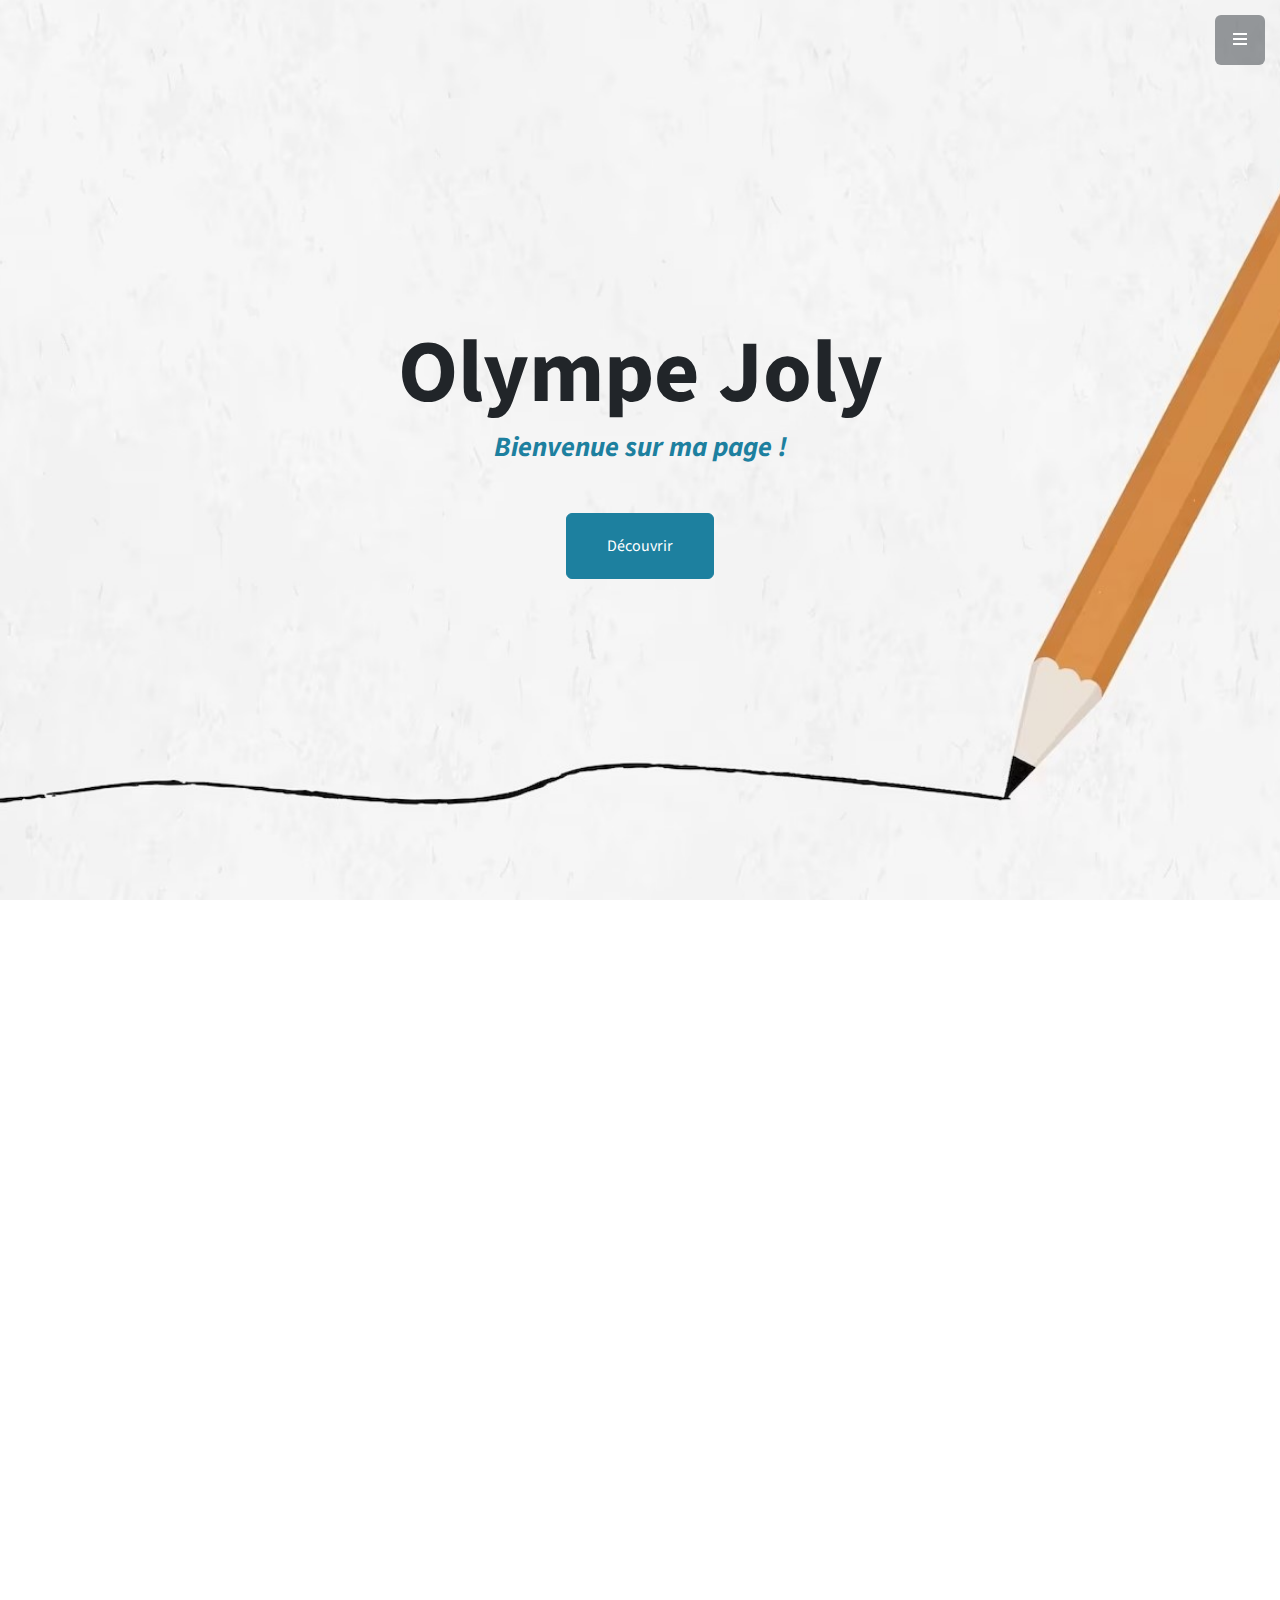
<file: index.html>
<!DOCTYPE html>
<html data-bs-theme="light" lang="fr">

<head>
    <meta charset="utf-8">
<!-- Google tag (gtag.js) -->
<script async src="https://www.googletagmanager.com/gtag/js?id=G-TLGG3C8LD4"></script>
<script>
  window.dataLayer = window.dataLayer || [];
  function gtag(){dataLayer.push(arguments);}
  gtag('js', new Date());

  gtag('config', 'G-TLGG3C8LD4');
</script>
<script type="text/javascript" src="//cookie.eurowebpage.com/cookie.js?skin=cookielaw3&amp;position=bottom_left&amp;box_radius=30&amp;animation=shake&amp;link_color=1e92c4&amp;learnmore=En%20savoir%20plus&amp;accept_text=Ok&amp;morelink=https%3A%2F%2Fwww.olympejoly.fr%2Fpdc&amp;msg=Ce%20site%20utilise%20des%20cookies%20pour%20vous%20offrir%20la%20meilleure%20exp%C3%A9rience%20possible.%3Cbr%3E%3Cbr%3E&amp;accept_radius=30&amp;accept_background=e28827&amp;bg_color=fefefe"></script>

<!-- MailerLite Universal -->
<script>
    (function(w,d,e,u,f,l,n){w[f]=w[f]||function(){(w[f].q=w[f].q||[])
    .push(arguments);},l=d.createElement(e),l.async=1,l.src=u,
    n=d.getElementsByTagName(e)[0],n.parentNode.insertBefore(l,n);})
    (window,document,'script','https://assets.mailerlite.com/js/universal.js','ml');
    ml('account', '719796');
</script>
<!-- End MailerLite Universal -->
    <meta name="viewport" content="width=device-width initial-scale=1.0 maximum-scale=1.0">
    <title>Olympe Joly</title>
    <link rel="canonical" href="https://www.olympejoly.fr/">
    <meta property="og:url" content="https://www.olympejoly.fr/">
    <meta property="og:description" content="Site officiel d'Olympe Joly | Découvrez mon univers à travers mes écrits. Plongez dans des récits émouvants et dans les méandres de l'élévation.">
    <meta name="twitter:title" content="Olympe Joly | Écrivain">
    <meta name="twitter:card" content="summary">
    <meta property="og:type" content="website">
    <meta property="og:image" content="https://www.olympejoly.fr/assets/img/androidss512.png">
    <meta name="twitter:image" content="https://www.olympejoly.fr/assets/img/androidss512.png">
    <meta property="og:title" content="Olympe Joly">
    <meta name="description" content="Site officiel d'Olympe Joly | Découvrez mon univers à travers mes écrits. Plongez dans des récits émouvants et dans les méandres de l'élévation.">
    <meta name="twitter:description" content="Mon 3ème livre, Rédemption, est disponible !

Site officiel d'Olympe Joly | Découvrez mon univers à travers mes écrits. Plongez dans des récits émouvants et dans les méandres de l'élévation.">
    <script type="application/ld+json">
        {
            "@context": "http://schema.org",
            "@type": "WebSite",
            "name": "Olympe Joly",
            "url": "https://www.olympejoly.fr"
        }
    </script>
    <link rel="apple-touch-icon" type="image/png" sizes="180x180" href="assets/img/ios180.png">
    <link rel="icon" type="image/png" sizes="16x16" href="assets/img/favicon16.png">
    <link rel="icon" type="image/png" sizes="32x32" href="assets/img/fabicon32.png">
    <link rel="icon" type="image/png" sizes="180x180" href="assets/img/ios180.png">
    <link rel="icon" type="image/png" sizes="192x192" href="assets/img/android192.png">
    <link rel="icon" type="image/png" sizes="512x512" href="assets/img/androidss512.png">
    <link rel="stylesheet" href="assets/bootstrap/css/bootstrap.min.css">
    <link rel="manifest" href="manifest.json" crossorigin="use-credentials">
    <link rel="stylesheet" href="https://fonts.googleapis.com/css?family=Source+Sans+Pro:300,400,700,300italic,400italic,700italic&amp;display=swap">
    <link rel="stylesheet" href="assets/fonts/fontawesome-all.min.css">
    <link rel="stylesheet" href="assets/fonts/font-awesome.min.css">
    <link rel="stylesheet" href="assets/fonts/fontawesome5-overrides.min.css">
    <link rel="stylesheet" href="assets/css/aos.min.css">
    <link rel="stylesheet" href="assets/css/animate.min.css">
    <link rel="stylesheet" href="assets/css/style.css">
</head>

<body id="page-top"><a class="menu-toggle rounded" href="#"><i class="fas fa-bars"></i></a>
    <nav class="navbar navbar-expand navbar-light" id="sidebar-wrapper">
        <div class="container"><button data-bs-toggle="collapse" data-bs-target="#" class="navbar-toggler d-none"></button>
            <div class="collapse navbar-collapse">
                <ul class="navbar-nav sidebar-nav" id="sidebar-nav">
                    <li class="nav-item sidebar-brand"><a class="nav-link active nav-link active js-scroll-trigger" href="#page-top">Olympe Joly</a></li>
                    <li class="nav-item sidebar-nav-item"><a class="nav-link nav-link js-scroll-trigger" href="index.html">Accueil</a></li>
                    <li class="nav-item sidebar-nav-item"><a class="nav-link js-scroll-trigger" href="livres.html">Livres</a></li>
                    <li class="nav-item sidebar-nav-item"><a class="nav-link nav-link js-scroll-trigger" href="contact.html">Contact</a></li>
                </ul>
            </div>
        </div>
    </nav>
    <header class="d-flex masthead" style="background-image: url('assets/img/fond.jpg');">
        <div class="container-fluid my-auto text-center">
            <h1 class="jello animated mb-1">Olympe Joly</h1>
            <h3 class="mb-5"><em>Bienvenue sur ma page !</em></h3><a class="btn btn-primary btn-xl js-scroll-trigger" role="button" href="#portfolio">Découvrir</a>
            <div class="overlay"></div>
        </div>
    </header>
    <section id="portfolio" class="content-section" style="margin-top: 0px;">
        <div class="container" data-aos="zoom-in" data-aos-duration="250">
            <div class="content-section-heading text-center">
                <h3 class="text-secondary mb-0">livres</h3>
                <h2 class="mb-5">Dernières publications</h2>
            </div>
            <div class="row g-0">
                <div class="col-lg-6"><a class="portfolio-item" href="redemption.html"><div class="caption"><div class="caption-content"><h2>Rédemption</h2><p class="mb-0">Un début de résillience.</p></div></div><img class="img-fluid" src="assets/img/Rédemption-OlympeJoly(Premièredecouverture).jpg" width="700" height="467" alt="Rédemption - Olympe Joly (Première de couverture)" style="backdrop-filter: opacity(1);-webkit-backdrop-filter: opacity(1);--bs-dark: #000000;--bs-dark-rgb: 0,0,0;"></a></div>
                <div class="col-lg-6"><a class="portfolio-item" href="morsvoluntaria.html"><div class="caption"><div class="caption-content"><h2>Mors voluntaria</h2><p class="mb-0">La mort serait-elle une nouvelle vie ?</p></div></div><img class="img-fluid" src="assets/img/Morsvoluntaria-OlympeJoly(Premièredecouverture).jpg" width="700" height="467" alt="Mors voluntaria - Olympe Joly (Première de couverture)"></a></div>
                <div class="col-lg-6"><a class="portfolio-item" href="ledernierjourdemavie.html"><div class="caption"><div class="caption-content"><h2>Le dernier jour de ma vie</h2><p class="mb-0">Pour une fois, pour toi, pour l'éternité...</p></div></div><img class="img-fluid" src="assets/img/Ledernierjourdemavie-OlympeJoly(Premieredecouverture).jpg" width="700" height="467" alt="Le dernier jour de ma vie-  Olympe Joly (Première de couverture)"></a></div>
            </div>
        </div>
    </section>
    <footer class="text-center footer text-center" data-aos="fade" data-aos-duration="1000" data-aos-once="true" style="margin-bottom: -82px;">
        <div class="container"><footer id="footerpad" style="background: var(--bs-body-bg);">
    <div class="container">
        <div class="row" style="margin-left: -1px;margin-right: -2px;">
            <div class="col-md-6 col-lg-8 mx-auto">
                <ul class="list-inline text-center">
                    <li class="list-inline-item"><span class="fa-stack fa-lg"><a href="https://www.instagram.com/olympejy" target="_blank"><i class="fa fa-twitter fa-stack-1x fa-inverse"></i><svg class="bi bi-instagram fa-stack-2x" xmlns="http://www.w3.org/2000/svg" width="1em" height="1em" fill="currentColor" viewBox="0 0 16 16">
                                    <path d="M8 0C5.829 0 5.556.01 4.703.048 3.85.088 3.269.222 2.76.42a3.917 3.917 0 0 0-1.417.923A3.927 3.927 0 0 0 .42 2.76C.222 3.268.087 3.85.048 4.7.01 5.555 0 5.827 0 8.001c0 2.172.01 2.444.048 3.297.04.852.174 1.433.372 1.942.205.526.478.972.923 1.417.444.445.89.719 1.416.923.51.198 1.09.333 1.942.372C5.555 15.99 5.827 16 8 16s2.444-.01 3.298-.048c.851-.04 1.434-.174 1.943-.372a3.916 3.916 0 0 0 1.416-.923c.445-.445.718-.891.923-1.417.197-.509.332-1.09.372-1.942C15.99 10.445 16 10.173 16 8s-.01-2.445-.048-3.299c-.04-.851-.175-1.433-.372-1.941a3.926 3.926 0 0 0-.923-1.417A3.911 3.911 0 0 0 13.24.42c-.51-.198-1.092-.333-1.943-.372C10.443.01 10.172 0 7.998 0h.003zm-.717 1.442h.718c2.136 0 2.389.007 3.232.046.78.035 1.204.166 1.486.275.373.145.64.319.92.599.28.28.453.546.598.92.11.281.24.705.275 1.485.039.843.047 1.096.047 3.231s-.008 2.389-.047 3.232c-.035.78-.166 1.203-.275 1.485a2.47 2.47 0 0 1-.599.919c-.28.28-.546.453-.92.598-.28.11-.704.24-1.485.276-.843.038-1.096.047-3.232.047s-2.39-.009-3.233-.047c-.78-.036-1.203-.166-1.485-.276a2.478 2.478 0 0 1-.92-.598 2.48 2.48 0 0 1-.6-.92c-.109-.281-.24-.705-.275-1.485-.038-.843-.046-1.096-.046-3.233 0-2.136.008-2.388.046-3.231.036-.78.166-1.204.276-1.486.145-.373.319-.64.599-.92.28-.28.546-.453.92-.598.282-.11.705-.24 1.485-.276.738-.034 1.024-.044 2.515-.045v.002zm4.988 1.328a.96.96 0 1 0 0 1.92.96.96 0 0 0 0-1.92zm-4.27 1.122a4.109 4.109 0 1 0 0 8.217 4.109 4.109 0 0 0 0-8.217zm0 1.441a2.667 2.667 0 1 1 0 5.334 2.667 2.667 0 0 1 0-5.334z"></path>
                                </svg></a></span></li>
                    <li class="list-inline-item"><span class="fa-stack fa-lg"><a href="https://www.x.com/olympejy" target="_blank"><svg class="bi bi-x-square-fill fa-stack-2x" xmlns="http://www.w3.org/2000/svg" width="1em" height="1em" fill="currentColor" viewBox="0 0 16 16">
                                    <path d="M2 0a2 2 0 0 0-2 2v12a2 2 0 0 0 2 2h12a2 2 0 0 0 2-2V2a2 2 0 0 0-2-2H2zm3.354 4.646L8 7.293l2.646-2.647a.5.5 0 0 1 .708.708L8.707 8l2.647 2.646a.5.5 0 0 1-.708.708L8 8.707l-2.646 2.647a.5.5 0 0 1-.708-.708L7.293 8 4.646 5.354a.5.5 0 1 1 .708-.708z"></path>
                                </svg></a></span></li>
                    <li class="list-inline-item"><span class="fa-stack fa-lg"><a href="https://www.linkedin.com/in/olympej" target="_blank"><svg class="bi bi-linkedin fa-stack-2x" xmlns="http://www.w3.org/2000/svg" width="1em" height="1em" fill="currentColor" viewBox="0 0 16 16">
                                    <path d="M0 1.146C0 .513.526 0 1.175 0h13.65C15.474 0 16 .513 16 1.146v13.708c0 .633-.526 1.146-1.175 1.146H1.175C.526 16 0 15.487 0 14.854V1.146zm4.943 12.248V6.169H2.542v7.225h2.401zm-1.2-8.212c.837 0 1.358-.554 1.358-1.248-.015-.709-.52-1.248-1.342-1.248-.822 0-1.359.54-1.359 1.248 0 .694.521 1.248 1.327 1.248h.016zm4.908 8.212V9.359c0-.216.016-.432.08-.586.173-.431.568-.878 1.232-.878.869 0 1.216.662 1.216 1.634v3.865h2.401V9.25c0-2.22-1.184-3.252-2.764-3.252-1.274 0-1.845.7-2.165 1.193v.025h-.016a5.54 5.54 0 0 1 .016-.025V6.169h-2.4c.03.678 0 7.225 0 7.225h2.4z"></path>
                                </svg></a></span></li>
                </ul>
                <p class="text-center text-muted copyright">© Olympe Joly <br />2025<br /><br /><a href="ml.html" style="text-decoration: none;"><span style="color: rgb(0, 0, 0);">Mentions légales<br /></span></a><a href="pdc.html" style="text-decoration: none;"><span style="color: rgb(0, 0, 0);">Politique de confidentialité</span></a></p>
            </div>
        </div>
    </div>
</footer><br></div>
    </footer>
    <script src="assets/js/jquery.min.js"></script>
    <script src="assets/bootstrap/js/bootstrap.min.js"></script>
    <script src="assets/js/aos.min.js"></script>
    <script src="assets/js/bs-init.js"></script>
    <script src="https://cdn.jsdelivr.net/npm/bootstrap@5.2.3/dist/js/bootstrap.bundle.min.js" type="module"></script>
    <script src="assets/js/scripts.js"></script>
</body>

</html>
</file>
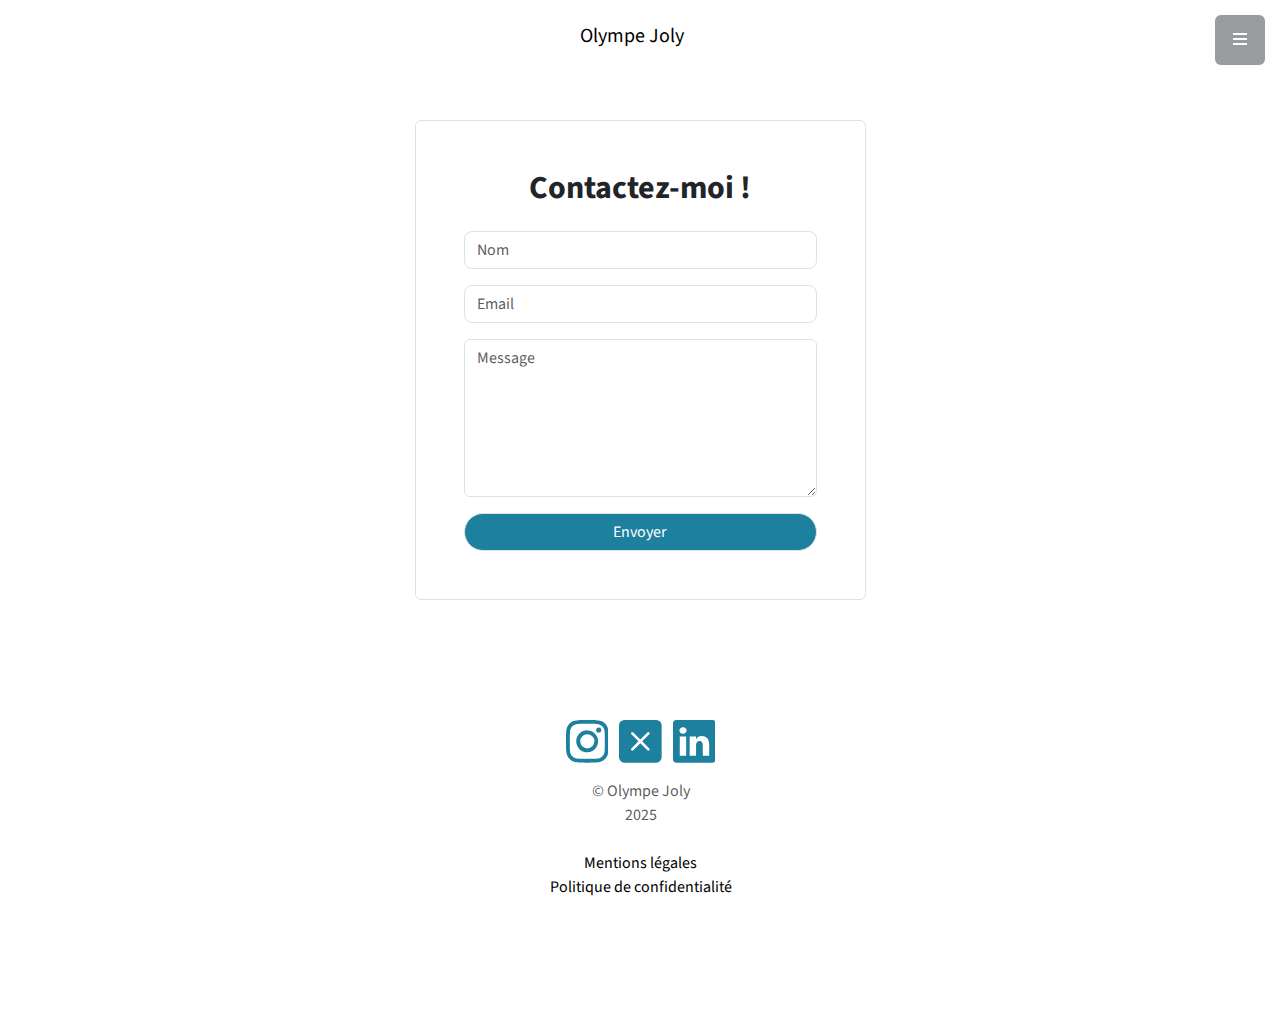
<file: contact.html>
<!DOCTYPE html>
<html data-bs-theme="light" lang="fr">

<head>
    <meta charset="utf-8">
<!-- Google tag (gtag.js) -->
<script async src="https://www.googletagmanager.com/gtag/js?id=G-TLGG3C8LD4"></script>
<script>
  window.dataLayer = window.dataLayer || [];
  function gtag(){dataLayer.push(arguments);}
  gtag('js', new Date());

  gtag('config', 'G-TLGG3C8LD4');
</script>
<script type="text/javascript" src="//cookie.eurowebpage.com/cookie.js?skin=cookielaw3&amp;position=bottom_left&amp;box_radius=30&amp;animation=shake&amp;link_color=1e92c4&amp;learnmore=En%20savoir%20plus&amp;accept_text=Ok&amp;morelink=https%3A%2F%2Fwww.olympejoly.fr%2Fpdc&amp;msg=Ce%20site%20utilise%20des%20cookies%20pour%20vous%20offrir%20la%20meilleure%20exp%C3%A9rience%20possible.%3Cbr%3E%3Cbr%3E&amp;accept_radius=30&amp;accept_background=e28827&amp;bg_color=fefefe"></script>

<!-- MailerLite Universal -->
<script>
    (function(w,d,e,u,f,l,n){w[f]=w[f]||function(){(w[f].q=w[f].q||[])
    .push(arguments);},l=d.createElement(e),l.async=1,l.src=u,
    n=d.getElementsByTagName(e)[0],n.parentNode.insertBefore(l,n);})
    (window,document,'script','https://assets.mailerlite.com/js/universal.js','ml');
    ml('account', '719796');
</script>
<!-- End MailerLite Universal -->
    <meta name="viewport" content="width=device-width initial-scale=1.0 maximum-scale=1.0">
    <title>Contact</title>
    <link rel="canonical" href="https://www.olympejoly.fr/contact.html">
    <meta property="og:url" content="https://www.olympejoly.fr/contact.html">
    <meta name="twitter:title" content="Olympe Joly | Écrivain">
    <meta name="description" content="Je me ferai un plaisir de répondre dans les plus brefs délais à vos messages !">
    <meta name="twitter:image" content="https://www.olympejoly.fr/assets/img/androidss512.png">
    <meta property="og:description" content="Site officiel d'Olympe Joly | Écrivain">
    <meta property="og:image" content="https://www.olympejoly.fr/assets/img/androidss512.png">
    <meta property="og:type" content="website">
    <meta name="twitter:card" content="summary">
    <meta property="og:title" content="Contact">
    <meta name="twitter:description" content="Site officiel d'Olympe Joly | Découvrez mon univers à travers mes écrits. Plongez dans des récits émouvants et dans les méandres de l'élévation.">
    <link rel="apple-touch-icon" type="image/png" sizes="180x180" href="assets/img/ios180.png">
    <link rel="icon" type="image/png" sizes="16x16" href="assets/img/favicon16.png">
    <link rel="icon" type="image/png" sizes="32x32" href="assets/img/fabicon32.png">
    <link rel="icon" type="image/png" sizes="180x180" href="assets/img/ios180.png">
    <link rel="icon" type="image/png" sizes="192x192" href="assets/img/android192.png">
    <link rel="icon" type="image/png" sizes="512x512" href="assets/img/androidss512.png">
    <link rel="stylesheet" href="assets/bootstrap/css/bootstrap.min.css">
    <link rel="manifest" href="manifest.json" crossorigin="use-credentials">
    <link rel="stylesheet" href="https://fonts.googleapis.com/css?family=Source+Sans+Pro:300,400,700,300italic,400italic,700italic&amp;display=swap">
    <link rel="stylesheet" href="assets/fonts/fontawesome-all.min.css">
    <link rel="stylesheet" href="assets/fonts/font-awesome.min.css">
    <link rel="stylesheet" href="assets/fonts/fontawesome5-overrides.min.css">
    <link rel="stylesheet" href="assets/css/aos.min.css">
    <link rel="stylesheet" href="assets/css/animate.min.css">
    <link rel="stylesheet" href="assets/css/style.css">
</head>

<body><a class="menu-toggle rounded" href="#"><i class="fas fa-bars"></i></a>
    <nav class="navbar navbar-expand navbar-light" id="sidebar-wrapper">
        <div class="container"><button data-bs-toggle="collapse" data-bs-target="#" class="navbar-toggler d-none"></button>
            <div class="collapse navbar-collapse">
                <ul class="navbar-nav sidebar-nav" id="sidebar-nav">
                    <li class="nav-item sidebar-brand"><a class="nav-link active nav-link active js-scroll-trigger" href="#page-top">Olympe Joly</a></li>
                    <li class="nav-item sidebar-nav-item"><a class="nav-link nav-link js-scroll-trigger" href="index.html">Accueil</a></li>
                    <li class="nav-item sidebar-nav-item"><a class="nav-link js-scroll-trigger" href="livres.html">Livres</a></li>
                    <li class="nav-item sidebar-nav-item"><a class="nav-link js-scroll-trigger" href="#contact">Contact</a></li>
                </ul>
            </div>
        </div>
    </nav><nav class="navbar navbar-expand-md bg-body py-3">
    <div class="container"><a class="navbar-brand d-flex align-items-center" href="index.html"><span>Olympe Joly</span></a>
        <div id="navcol-4" class="collapse navbar-collapse flex-grow-0 order-md-first">
            <ul class="navbar-nav me-auto"></ul>
        </div>
        <div class="d-none d-md-block"></div>
    </div>
</nav>
    <section class="position-relative py-4 py-xl-5">
        <div class="container position-relative">
            <div class="row d-flex justify-content-center">
                <div class="col-md-8 col-lg-6 col-xl-5 col-xxl-4">
                    <div class="card border rounded mb-5">
                        <div class="card-body shake animated p-sm-5">
                            <h2 class="text-center mb-4">Contactez-moi !</h2>
                            <form data-bss-subject="Prise de contact" data-bss-loading-message="Envoi en cours..." data-bss-success-title="Votre message a bien été envoyé." data-bss-error-title="Oops..." data-bss-error-message="Une erreur est survenue. Veuillez reéssayer" data-bss-filesize-message="La taille des fichiers est trop grande" data-bss-empty-form-message="Veuillez remplir le champ" data-bss-close="Fermer" data-bss-success-message="Je me ferai un plaisir d'y répondre dans les plus brefs délais !" data-bss-recipient="dc6784869741f95cd84f04c0c9726a04" data-bss-redirect-url="contact.html">
                                <div class="mb-3"><input class="border rounded-pill form-control" type="text" id="name-2" name="Nom" placeholder="Nom"></div>
                                <div class="mb-3"><input class="border rounded-pill form-control" type="email" id="email-2" name="email" placeholder="Email"></div>
                                <div class="mb-3"><textarea class="border rounded form-control" id="message-2" name="message" rows="6" placeholder="Message" required=""></textarea></div>
                                <div><button class="btn btn-primary d-block border rounded-pill w-100" type="submit">Envoyer </button></div>
                            </form>
                        </div>
                    </div>
                </div>
            </div>
        </div>
        <footer class="text-center footer text-center" data-aos="fade" data-aos-duration="1000" data-aos-once="true" style="margin-bottom: -78px;margin-top: -40px;">
            <div class="container"><footer id="footerpad" style="background: var(--bs-body-bg);">
    <div class="container">
        <div class="row" style="margin-left: -1px;margin-right: -2px;">
            <div class="col-md-6 col-lg-8 mx-auto">
                <ul class="list-inline text-center">
                    <li class="list-inline-item"><span class="fa-stack fa-lg"><a href="https://www.instagram.com/olympejy" target="_blank"><i class="fa fa-twitter fa-stack-1x fa-inverse"></i><svg class="bi bi-instagram fa-stack-2x" xmlns="http://www.w3.org/2000/svg" width="1em" height="1em" fill="currentColor" viewBox="0 0 16 16">
                                    <path d="M8 0C5.829 0 5.556.01 4.703.048 3.85.088 3.269.222 2.76.42a3.917 3.917 0 0 0-1.417.923A3.927 3.927 0 0 0 .42 2.76C.222 3.268.087 3.85.048 4.7.01 5.555 0 5.827 0 8.001c0 2.172.01 2.444.048 3.297.04.852.174 1.433.372 1.942.205.526.478.972.923 1.417.444.445.89.719 1.416.923.51.198 1.09.333 1.942.372C5.555 15.99 5.827 16 8 16s2.444-.01 3.298-.048c.851-.04 1.434-.174 1.943-.372a3.916 3.916 0 0 0 1.416-.923c.445-.445.718-.891.923-1.417.197-.509.332-1.09.372-1.942C15.99 10.445 16 10.173 16 8s-.01-2.445-.048-3.299c-.04-.851-.175-1.433-.372-1.941a3.926 3.926 0 0 0-.923-1.417A3.911 3.911 0 0 0 13.24.42c-.51-.198-1.092-.333-1.943-.372C10.443.01 10.172 0 7.998 0h.003zm-.717 1.442h.718c2.136 0 2.389.007 3.232.046.78.035 1.204.166 1.486.275.373.145.64.319.92.599.28.28.453.546.598.92.11.281.24.705.275 1.485.039.843.047 1.096.047 3.231s-.008 2.389-.047 3.232c-.035.78-.166 1.203-.275 1.485a2.47 2.47 0 0 1-.599.919c-.28.28-.546.453-.92.598-.28.11-.704.24-1.485.276-.843.038-1.096.047-3.232.047s-2.39-.009-3.233-.047c-.78-.036-1.203-.166-1.485-.276a2.478 2.478 0 0 1-.92-.598 2.48 2.48 0 0 1-.6-.92c-.109-.281-.24-.705-.275-1.485-.038-.843-.046-1.096-.046-3.233 0-2.136.008-2.388.046-3.231.036-.78.166-1.204.276-1.486.145-.373.319-.64.599-.92.28-.28.546-.453.92-.598.282-.11.705-.24 1.485-.276.738-.034 1.024-.044 2.515-.045v.002zm4.988 1.328a.96.96 0 1 0 0 1.92.96.96 0 0 0 0-1.92zm-4.27 1.122a4.109 4.109 0 1 0 0 8.217 4.109 4.109 0 0 0 0-8.217zm0 1.441a2.667 2.667 0 1 1 0 5.334 2.667 2.667 0 0 1 0-5.334z"></path>
                                </svg></a></span></li>
                    <li class="list-inline-item"><span class="fa-stack fa-lg"><a href="https://www.x.com/olympejy" target="_blank"><svg class="bi bi-x-square-fill fa-stack-2x" xmlns="http://www.w3.org/2000/svg" width="1em" height="1em" fill="currentColor" viewBox="0 0 16 16">
                                    <path d="M2 0a2 2 0 0 0-2 2v12a2 2 0 0 0 2 2h12a2 2 0 0 0 2-2V2a2 2 0 0 0-2-2H2zm3.354 4.646L8 7.293l2.646-2.647a.5.5 0 0 1 .708.708L8.707 8l2.647 2.646a.5.5 0 0 1-.708.708L8 8.707l-2.646 2.647a.5.5 0 0 1-.708-.708L7.293 8 4.646 5.354a.5.5 0 1 1 .708-.708z"></path>
                                </svg></a></span></li>
                    <li class="list-inline-item"><span class="fa-stack fa-lg"><a href="https://www.linkedin.com/in/olympej" target="_blank"><svg class="bi bi-linkedin fa-stack-2x" xmlns="http://www.w3.org/2000/svg" width="1em" height="1em" fill="currentColor" viewBox="0 0 16 16">
                                    <path d="M0 1.146C0 .513.526 0 1.175 0h13.65C15.474 0 16 .513 16 1.146v13.708c0 .633-.526 1.146-1.175 1.146H1.175C.526 16 0 15.487 0 14.854V1.146zm4.943 12.248V6.169H2.542v7.225h2.401zm-1.2-8.212c.837 0 1.358-.554 1.358-1.248-.015-.709-.52-1.248-1.342-1.248-.822 0-1.359.54-1.359 1.248 0 .694.521 1.248 1.327 1.248h.016zm4.908 8.212V9.359c0-.216.016-.432.08-.586.173-.431.568-.878 1.232-.878.869 0 1.216.662 1.216 1.634v3.865h2.401V9.25c0-2.22-1.184-3.252-2.764-3.252-1.274 0-1.845.7-2.165 1.193v.025h-.016a5.54 5.54 0 0 1 .016-.025V6.169h-2.4c.03.678 0 7.225 0 7.225h2.4z"></path>
                                </svg></a></span></li>
                </ul>
                <p class="text-center text-muted copyright">© Olympe Joly <br />2025<br /><br /><a href="ml.html" style="text-decoration: none;"><span style="color: rgb(0, 0, 0);">Mentions légales<br /></span></a><a href="pdc.html" style="text-decoration: none;"><span style="color: rgb(0, 0, 0);">Politique de confidentialité</span></a></p>
            </div>
        </div>
    </div>
</footer></div>
        </footer>
    </section>
    <script src="assets/js/jquery.min.js"></script>
    <script src="assets/bootstrap/js/bootstrap.min.js"></script>
    <script src="assets/js/aos.min.js"></script>
    <script src="assets/js/smart-forms.min.js"></script>
    <script src="assets/js/bs-init.js"></script>
    <script src="https://cdn.jsdelivr.net/npm/bootstrap@5.2.3/dist/js/bootstrap.bundle.min.js" type="module"></script>
    <script src="assets/js/scripts.js"></script>
</body>

</html>
</file>
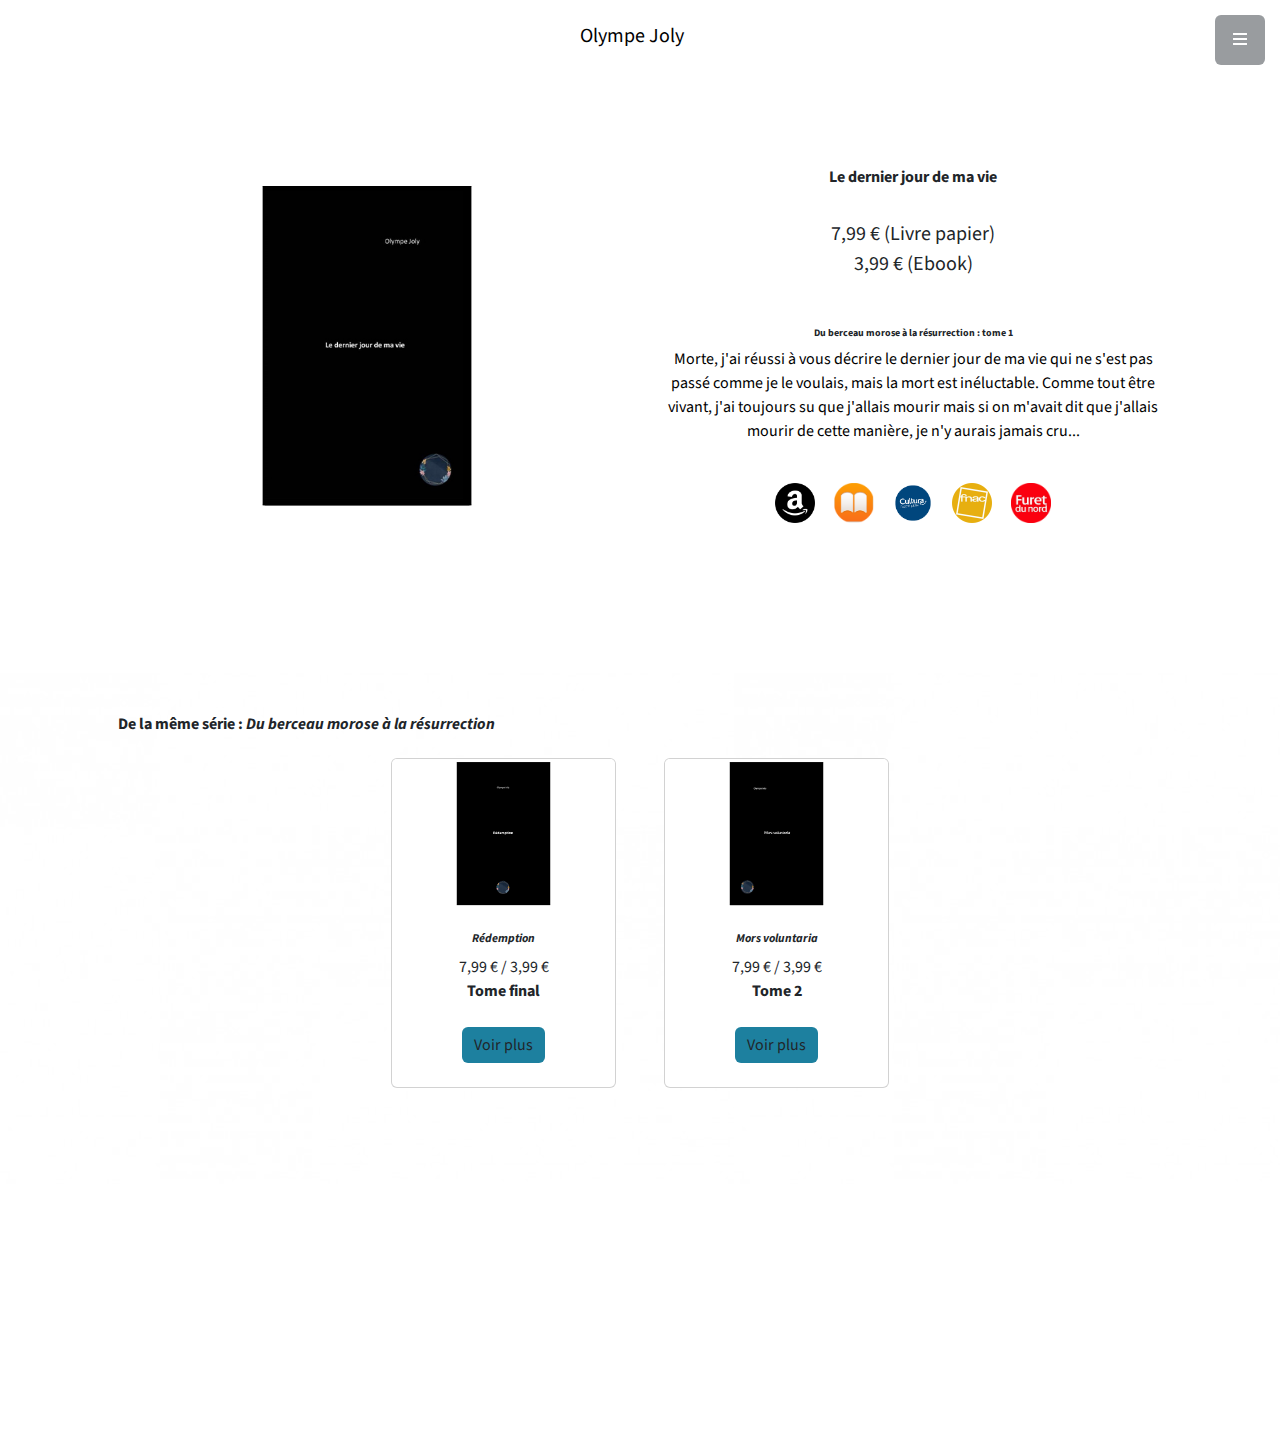
<file: ledernierjourdemavie.html>
<!DOCTYPE html>
<html data-bs-theme="light" lang="fr">

<head>
    <meta charset="utf-8">
<!-- Google tag (gtag.js) -->
<script async src="https://www.googletagmanager.com/gtag/js?id=G-TLGG3C8LD4"></script>
<script>
  window.dataLayer = window.dataLayer || [];
  function gtag(){dataLayer.push(arguments);}
  gtag('js', new Date());

  gtag('config', 'G-TLGG3C8LD4');
</script>
<script type="text/javascript" src="//cookie.eurowebpage.com/cookie.js?skin=cookielaw3&amp;position=bottom_left&amp;box_radius=30&amp;animation=shake&amp;link_color=1e92c4&amp;learnmore=En%20savoir%20plus&amp;accept_text=Ok&amp;morelink=https%3A%2F%2Fwww.olympejoly.fr%2Fpdc&amp;msg=Ce%20site%20utilise%20des%20cookies%20pour%20vous%20offrir%20la%20meilleure%20exp%C3%A9rience%20possible.%3Cbr%3E%3Cbr%3E&amp;accept_radius=30&amp;accept_background=e28827&amp;bg_color=fefefe"></script>

<!-- MailerLite Universal -->
<script>
    (function(w,d,e,u,f,l,n){w[f]=w[f]||function(){(w[f].q=w[f].q||[])
    .push(arguments);},l=d.createElement(e),l.async=1,l.src=u,
    n=d.getElementsByTagName(e)[0],n.parentNode.insertBefore(l,n);})
    (window,document,'script','https://assets.mailerlite.com/js/universal.js','ml');
    ml('account', '719796');
</script>
<!-- End MailerLite Universal -->
    <meta name="viewport" content="width=device-width initial-scale=1.0 maximum-scale=1.0">
    <title>Le dernier jour de ma vie - Olympe Joly</title>
    <link rel="canonical" href="https://www.olympejoly.fr/ledernierjourdemavie.html">
    <meta property="og:url" content="https://www.olympejoly.fr/ledernierjourdemavie.html">
    <meta name="twitter:description" content="Le dernier jour de ma vie est un récit paranormal captivant où la défunte Alma nous révèle les détails saisissants de son dernier jour de vie. ">
    <meta name="twitter:image" content="https://www.olympejoly.fr/assets/img/Ledernierjourdemavie-OlympeJoly(Premieredecouverture).jpg">
    <meta property="og:image" content="https://www.olympejoly.fr/assets/img/Ledernierjourdemavie-OlympeJoly(Premieredecouverture).jpg">
    <meta name="description" content="Le dernier jour de ma vie est un récit paranormal captivant où la défunte Alma nous révèle les détails saisissants de son dernier jour de vie. ">
    <meta property="og:type" content="website">
    <meta name="twitter:card" content="summary">
    <meta property="og:description" content="Le dernier jour de ma vie est un récit paranormal captivant où la défunte Alma nous révèle les détails saisissants de son dernier jour de vie. ">
    <meta name="twitter:title" content="Olympe Joly | Le dernier jour de ma vie">
    <link rel="apple-touch-icon" type="image/png" sizes="180x180" href="assets/img/ios180.png">
    <link rel="icon" type="image/png" sizes="16x16" href="assets/img/favicon16.png">
    <link rel="icon" type="image/png" sizes="32x32" href="assets/img/fabicon32.png">
    <link rel="icon" type="image/png" sizes="180x180" href="assets/img/ios180.png">
    <link rel="icon" type="image/png" sizes="192x192" href="assets/img/android192.png">
    <link rel="icon" type="image/png" sizes="512x512" href="assets/img/androidss512.png">
    <link rel="stylesheet" href="assets/bootstrap/css/bootstrap.min.css">
    <link rel="manifest" href="manifest.json" crossorigin="use-credentials">
    <link rel="stylesheet" href="https://fonts.googleapis.com/css?family=Source+Sans+Pro:300,400,700,300italic,400italic,700italic&amp;display=swap">
    <link rel="stylesheet" href="assets/fonts/fontawesome-all.min.css">
    <link rel="stylesheet" href="assets/fonts/font-awesome.min.css">
    <link rel="stylesheet" href="assets/fonts/fontawesome5-overrides.min.css">
    <link rel="stylesheet" href="assets/css/aos.min.css">
    <link rel="stylesheet" href="assets/css/style.css">
</head>

<body style="background: var(--bs-body-bg);"><a class="menu-toggle rounded" href="#"><i class="fas fa-bars"></i></a>
    <nav class="navbar navbar-expand navbar-light" id="sidebar-wrapper">
        <div class="container"><button data-bs-toggle="collapse" data-bs-target="#" class="navbar-toggler d-none"></button>
            <div class="collapse navbar-collapse">
                <ul class="navbar-nav sidebar-nav" id="sidebar-nav">
                    <li class="nav-item sidebar-brand"><a class="nav-link active nav-link active js-scroll-trigger" href="#page-top">Olympe Joly</a></li>
                    <li class="nav-item sidebar-nav-item"><a class="nav-link nav-link js-scroll-trigger" href="index.html">Accueil</a></li>
                    <li class="nav-item sidebar-nav-item"><a class="nav-link js-scroll-trigger" href="livres.html">Livres</a></li>
                    <li class="nav-item sidebar-nav-item"><a class="nav-link nav-link js-scroll-trigger" href="contact.html">Contact</a></li>
                </ul>
            </div>
        </div>
    </nav>
    <nav class="navbar navbar-expand-md bg-body py-3">
        <div class="container"><a class="navbar-brand d-flex align-items-center" href="index.html"><span>Olympe Joly</span></a>
            <div class="collapse navbar-collapse flex-grow-0 order-md-first" id="navcol-4">
                <ul class="navbar-nav me-auto"></ul>
            </div>
            <div class="d-none d-md-block"></div>
        </div>
    </nav>
    <section class="py-5" style="text-align: center;">
        <div class="container px-4 px-lg-5 my-5">
            <div class="row gx-4 gx-lg-5 align-items-center">
                <div class="col-md-6"><img class="card-img-top mb-5 mb-md-0" src="assets/img/Ledernierjourdemavie-OlympeJoly(Premieredecouverture).jpg" alt="Le dernier jour de ma vie - Olympe Joly" id="slider-image" /></div>
                <div class="col-md-6">
                    <h1 class="display-5 fw-bolder" style="font-size: 16px;">Le dernier jour de ma vie</h1><br>
                    <div class="fs-5 mb-5"><span>7,99 € (Livre papier)</span><br><span>3,99 € (Ebook)</span></div>
                    <h1 style="font-size: 10px;">Du berceau morose à la résurrection : tome 1</h1><p class="lead" style="font-size: 16px;text-align: center;"><strong><span style="color: rgb(0, 0, 0);">Morte, j'ai réussi à vous décrire le dernier jour de ma vie qui ne s'est pas passé comme je le voulais, mais la mort est inéluctable. Comme tout être vivant, j'ai toujours su que j'allais mourir mais si on m'avait dit que j'allais mourir de cette manière, je n'y aurais jamais cru...</span></strong></p><br><div class="oKdM2c ZZyype"><div id="h.72bc3acd189023a_0" class="hJDwNd-AhqUyc-OwsYgb Ft7HRd-AhqUyc-OwsYgb jXK9ad D2fZ2 zu5uec wHaque g5GTcb"><div class="jXK9ad-SmKAyb"><div class="tyJCtd baZpAe"><div class="i2gjFc Mi644 j2p0Pb jb5jud">
    <a href="https://www.amazon.fr/dernier-jour-ma-vie/dp/B0BLTBNP38" target="_blank" class="RNpQXe" style="width: 40px; height: 40px; margin: 8px;"><img src="assets/img/LogoAmazon.png" alt="Le dernier jour de ma vie d'Olympe Joly sur Amazon" class="xbGufb" style="width: 40px; height: 40px;" width="40" height="40"></a>
    <a href="https://books.apple.com/fr/book/le-dernier-jour-de-ma-vie/id6462686855" target="_blank" class="RNpQXe" style="width: 40px; height: 40px; margin: 8px;"><img src="assets/img/LogoAppleBooks.png" alt="Le dernier jour de ma vie d'Olympe Joly sur Apple Books" class="xbGufb" style="width: 40px; height: 40px;" width="40" height="40"></a>
    <a href="https://www.cultura.com/p-le-dernier-jour-de-ma-vie-10163627.html" target="_blank" class="RNpQXe" style="width: 40px; height: 40px; margin: 8px;"><img src="assets/img/LogoCultura.png" alt="Le dernier jour de ma vie d'Olympe Joly sur Cultura" class="xbGufb" style="width: 40px; height: 40px;" width="40" height="40"></a>
    <a href="https://www.fnac.com/livre-numerique/a18493493/Olympe-Joly-Le-dernier-jour-de-ma-vie#FORMAT=ebook%20(ePub)" target="_blank" class="RNpQXe" style="width: 40px; height: 40px; margin: 8px;"><img src="assets/img/LogoFnac.png" alt="Le dernier jour de ma vie d'Olympe Joly à La Fnac" class="xbGufb" style="width: 40px; height: 40px;" width="40" height="40"></a>
    <a href="https://www.furet.com/ebooks/le-dernier-jour-de-ma-vie-olympe-joly-9791042402433_9791042402433_10024.html" target="_blank" class="RNpQXe" style="width: 40px; height: 40px; margin: 8px;"><img src="assets/img/LogoFuretdunord.png" alt="Le dernier jour de ma vie d'Olympe Joly au Furet du nord" class="xbGufb" style="width: 40px; height: 40px;" width="40" height="40"></a>
                </div>
            </div>
        </div>
    </section>
    <section class="bg-light py-5" style="background: url(assets/img/fondblanc.jpg), var(--bs-body-bg);border-color: var(--bs-body-bg);">
        <div class="container px-4 px-lg-5 mt-5">
            <h2 class="fw-bolder mb-4" style="font-size: 16px;">De la même série : <em>Du berceau morose à la résurrection</em></h2>
            <div class="row gx-4 gx-lg-5 row-cols-2 row-cols-md-3 row-cols-xl-4 justify-content-center">
                <div class="col mb-5">
                    <div class="card h-100"><img class="card-img-top w-100 d-block card-img-top" src="assets/img/Rédemption-OlympeJoly(Premièredecouverture).jpg" alt="...">
                        <div class="card-body p-4">
                            <div class="text-center">
                                <h5 class="fw-bolder" style="font-size: 12px;"><em>Rédemption</em></h5><span>7,99 € / 3,99 € </span>
<br> <b>Tome final</b>
                            </div>
                        </div>
                        <div class="card-footer bg-transparent p-4 pt-0 border-top-0">
                            <div class="text-center" style="border-color: var(--bs-card-bg);"><a class="btn btn-outline-dark mt-auto" role="button" href="redemption.html" style="background: rgb(29, 128, 159);border-style: none;">Voir plus</a></div>
                        </div>
                    </div>
                </div>
                <div class="col mb-5">
                    <div class="card h-100"><img class="card-img-top w-100 d-block card-img-top" src="assets/img/Morsvoluntaria-OlympeJoly(Premièredecouverture).jpg" alt="...">
                        <div class="card-body p-4">
                            <div class="text-center">
                                <h5 class="fw-bolder" style="font-size: 12px;"><em>Mors voluntaria</em></h5><span>7,99 € / 3,99 € </span>
<br><b>Tome 2</b>
                            </div>
                        </div>
                        <div class="card-footer bg-transparent p-4 pt-0 border-top-0">
                            <div class="text-center" style="border-color: var(--bs-card-bg);"><a class="btn btn-outline-dark mt-auto" role="button" href="morsvoluntaria.html" style="background: rgb(29, 128, 159);border-style: none;">Voir plus</a></div>
                        </div>
                    </div>
                </div>
            </div>
        </div>
    </section>
    <footer data-aos="fade" data-aos-duration="1000"><footer id="footerpad" style="background: var(--bs-body-bg);">
    <div class="container">
        <div class="row" style="margin-left: -1px;margin-right: -2px;">
            <div class="col-md-6 col-lg-8 mx-auto">
                <ul class="list-inline text-center">
                    <li class="list-inline-item"><span class="fa-stack fa-lg"><a href="https://www.instagram.com/olympejy" target="_blank"><i class="fa fa-twitter fa-stack-1x fa-inverse"></i><svg class="bi bi-instagram fa-stack-2x" xmlns="http://www.w3.org/2000/svg" width="1em" height="1em" fill="currentColor" viewBox="0 0 16 16">
                                    <path d="M8 0C5.829 0 5.556.01 4.703.048 3.85.088 3.269.222 2.76.42a3.917 3.917 0 0 0-1.417.923A3.927 3.927 0 0 0 .42 2.76C.222 3.268.087 3.85.048 4.7.01 5.555 0 5.827 0 8.001c0 2.172.01 2.444.048 3.297.04.852.174 1.433.372 1.942.205.526.478.972.923 1.417.444.445.89.719 1.416.923.51.198 1.09.333 1.942.372C5.555 15.99 5.827 16 8 16s2.444-.01 3.298-.048c.851-.04 1.434-.174 1.943-.372a3.916 3.916 0 0 0 1.416-.923c.445-.445.718-.891.923-1.417.197-.509.332-1.09.372-1.942C15.99 10.445 16 10.173 16 8s-.01-2.445-.048-3.299c-.04-.851-.175-1.433-.372-1.941a3.926 3.926 0 0 0-.923-1.417A3.911 3.911 0 0 0 13.24.42c-.51-.198-1.092-.333-1.943-.372C10.443.01 10.172 0 7.998 0h.003zm-.717 1.442h.718c2.136 0 2.389.007 3.232.046.78.035 1.204.166 1.486.275.373.145.64.319.92.599.28.28.453.546.598.92.11.281.24.705.275 1.485.039.843.047 1.096.047 3.231s-.008 2.389-.047 3.232c-.035.78-.166 1.203-.275 1.485a2.47 2.47 0 0 1-.599.919c-.28.28-.546.453-.92.598-.28.11-.704.24-1.485.276-.843.038-1.096.047-3.232.047s-2.39-.009-3.233-.047c-.78-.036-1.203-.166-1.485-.276a2.478 2.478 0 0 1-.92-.598 2.48 2.48 0 0 1-.6-.92c-.109-.281-.24-.705-.275-1.485-.038-.843-.046-1.096-.046-3.233 0-2.136.008-2.388.046-3.231.036-.78.166-1.204.276-1.486.145-.373.319-.64.599-.92.28-.28.546-.453.92-.598.282-.11.705-.24 1.485-.276.738-.034 1.024-.044 2.515-.045v.002zm4.988 1.328a.96.96 0 1 0 0 1.92.96.96 0 0 0 0-1.92zm-4.27 1.122a4.109 4.109 0 1 0 0 8.217 4.109 4.109 0 0 0 0-8.217zm0 1.441a2.667 2.667 0 1 1 0 5.334 2.667 2.667 0 0 1 0-5.334z"></path>
                                </svg></a></span></li>
                    <li class="list-inline-item"><span class="fa-stack fa-lg"><a href="https://www.x.com/olympejy" target="_blank"><svg class="bi bi-x-square-fill fa-stack-2x" xmlns="http://www.w3.org/2000/svg" width="1em" height="1em" fill="currentColor" viewBox="0 0 16 16">
                                    <path d="M2 0a2 2 0 0 0-2 2v12a2 2 0 0 0 2 2h12a2 2 0 0 0 2-2V2a2 2 0 0 0-2-2H2zm3.354 4.646L8 7.293l2.646-2.647a.5.5 0 0 1 .708.708L8.707 8l2.647 2.646a.5.5 0 0 1-.708.708L8 8.707l-2.646 2.647a.5.5 0 0 1-.708-.708L7.293 8 4.646 5.354a.5.5 0 1 1 .708-.708z"></path>
                                </svg></a></span></li>
                    <li class="list-inline-item"><span class="fa-stack fa-lg"><a href="https://www.linkedin.com/in/olympej" target="_blank"><svg class="bi bi-linkedin fa-stack-2x" xmlns="http://www.w3.org/2000/svg" width="1em" height="1em" fill="currentColor" viewBox="0 0 16 16">
                                    <path d="M0 1.146C0 .513.526 0 1.175 0h13.65C15.474 0 16 .513 16 1.146v13.708c0 .633-.526 1.146-1.175 1.146H1.175C.526 16 0 15.487 0 14.854V1.146zm4.943 12.248V6.169H2.542v7.225h2.401zm-1.2-8.212c.837 0 1.358-.554 1.358-1.248-.015-.709-.52-1.248-1.342-1.248-.822 0-1.359.54-1.359 1.248 0 .694.521 1.248 1.327 1.248h.016zm4.908 8.212V9.359c0-.216.016-.432.08-.586.173-.431.568-.878 1.232-.878.869 0 1.216.662 1.216 1.634v3.865h2.401V9.25c0-2.22-1.184-3.252-2.764-3.252-1.274 0-1.845.7-2.165 1.193v.025h-.016a5.54 5.54 0 0 1 .016-.025V6.169h-2.4c.03.678 0 7.225 0 7.225h2.4z"></path>
                                </svg></a></span></li>
                </ul>
                <p class="text-center text-muted copyright">© Olympe Joly <br />2025<br /><br /><a href="ml.html" style="text-decoration: none;"><span style="color: rgb(0, 0, 0);">Mentions légales<br /></span></a><a href="pdc.html" style="text-decoration: none;"><span style="color: rgb(0, 0, 0);">Politique de confidentialité</span></a></p>
            </div>
        </div>
    </div>
</footer></footer>
    <script src="assets/js/jquery.min.js"></script>
    <script src="assets/bootstrap/js/bootstrap.min.js"></script>
    <script src="assets/js/aos.min.js"></script>
    <script src="assets/js/bs-init.js"></script>
    <script src="https://cdn.jsdelivr.net/npm/bootstrap@5.2.3/dist/js/bootstrap.bundle.min.js" type="module"></script>
    <script src="assets/js/scripts.js"></script>
</body>

</html>
</file>
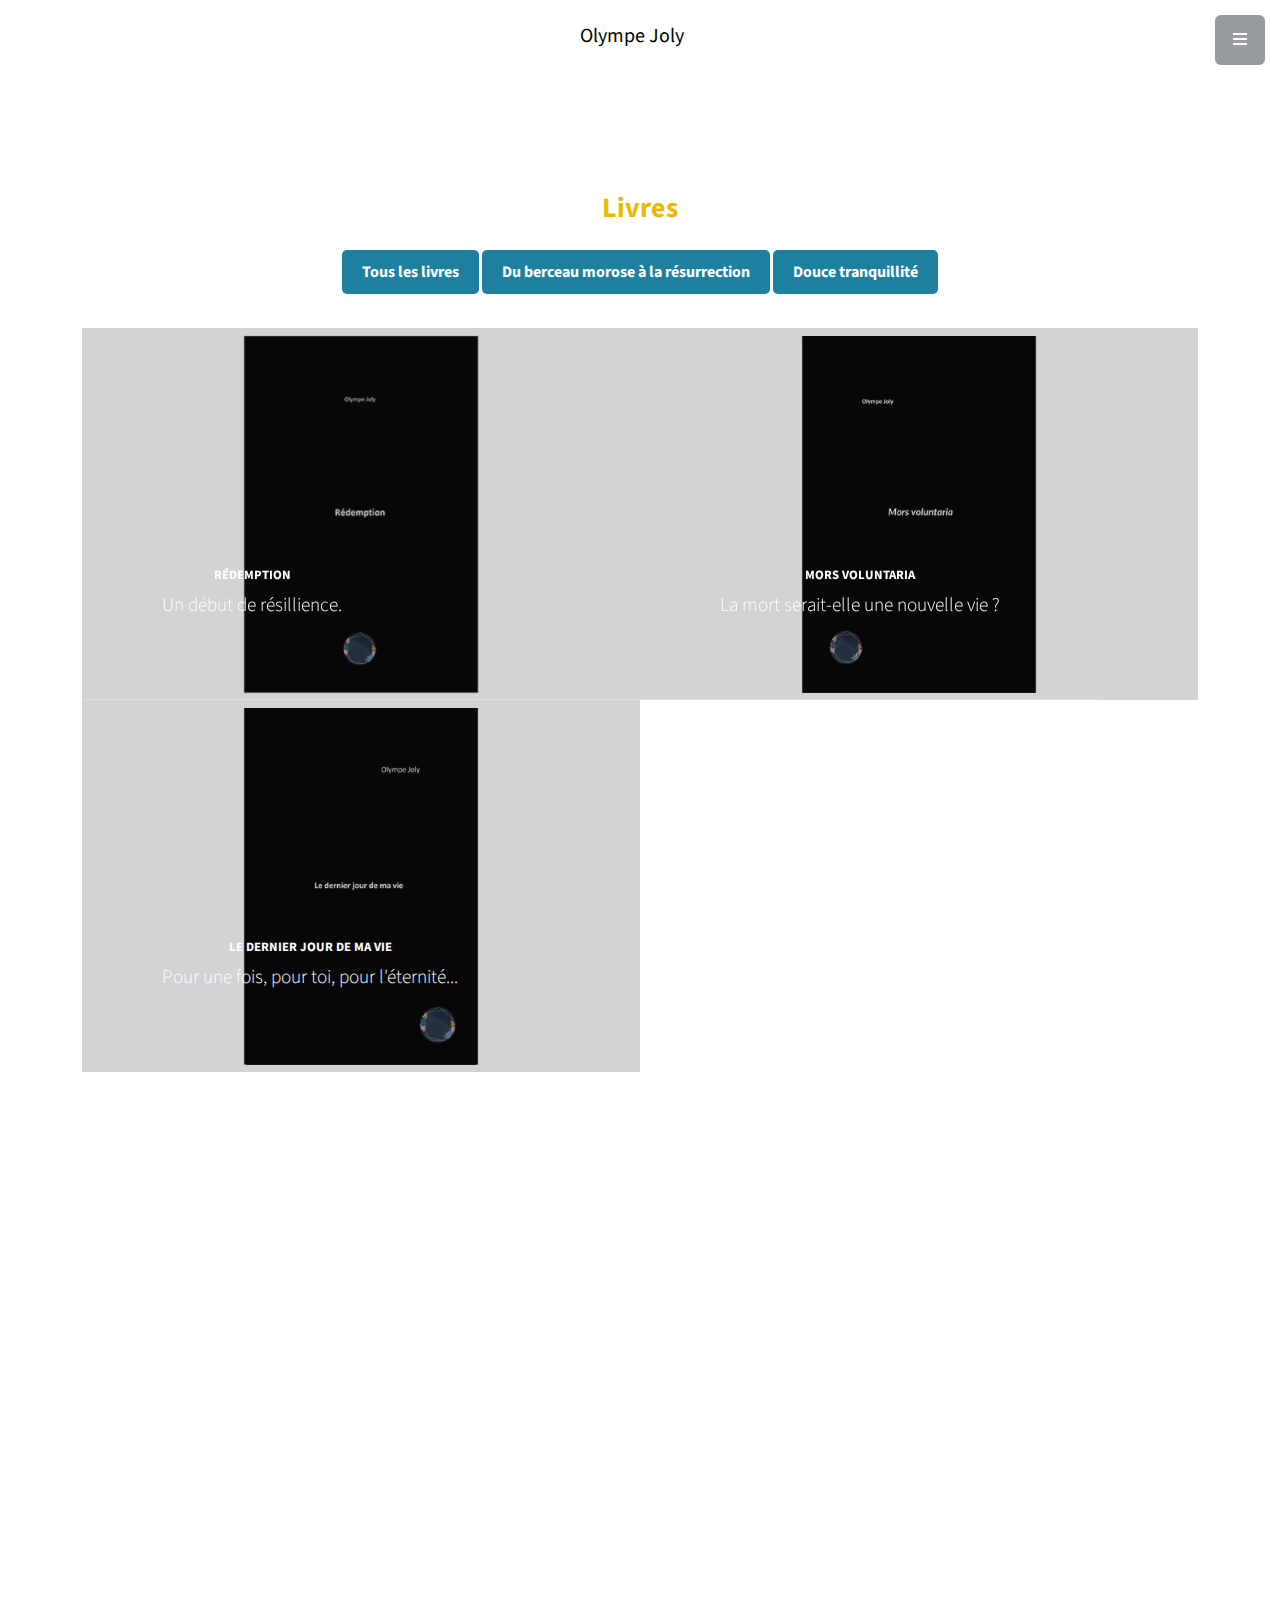
<file: livres.html>
<!DOCTYPE html>
<html data-bs-theme="light" lang="fr">

<head>
    <meta charset="utf-8">
<!-- Google tag (gtag.js) -->
<script async src="https://www.googletagmanager.com/gtag/js?id=G-TLGG3C8LD4"></script>
<script>
  window.dataLayer = window.dataLayer || [];
  function gtag(){dataLayer.push(arguments);}
  gtag('js', new Date());

  gtag('config', 'G-TLGG3C8LD4');
</script>
<script type="text/javascript" src="//cookie.eurowebpage.com/cookie.js?skin=cookielaw3&amp;position=bottom_left&amp;box_radius=30&amp;animation=shake&amp;link_color=1e92c4&amp;learnmore=En%20savoir%20plus&amp;accept_text=Ok&amp;morelink=https%3A%2F%2Fwww.olympejoly.fr%2Fpdc&amp;msg=Ce%20site%20utilise%20des%20cookies%20pour%20vous%20offrir%20la%20meilleure%20exp%C3%A9rience%20possible.%3Cbr%3E%3Cbr%3E&amp;accept_radius=30&amp;accept_background=e28827&amp;bg_color=fefefe"></script>

<!-- MailerLite Universal -->
<script>
    (function(w,d,e,u,f,l,n){w[f]=w[f]||function(){(w[f].q=w[f].q||[])
    .push(arguments);},l=d.createElement(e),l.async=1,l.src=u,
    n=d.getElementsByTagName(e)[0],n.parentNode.insertBefore(l,n);})
    (window,document,'script','https://assets.mailerlite.com/js/universal.js','ml');
    ml('account', '719796');
</script>
<!-- End MailerLite Universal -->
    <meta name="viewport" content="width=device-width initial-scale=1.0 maximum-scale=1.0">
    <title>Livres</title>
    <link rel="canonical" href="https://www.olympejoly.fr/livres.html">
    <meta property="og:url" content="https://www.olympejoly.fr/livres.html">
    <meta name="description" content="Tous mes livres.">
    <meta name="twitter:title" content="Olympe Joly | Écrivain">
    <meta property="og:title" content="Livres">
    <meta name="twitter:card" content="summary">
    <meta property="og:type" content="website">
    <meta property="og:image" content="https://www.olympejoly.fr/assets/img/androidss512.png">
    <meta name="twitter:description" content="Mon 3ème livre, Rédemption, est disponible !">
    <meta name="twitter:image" content="https://www.olympejoly.fr/assets/img/androidss512.png">
    <meta property="og:description" content="Tous les livres d'Olympe Joly.">
    <link rel="apple-touch-icon" type="image/png" sizes="180x180" href="assets/img/ios180.png">
    <link rel="icon" type="image/png" sizes="16x16" href="assets/img/favicon16.png">
    <link rel="icon" type="image/png" sizes="32x32" href="assets/img/fabicon32.png">
    <link rel="icon" type="image/png" sizes="180x180" href="assets/img/ios180.png">
    <link rel="icon" type="image/png" sizes="192x192" href="assets/img/android192.png">
    <link rel="icon" type="image/png" sizes="512x512" href="assets/img/androidss512.png">
    <link rel="stylesheet" href="assets/bootstrap/css/bootstrap.min.css">
    <link rel="manifest" href="manifest.json" crossorigin="use-credentials">
    <link rel="stylesheet" href="https://fonts.googleapis.com/css?family=Source+Sans+Pro:300,400,700,300italic,400italic,700italic&amp;display=swap">
    <link rel="stylesheet" href="assets/fonts/fontawesome-all.min.css">
    <link rel="stylesheet" href="assets/fonts/font-awesome.min.css">
    <link rel="stylesheet" href="assets/fonts/fontawesome5-overrides.min.css">
    <link rel="stylesheet" href="assets/css/aos.min.css">
    <link rel="stylesheet" href="assets/css/style.css">
</head>

<body><a class="menu-toggle rounded" href="#"><i class="fas fa-bars"></i></a>
    <nav class="navbar navbar-expand navbar-light" id="sidebar-wrapper">
        <div class="container"><button data-bs-toggle="collapse" data-bs-target="#" class="navbar-toggler d-none"></button>
            <div class="collapse navbar-collapse">
                <ul class="navbar-nav sidebar-nav" id="sidebar-nav">
                    <li class="nav-item sidebar-brand"><a class="nav-link active nav-link active js-scroll-trigger" href="#page-top">Olympe Joly</a></li>
                    <li class="nav-item sidebar-nav-item"><a class="nav-link nav-link js-scroll-trigger" href="index.html">Accueil</a></li>
                    <li class="nav-item sidebar-nav-item"><a class="nav-link js-scroll-trigger" href="livres.html">Livres</a></li>
                    <li class="nav-item sidebar-nav-item"><a class="nav-link nav-link js-scroll-trigger" href="contact.html">Contact</a></li>
                </ul>
            </div>
        </div>
    </nav>
    <nav class="navbar navbar-expand-md bg-body py-3">
        <div class="container"><a class="navbar-brand d-flex align-items-center" href="index.html"><span>Olympe Joly</span></a>
            <div class="collapse navbar-collapse flex-grow-0 order-md-first" id="navcol-4">
                <ul class="navbar-nav me-auto"></ul>
            </div>
            <div class="d-none d-md-block"></div>
        </div>
    </nav>
    <section id="portfolio" class="content-section" style="margin-top: 0px;">
<div align="center"><h3 class="text-secondary mb-0">Livres</h3>
<br><div class="container">
    <div class="content-section-heading text-center">
        <!-- Boutons de filtre -->
        <button class="btn custom-button" onclick="filterBooks('tous')" style= "background-color : #1D809F"  >Tous les livres</button>
        <button class="btn custom-button" onclick="filterBooks('berceau')" style= "background-color : #1D809F" >Du berceau morose à la résurrection</button>
        <button class="btn custom-button" onclick="filterBooks('tranquilité')" style= "background-color : #1D809F">Douce tranquillité</button>
    </div>
    <br>
    <div class="row g-0">
        <div class="col-lg-6">
            <a class="portfolio-item berceau" href="redemption.html">
                <div class="caption">
                    <div class="caption-content">
                        <h2>Rédemption</h2>
                        <p class="mb-0">Un début de résillience.</p>
                    </div>
                </div><img class="img-fluid" src="assets/img/Rédemption-OlympeJoly(Premièredecouverture).jpg" height="467" alt="Rédemption - Olympe Joly (Première de couverture)" style="backdrop-filter: opacity(1);-webkit-backdrop-filter: opacity(1);--bs-dark: #000000;--bs-dark-rgb: 0,0,0;" />
            </a></div>
        <div class="col-lg-6"><a class="portfolio-item berceau" href="morsvoluntaria.html">
                <div class="caption">
                    <div class="caption-content">
                        <h2>Mors voluntaria</h2>
                        <p class="mb-0">La mort serait-elle une nouvelle vie ?</p>
                    </div>
                </div><img class="img-fluid" src="assets/img/Morsvoluntaria-OlympeJoly(Premièredecouverture).jpg" height="467" alt="Mors voluntaria - Olympe Joly (Première de couverture)" />
            </a></div>
        <div class="col-lg-6"><a class="portfolio-item berceau" href="ledernierjourdemavie.html">
                <div class="caption">
                    <div class="caption-content">
                        <h2>Le dernier jour de ma vie</h2>
                        <p class="mb-0">Pour une fois, pour toi, pour l&#39;éternité...</p>
                    </div>
                </div><img class="img-fluid" src="assets/img/Ledernierjourdemavie-OlympeJoly(Premieredecouverture).jpg" weight="467" alt="Le dernier jour de ma vie -  Olympe Joly (Première de couverture)" />
            </a></div>
    </div>
</div></section>
    <footer class="text-center footer text-center" data-aos="fade" data-aos-duration="1000" data-aos-once="true" style="margin-bottom: -81px;">
        <div class="container"><footer id="footerpad" style="background: var(--bs-body-bg);">
    <div class="container">
        <div class="row" style="margin-left: -1px;margin-right: -2px;">
            <div class="col-md-6 col-lg-8 mx-auto">
                <ul class="list-inline text-center">
                    <li class="list-inline-item"><span class="fa-stack fa-lg"><a href="https://www.instagram.com/olympejy" target="_blank"><i class="fa fa-twitter fa-stack-1x fa-inverse"></i><svg class="bi bi-instagram fa-stack-2x" xmlns="http://www.w3.org/2000/svg" width="1em" height="1em" fill="currentColor" viewBox="0 0 16 16">
                                    <path d="M8 0C5.829 0 5.556.01 4.703.048 3.85.088 3.269.222 2.76.42a3.917 3.917 0 0 0-1.417.923A3.927 3.927 0 0 0 .42 2.76C.222 3.268.087 3.85.048 4.7.01 5.555 0 5.827 0 8.001c0 2.172.01 2.444.048 3.297.04.852.174 1.433.372 1.942.205.526.478.972.923 1.417.444.445.89.719 1.416.923.51.198 1.09.333 1.942.372C5.555 15.99 5.827 16 8 16s2.444-.01 3.298-.048c.851-.04 1.434-.174 1.943-.372a3.916 3.916 0 0 0 1.416-.923c.445-.445.718-.891.923-1.417.197-.509.332-1.09.372-1.942C15.99 10.445 16 10.173 16 8s-.01-2.445-.048-3.299c-.04-.851-.175-1.433-.372-1.941a3.926 3.926 0 0 0-.923-1.417A3.911 3.911 0 0 0 13.24.42c-.51-.198-1.092-.333-1.943-.372C10.443.01 10.172 0 7.998 0h.003zm-.717 1.442h.718c2.136 0 2.389.007 3.232.046.78.035 1.204.166 1.486.275.373.145.64.319.92.599.28.28.453.546.598.92.11.281.24.705.275 1.485.039.843.047 1.096.047 3.231s-.008 2.389-.047 3.232c-.035.78-.166 1.203-.275 1.485a2.47 2.47 0 0 1-.599.919c-.28.28-.546.453-.92.598-.28.11-.704.24-1.485.276-.843.038-1.096.047-3.232.047s-2.39-.009-3.233-.047c-.78-.036-1.203-.166-1.485-.276a2.478 2.478 0 0 1-.92-.598 2.48 2.48 0 0 1-.6-.92c-.109-.281-.24-.705-.275-1.485-.038-.843-.046-1.096-.046-3.233 0-2.136.008-2.388.046-3.231.036-.78.166-1.204.276-1.486.145-.373.319-.64.599-.92.28-.28.546-.453.92-.598.282-.11.705-.24 1.485-.276.738-.034 1.024-.044 2.515-.045v.002zm4.988 1.328a.96.96 0 1 0 0 1.92.96.96 0 0 0 0-1.92zm-4.27 1.122a4.109 4.109 0 1 0 0 8.217 4.109 4.109 0 0 0 0-8.217zm0 1.441a2.667 2.667 0 1 1 0 5.334 2.667 2.667 0 0 1 0-5.334z"></path>
                                </svg></a></span></li>
                    <li class="list-inline-item"><span class="fa-stack fa-lg"><a href="https://www.x.com/olympejy" target="_blank"><svg class="bi bi-x-square-fill fa-stack-2x" xmlns="http://www.w3.org/2000/svg" width="1em" height="1em" fill="currentColor" viewBox="0 0 16 16">
                                    <path d="M2 0a2 2 0 0 0-2 2v12a2 2 0 0 0 2 2h12a2 2 0 0 0 2-2V2a2 2 0 0 0-2-2H2zm3.354 4.646L8 7.293l2.646-2.647a.5.5 0 0 1 .708.708L8.707 8l2.647 2.646a.5.5 0 0 1-.708.708L8 8.707l-2.646 2.647a.5.5 0 0 1-.708-.708L7.293 8 4.646 5.354a.5.5 0 1 1 .708-.708z"></path>
                                </svg></a></span></li>
                    <li class="list-inline-item"><span class="fa-stack fa-lg"><a href="https://www.linkedin.com/in/olympej" target="_blank"><svg class="bi bi-linkedin fa-stack-2x" xmlns="http://www.w3.org/2000/svg" width="1em" height="1em" fill="currentColor" viewBox="0 0 16 16">
                                    <path d="M0 1.146C0 .513.526 0 1.175 0h13.65C15.474 0 16 .513 16 1.146v13.708c0 .633-.526 1.146-1.175 1.146H1.175C.526 16 0 15.487 0 14.854V1.146zm4.943 12.248V6.169H2.542v7.225h2.401zm-1.2-8.212c.837 0 1.358-.554 1.358-1.248-.015-.709-.52-1.248-1.342-1.248-.822 0-1.359.54-1.359 1.248 0 .694.521 1.248 1.327 1.248h.016zm4.908 8.212V9.359c0-.216.016-.432.08-.586.173-.431.568-.878 1.232-.878.869 0 1.216.662 1.216 1.634v3.865h2.401V9.25c0-2.22-1.184-3.252-2.764-3.252-1.274 0-1.845.7-2.165 1.193v.025h-.016a5.54 5.54 0 0 1 .016-.025V6.169h-2.4c.03.678 0 7.225 0 7.225h2.4z"></path>
                                </svg></a></span></li>
                </ul>
                <p class="text-center text-muted copyright">© Olympe Joly <br />2025<br /><br /><a href="ml.html" style="text-decoration: none;"><span style="color: rgb(0, 0, 0);">Mentions légales<br /></span></a><a href="pdc.html" style="text-decoration: none;"><span style="color: rgb(0, 0, 0);">Politique de confidentialité</span></a></p>
            </div>
        </div>
    </div>
</footer></div>
    </footer>
    <script src="assets/js/jquery.min.js"></script>
    <script src="assets/bootstrap/js/bootstrap.min.js"></script>
    <script src="assets/js/aos.min.js"></script>
    <script src="assets/js/bs-init.js"></script>
    <script src="https://cdn.jsdelivr.net/npm/bootstrap@5.2.3/dist/js/bootstrap.bundle.min.js" type="module"></script>
    <script src="assets/js/scripts.js"></script>
</body>

</html>
</file>
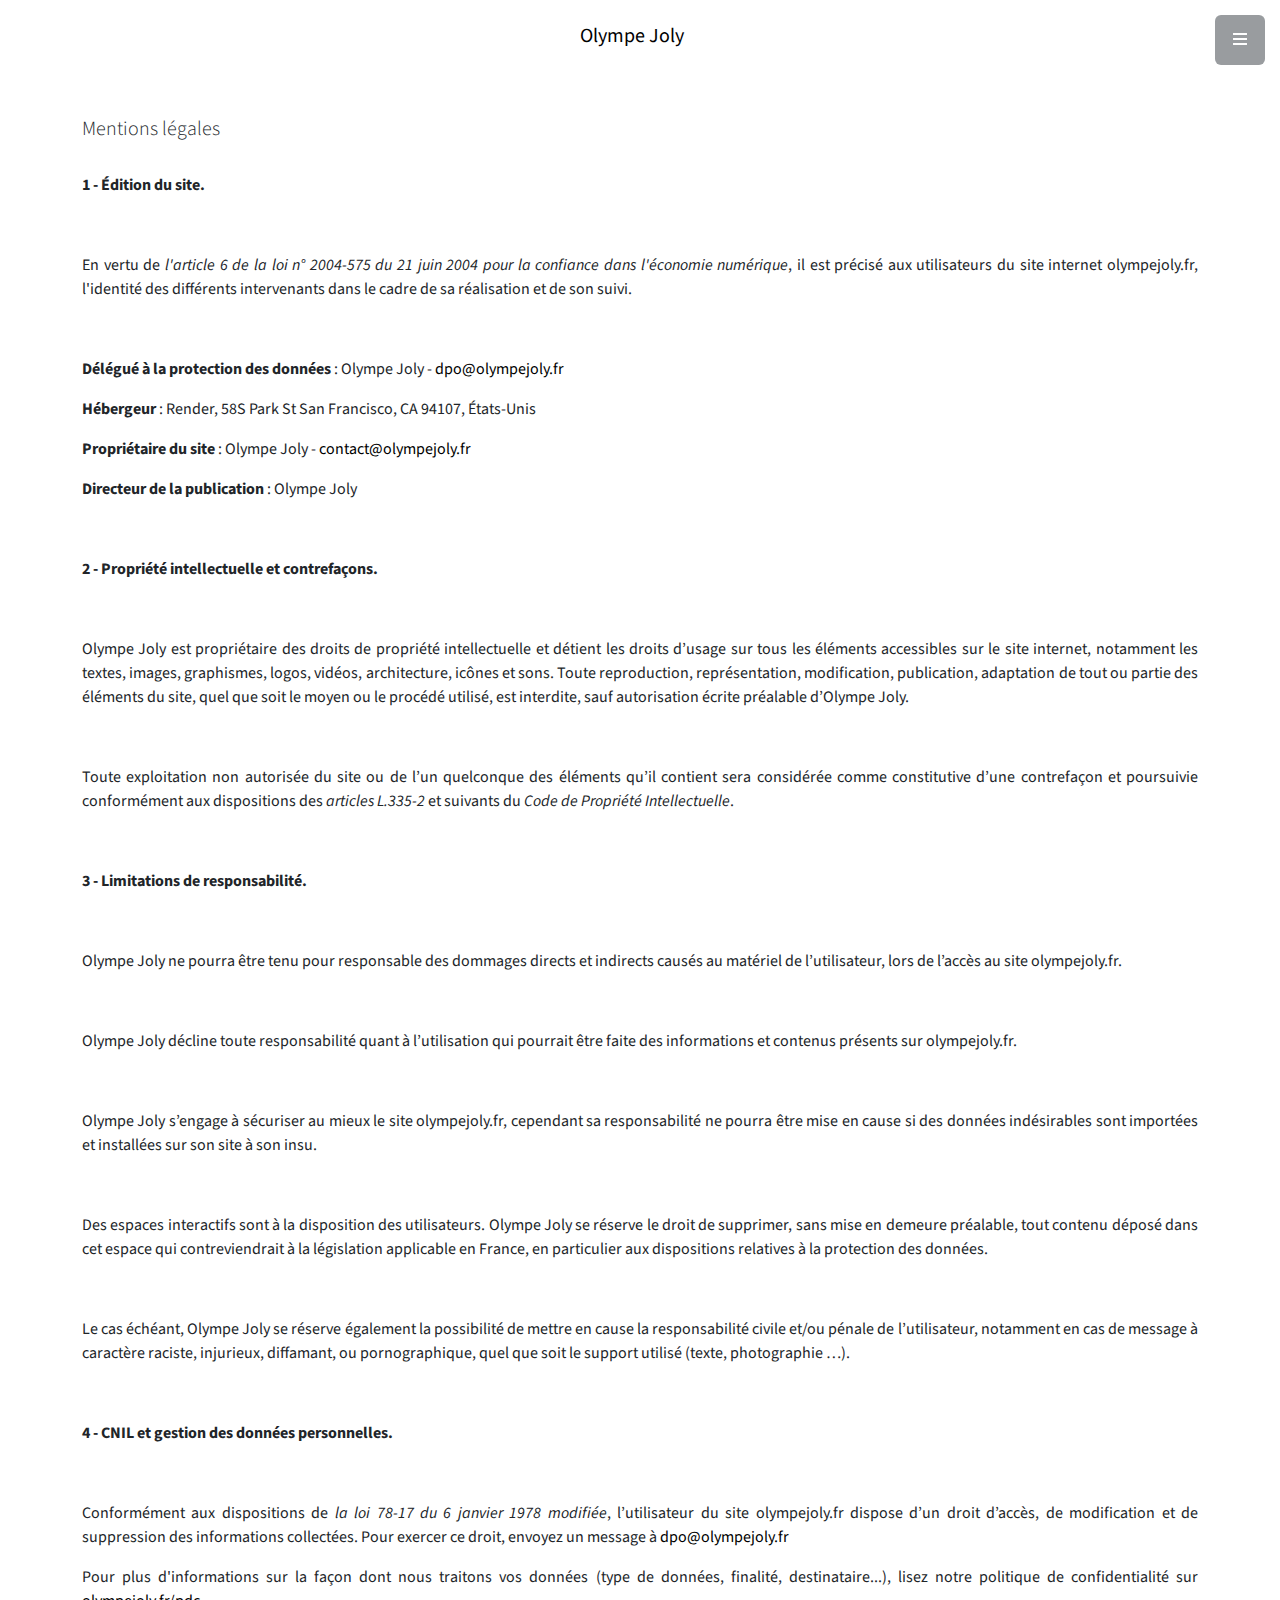
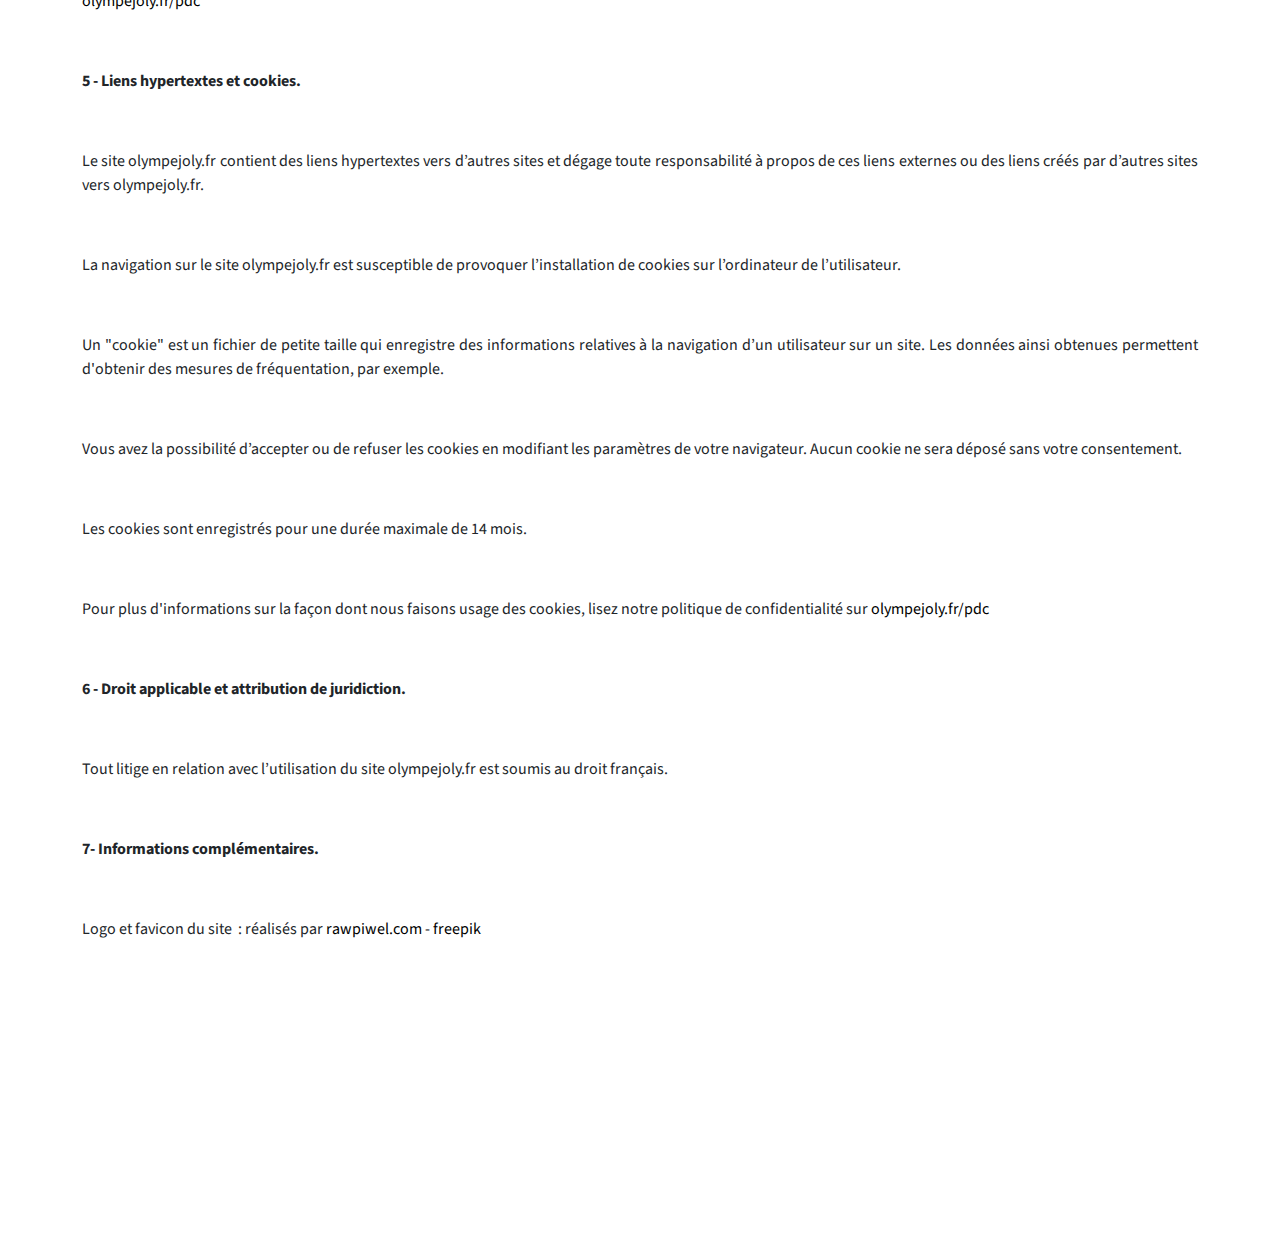
<file: ml.html>
<!DOCTYPE html>
<html data-bs-theme="light" lang="fr">

<head>
    <meta charset="utf-8">
<!-- Google tag (gtag.js) -->
<script async src="https://www.googletagmanager.com/gtag/js?id=G-TLGG3C8LD4"></script>
<script>
  window.dataLayer = window.dataLayer || [];
  function gtag(){dataLayer.push(arguments);}
  gtag('js', new Date());

  gtag('config', 'G-TLGG3C8LD4');
</script>
<script type="text/javascript" src="//cookie.eurowebpage.com/cookie.js?skin=cookielaw3&amp;position=bottom_left&amp;box_radius=30&amp;animation=shake&amp;link_color=1e92c4&amp;learnmore=En%20savoir%20plus&amp;accept_text=Ok&amp;morelink=https%3A%2F%2Fwww.olympejoly.fr%2Fpdc&amp;msg=Ce%20site%20utilise%20des%20cookies%20pour%20vous%20offrir%20la%20meilleure%20exp%C3%A9rience%20possible.%3Cbr%3E%3Cbr%3E&amp;accept_radius=30&amp;accept_background=e28827&amp;bg_color=fefefe"></script>

<!-- MailerLite Universal -->
<script>
    (function(w,d,e,u,f,l,n){w[f]=w[f]||function(){(w[f].q=w[f].q||[])
    .push(arguments);},l=d.createElement(e),l.async=1,l.src=u,
    n=d.getElementsByTagName(e)[0],n.parentNode.insertBefore(l,n);})
    (window,document,'script','https://assets.mailerlite.com/js/universal.js','ml');
    ml('account', '719796');
</script>
<!-- End MailerLite Universal -->
    <meta name="viewport" content="width=device-width initial-scale=1.0 maximum-scale=1.0">
    <title>Mentions légales</title>
    <link rel="canonical" href="https://www.olympejoly.fr/ml.html">
    <meta property="og:url" content="https://www.olympejoly.fr/ml.html">
    <meta name="twitter:card" content="summary">
    <meta property="og:description" content="Site officiel d'Olympe Joly | Découvrez mon univers à travers mes écrits. Plongez dans des récits émouvants et dans les méandres de l'élévation.">
    <meta name="twitter:description" content="Mon 3ème livre, Rédemption, est disponible !">
    <meta name="twitter:image" content="https://www.olympejoly.fr/assets/img/androidss512.png">
    <meta property="og:image" content="https://www.olympejoly.fr/assets/img/androidss512.png">
    <meta property="og:type" content="website">
    <meta property="og:title" content="Mentions légales">
    <meta name="twitter:title" content="Olympe Joly">
    <meta name="description" content="En vertu de l'article 6 de la loi n° 2004-575...">
    <link rel="apple-touch-icon" type="image/png" sizes="180x180" href="assets/img/ios180.png">
    <link rel="icon" type="image/png" sizes="16x16" href="assets/img/favicon16.png">
    <link rel="icon" type="image/png" sizes="32x32" href="assets/img/fabicon32.png">
    <link rel="icon" type="image/png" sizes="180x180" href="assets/img/ios180.png">
    <link rel="icon" type="image/png" sizes="192x192" href="assets/img/android192.png">
    <link rel="icon" type="image/png" sizes="512x512" href="assets/img/androidss512.png">
    <link rel="stylesheet" href="assets/bootstrap/css/bootstrap.min.css">
    <link rel="manifest" href="manifest.json" crossorigin="use-credentials">
    <link rel="stylesheet" href="https://fonts.googleapis.com/css?family=Source+Sans+Pro:300,400,700,300italic,400italic,700italic&amp;display=swap">
    <link rel="stylesheet" href="assets/fonts/fontawesome-all.min.css">
    <link rel="stylesheet" href="assets/fonts/font-awesome.min.css">
    <link rel="stylesheet" href="assets/fonts/fontawesome5-overrides.min.css">
    <link rel="stylesheet" href="assets/css/aos.min.css">
    <link rel="stylesheet" href="assets/css/style.css">
</head>

<body><a class="menu-toggle rounded" href="#"><i class="fas fa-bars"></i></a>
    <nav class="navbar navbar-expand navbar-light" id="sidebar-wrapper">
        <div class="container"><button data-bs-toggle="collapse" data-bs-target="#" class="navbar-toggler d-none"></button>
            <div class="collapse navbar-collapse">
                <ul class="navbar-nav sidebar-nav" id="sidebar-nav">
                    <li class="nav-item sidebar-brand"><a class="nav-link active nav-link active js-scroll-trigger" href="#page-top">Olympe Joly</a></li>
                    <li class="nav-item sidebar-nav-item"><a class="nav-link nav-link js-scroll-trigger" href="index.html">Accueil</a></li>
                    <li class="nav-item sidebar-nav-item"><a class="nav-link js-scroll-trigger" href="livres.html">Livres</a></li>
                    <li class="nav-item sidebar-nav-item"><a class="nav-link nav-link js-scroll-trigger" href="contact.html">Contact</a></li>
                </ul>
            </div>
        </div>
    </nav>
    <nav class="navbar navbar-expand-md bg-body py-3">
        <div class="container"><a class="navbar-brand d-flex align-items-center" href="index.html"><span>Olympe Joly</span></a>
            <div class="collapse navbar-collapse flex-grow-0 order-md-first" id="navcol-4">
                <ul class="navbar-nav me-auto"></ul>
            </div>
            <div class="d-none d-md-block"></div>
        </div>
    </nav>
    <div id="empresa" style="padding: 20px;margin: 1px;">
        <div class="container">
            <div class="row">
                <div class="col-sm-6 col-md-7 col-lg-7 col-xl-12"><br>
                    <h1 class="display-6 fs-5">Mentions légales</h1><br><p style="text-align: justify;"><strong>1 - &Eacute;dition du site.</strong></p>
<p style="text-align: justify;">&nbsp;</p>
<p style="text-align: justify;">En vertu de <em>l&apos;article 6 de la loi n&deg; 2004-575 du 21 juin 2004 pour la confiance dans l&apos;&eacute;conomie num&eacute;rique</em>, il est pr&eacute;cis&eacute; aux utilisateurs du site internet olympejoly.fr, l&apos;identit&eacute; des diff&eacute;rents intervenants dans le cadre de sa r&eacute;alisation et de son suivi.</p>
<p style="text-align: justify;">&nbsp;</p>
<p style="text-align: justify;"><span><strong>D&eacute;l&eacute;gu&eacute; &agrave; la protection des donn&eacute;es</strong> : Olympe Joly - <a href="mailto:dpo@olympejoly.fr?subject=Prise de contact" style="text-decoration: none"><span style="color: rgb(0, 0, 0);">dpo@olympejoly.fr</span></a></p>
<p><strong>H&eacute;bergeur</strong> : Render, 58S Park St San Francisco, CA 94107, &Eacute;tats-Unis</p>
<p style="text-align: justify;"><strong>Propri&eacute;taire du site</strong> : Olympe Joly - <a href="mailto:contact@olympejoly.fr?subject=Prise de contact" target="_blank" style="text-decoration: none"><span style="color: rgb(0, 0, 0);">contact@olympejoly.fr</span></a></p>
<p style="text-align: justify;"><strong>Directeur de la publication</strong> : Olympe Joly&nbsp;</p>
<p style="text-align: justify;"><br></p>
<p style="text-align: justify;"><strong>2 - Propri&eacute;t&eacute; intellectuelle et contrefa&ccedil;ons.</strong></p>
<p style="text-align: justify;"><br></p>
<p style="text-align: justify;">Olympe Joly est propri&eacute;taire des droits de propri&eacute;t&eacute; intellectuelle et d&eacute;tient les droits d&rsquo;usage sur tous les &eacute;l&eacute;ments accessibles sur le site internet, notamment les textes, images, graphismes, logos, vid&eacute;os, architecture, ic&ocirc;nes et sons. Toute reproduction, repr&eacute;sentation, modification, publication, adaptation de tout ou partie des &eacute;l&eacute;ments du site, quel que soit le moyen ou le proc&eacute;d&eacute; utilis&eacute;, est interdite, sauf autorisation &eacute;crite pr&eacute;alable d&rsquo;Olympe Joly.</p>
<p style="text-align: justify;"><br></p>
<p style="text-align: justify;">Toute exploitation non autoris&eacute;e du site ou de l&rsquo;un quelconque des &eacute;l&eacute;ments qu&rsquo;il contient sera consid&eacute;r&eacute;e comme constitutive d&rsquo;une contrefa&ccedil;on et poursuivie conform&eacute;ment aux dispositions des <em>articles L.335-2</em> et suivants du <em>Code de Propri&eacute;t&eacute; Intellectuelle</em>.</p>
<p style="text-align: justify;">&nbsp;</p>
<p style="text-align: justify;"><strong>3 - Limitations de responsabilit&eacute;.</strong></p>
<p style="text-align: justify;">&nbsp;</p>
<p style="text-align: justify;">Olympe Joly&nbsp;ne pourra &ecirc;tre tenu pour responsable des dommages directs et indirects caus&eacute;s au mat&eacute;riel de l&rsquo;utilisateur, lors de l&rsquo;acc&egrave;s au site&nbsp;olympejoly.fr.</p>
<p style="text-align: justify;"><br></p>
<p style="text-align: justify;">Olympe Joly&nbsp;d&eacute;cline toute responsabilit&eacute; quant &agrave; l&rsquo;utilisation qui pourrait &ecirc;tre faite des informations et contenus pr&eacute;sents sur&nbsp;olympejoly.fr.</p>
<p style="text-align: justify;"><br></p>
<p style="text-align: justify;">Olympe Joly&nbsp;s&rsquo;engage &agrave; s&eacute;curiser au mieux le site&nbsp;olympejoly.fr, cependant sa responsabilit&eacute; ne pourra &ecirc;tre mise en cause si des donn&eacute;es ind&eacute;sirables sont import&eacute;es et install&eacute;es sur son site &agrave; son insu.</p>
<p style="text-align: justify;"><br></p>
<p style="text-align: justify;">Des espaces interactifs sont &agrave; la disposition des utilisateurs.&nbsp;Olympe Joly&nbsp;se r&eacute;serve le droit de supprimer, sans mise en demeure pr&eacute;alable, tout contenu d&eacute;pos&eacute; dans cet espace qui contreviendrait &agrave; la l&eacute;gislation applicable en France, en particulier aux dispositions relatives &agrave; la protection des donn&eacute;es.</p>
<p style="text-align: justify;">&nbsp;</p>
<p style="text-align: justify;">Le cas &eacute;ch&eacute;ant, Olympe Joly se r&eacute;serve &eacute;galement la possibilit&eacute; de mettre en cause la responsabilit&eacute; civile et/ou p&eacute;nale de l&rsquo;utilisateur, notamment en cas de message &agrave; caract&egrave;re raciste, injurieux, diffamant, ou pornographique, quel que soit le support utilis&eacute; (texte, photographie &hellip;).</p>
<p style="text-align: justify;"><br></p>
<p style="text-align: justify;"><strong>4 - CNIL et gestion des donn&eacute;es personnelles.</strong></p>
<p style="text-align: justify;"><br></p>
<p style="text-align: justify;">Conform&eacute;ment aux dispositions de <em>la loi 78-17 du 6 janvier 1978 modifi&eacute;e</em>, l&rsquo;utilisateur du site olympejoly.fr dispose d&rsquo;un droit d&rsquo;acc&egrave;s, de modification et de suppression des informations collect&eacute;es. Pour exercer ce droit, envoyez un message &agrave; <a href="mailto:dpo@olympejoly.fr?subject=Prise de contact" target="_blank" style="text-decoration: none"><span style="color: rgb(0, 0, 0);">dpo@olympejoly.fr</span></a></p>
<p style="text-align: justify;">Pour plus d&apos;informations sur la fa&ccedil;on dont nous traitons vos donn&eacute;es (type de donn&eacute;es, finalit&eacute;, destinataire...), lisez notre politique de confidentialit&eacute; sur <a href="pdc.html" style="text-decoration: none" rel="noopener noreferrer"><span style="color: rgb(0, 0, 0);">olympejoly.fr/pdc</span></a></p>
<p style="text-align: justify;"><br></p>
<p style="text-align: justify;"><strong>5 - Liens hypertextes et cookies.</strong></p>
<p style="text-align: justify;">&nbsp;</p>
<p style="text-align: justify;">Le site&nbsp;olympejoly.fr&nbsp;contient des liens hypertextes vers d&rsquo;autres sites et d&eacute;gage toute responsabilit&eacute; &agrave; propos de ces liens externes ou des liens cr&eacute;&eacute;s par d&rsquo;autres sites vers&nbsp;olympejoly.fr.</p>
<p style="text-align: justify;">&nbsp;</p>
<p style="text-align: justify;">La navigation sur le site olympejoly.fr est susceptible de provoquer l&rsquo;installation de cookies sur l&rsquo;ordinateur de l&rsquo;utilisateur.</p>
<p style="text-align: justify;"><br></p>
<p style="text-align: justify;">Un &quot;cookie&quot; est un fichier de petite taille qui enregistre des informations relatives &agrave; la navigation d&rsquo;un utilisateur sur un site. Les donn&eacute;es ainsi obtenues permettent d&apos;obtenir des mesures de fr&eacute;quentation, par exemple.</p>
<p style="text-align: justify;"><br></p>
<p style="text-align: justify;">Vous avez la possibilit&eacute; d&rsquo;accepter ou de refuser les cookies en modifiant les param&egrave;tres de votre navigateur. Aucun cookie ne sera d&eacute;pos&eacute; sans votre consentement.</p>
<p style="text-align: justify;"><br></p>
<p style="text-align: justify;">Les cookies sont enregistr&eacute;s pour une dur&eacute;e maximale de 14 mois.</p>
<p style="text-align: justify;"><br></p>
<p style="text-align: justify;">Pour plus d&apos;informations sur la fa&ccedil;on dont nous faisons usage des cookies, lisez notre politique de confidentialit&eacute; sur <a href="pdc.html" style="text-decoration: none" rel="noopener noreferrer"><span style="color: rgb(0, 0, 0);">olympejoly.fr/pdc</span></a></p>
<p style="text-align: justify;"><br></p>
<p style="text-align: justify;"><strong>6 - Droit applicable et attribution de juridiction.</strong></p>
<p style="text-align: justify;">&nbsp;</p>
<p style="text-align: justify;">Tout litige en relation avec l&rsquo;utilisation du site olympejoly.fr est soumis au droit fran&ccedil;ais.</p>
<p style="text-align: justify;"><br></p>
<p style="text-align: justify;"><strong>7- Informations compl&eacute;mentaires.</strong></p>
<p style="text-align: justify;"><br></p>
<p style="text-align: justify;">Logo et favicon du site &nbsp;: r&eacute;alis&eacute;s par <a href="https://www.rawpixel.com" style="text-decoration: none" rel="noopener noreferrer"><span style="color: rgb(0, 0, 0);">rawpiwel.com - <a href="https://www.freepik.com" style="text-decoration: none" rel="noopener noreferrer"><span style="color: rgb(0, 0, 0);">freepik</span></a></span>
                </div>
            </div>
        </div>
    </div>
    <footer data-aos="fade" data-aos-duration="1000"><footer id="footerpad" style="background: var(--bs-body-bg);">
    <div class="container">
        <div class="row" style="margin-left: -1px;margin-right: -2px;">
            <div class="col-md-6 col-lg-8 mx-auto">
                <ul class="list-inline text-center">
                    <li class="list-inline-item"><span class="fa-stack fa-lg"><a href="https://www.instagram.com/olympejy" target="_blank"><i class="fa fa-twitter fa-stack-1x fa-inverse"></i><svg class="bi bi-instagram fa-stack-2x" xmlns="http://www.w3.org/2000/svg" width="1em" height="1em" fill="currentColor" viewBox="0 0 16 16">
                                    <path d="M8 0C5.829 0 5.556.01 4.703.048 3.85.088 3.269.222 2.76.42a3.917 3.917 0 0 0-1.417.923A3.927 3.927 0 0 0 .42 2.76C.222 3.268.087 3.85.048 4.7.01 5.555 0 5.827 0 8.001c0 2.172.01 2.444.048 3.297.04.852.174 1.433.372 1.942.205.526.478.972.923 1.417.444.445.89.719 1.416.923.51.198 1.09.333 1.942.372C5.555 15.99 5.827 16 8 16s2.444-.01 3.298-.048c.851-.04 1.434-.174 1.943-.372a3.916 3.916 0 0 0 1.416-.923c.445-.445.718-.891.923-1.417.197-.509.332-1.09.372-1.942C15.99 10.445 16 10.173 16 8s-.01-2.445-.048-3.299c-.04-.851-.175-1.433-.372-1.941a3.926 3.926 0 0 0-.923-1.417A3.911 3.911 0 0 0 13.24.42c-.51-.198-1.092-.333-1.943-.372C10.443.01 10.172 0 7.998 0h.003zm-.717 1.442h.718c2.136 0 2.389.007 3.232.046.78.035 1.204.166 1.486.275.373.145.64.319.92.599.28.28.453.546.598.92.11.281.24.705.275 1.485.039.843.047 1.096.047 3.231s-.008 2.389-.047 3.232c-.035.78-.166 1.203-.275 1.485a2.47 2.47 0 0 1-.599.919c-.28.28-.546.453-.92.598-.28.11-.704.24-1.485.276-.843.038-1.096.047-3.232.047s-2.39-.009-3.233-.047c-.78-.036-1.203-.166-1.485-.276a2.478 2.478 0 0 1-.92-.598 2.48 2.48 0 0 1-.6-.92c-.109-.281-.24-.705-.275-1.485-.038-.843-.046-1.096-.046-3.233 0-2.136.008-2.388.046-3.231.036-.78.166-1.204.276-1.486.145-.373.319-.64.599-.92.28-.28.546-.453.92-.598.282-.11.705-.24 1.485-.276.738-.034 1.024-.044 2.515-.045v.002zm4.988 1.328a.96.96 0 1 0 0 1.92.96.96 0 0 0 0-1.92zm-4.27 1.122a4.109 4.109 0 1 0 0 8.217 4.109 4.109 0 0 0 0-8.217zm0 1.441a2.667 2.667 0 1 1 0 5.334 2.667 2.667 0 0 1 0-5.334z"></path>
                                </svg></a></span></li>
                    <li class="list-inline-item"><span class="fa-stack fa-lg"><a href="https://www.x.com/olympejy" target="_blank"><svg class="bi bi-x-square-fill fa-stack-2x" xmlns="http://www.w3.org/2000/svg" width="1em" height="1em" fill="currentColor" viewBox="0 0 16 16">
                                    <path d="M2 0a2 2 0 0 0-2 2v12a2 2 0 0 0 2 2h12a2 2 0 0 0 2-2V2a2 2 0 0 0-2-2H2zm3.354 4.646L8 7.293l2.646-2.647a.5.5 0 0 1 .708.708L8.707 8l2.647 2.646a.5.5 0 0 1-.708.708L8 8.707l-2.646 2.647a.5.5 0 0 1-.708-.708L7.293 8 4.646 5.354a.5.5 0 1 1 .708-.708z"></path>
                                </svg></a></span></li>
                    <li class="list-inline-item"><span class="fa-stack fa-lg"><a href="https://www.linkedin.com/in/olympej" target="_blank"><svg class="bi bi-linkedin fa-stack-2x" xmlns="http://www.w3.org/2000/svg" width="1em" height="1em" fill="currentColor" viewBox="0 0 16 16">
                                    <path d="M0 1.146C0 .513.526 0 1.175 0h13.65C15.474 0 16 .513 16 1.146v13.708c0 .633-.526 1.146-1.175 1.146H1.175C.526 16 0 15.487 0 14.854V1.146zm4.943 12.248V6.169H2.542v7.225h2.401zm-1.2-8.212c.837 0 1.358-.554 1.358-1.248-.015-.709-.52-1.248-1.342-1.248-.822 0-1.359.54-1.359 1.248 0 .694.521 1.248 1.327 1.248h.016zm4.908 8.212V9.359c0-.216.016-.432.08-.586.173-.431.568-.878 1.232-.878.869 0 1.216.662 1.216 1.634v3.865h2.401V9.25c0-2.22-1.184-3.252-2.764-3.252-1.274 0-1.845.7-2.165 1.193v.025h-.016a5.54 5.54 0 0 1 .016-.025V6.169h-2.4c.03.678 0 7.225 0 7.225h2.4z"></path>
                                </svg></a></span></li>
                </ul>
                <p class="text-center text-muted copyright">© Olympe Joly <br />2025<br /><br /><a href="ml.html" style="text-decoration: none;"><span style="color: rgb(0, 0, 0);">Mentions légales<br /></span></a><a href="pdc.html" style="text-decoration: none;"><span style="color: rgb(0, 0, 0);">Politique de confidentialité</span></a></p>
            </div>
        </div>
    </div>
</footer></footer>
    <script src="assets/js/jquery.min.js"></script>
    <script src="assets/bootstrap/js/bootstrap.min.js"></script>
    <script src="assets/js/aos.min.js"></script>
    <script src="assets/js/bs-init.js"></script>
    <script src="https://cdn.jsdelivr.net/npm/bootstrap@5.2.3/dist/js/bootstrap.bundle.min.js" type="module"></script>
    <script src="assets/js/scripts.js"></script>
</body>

</html>
</file>
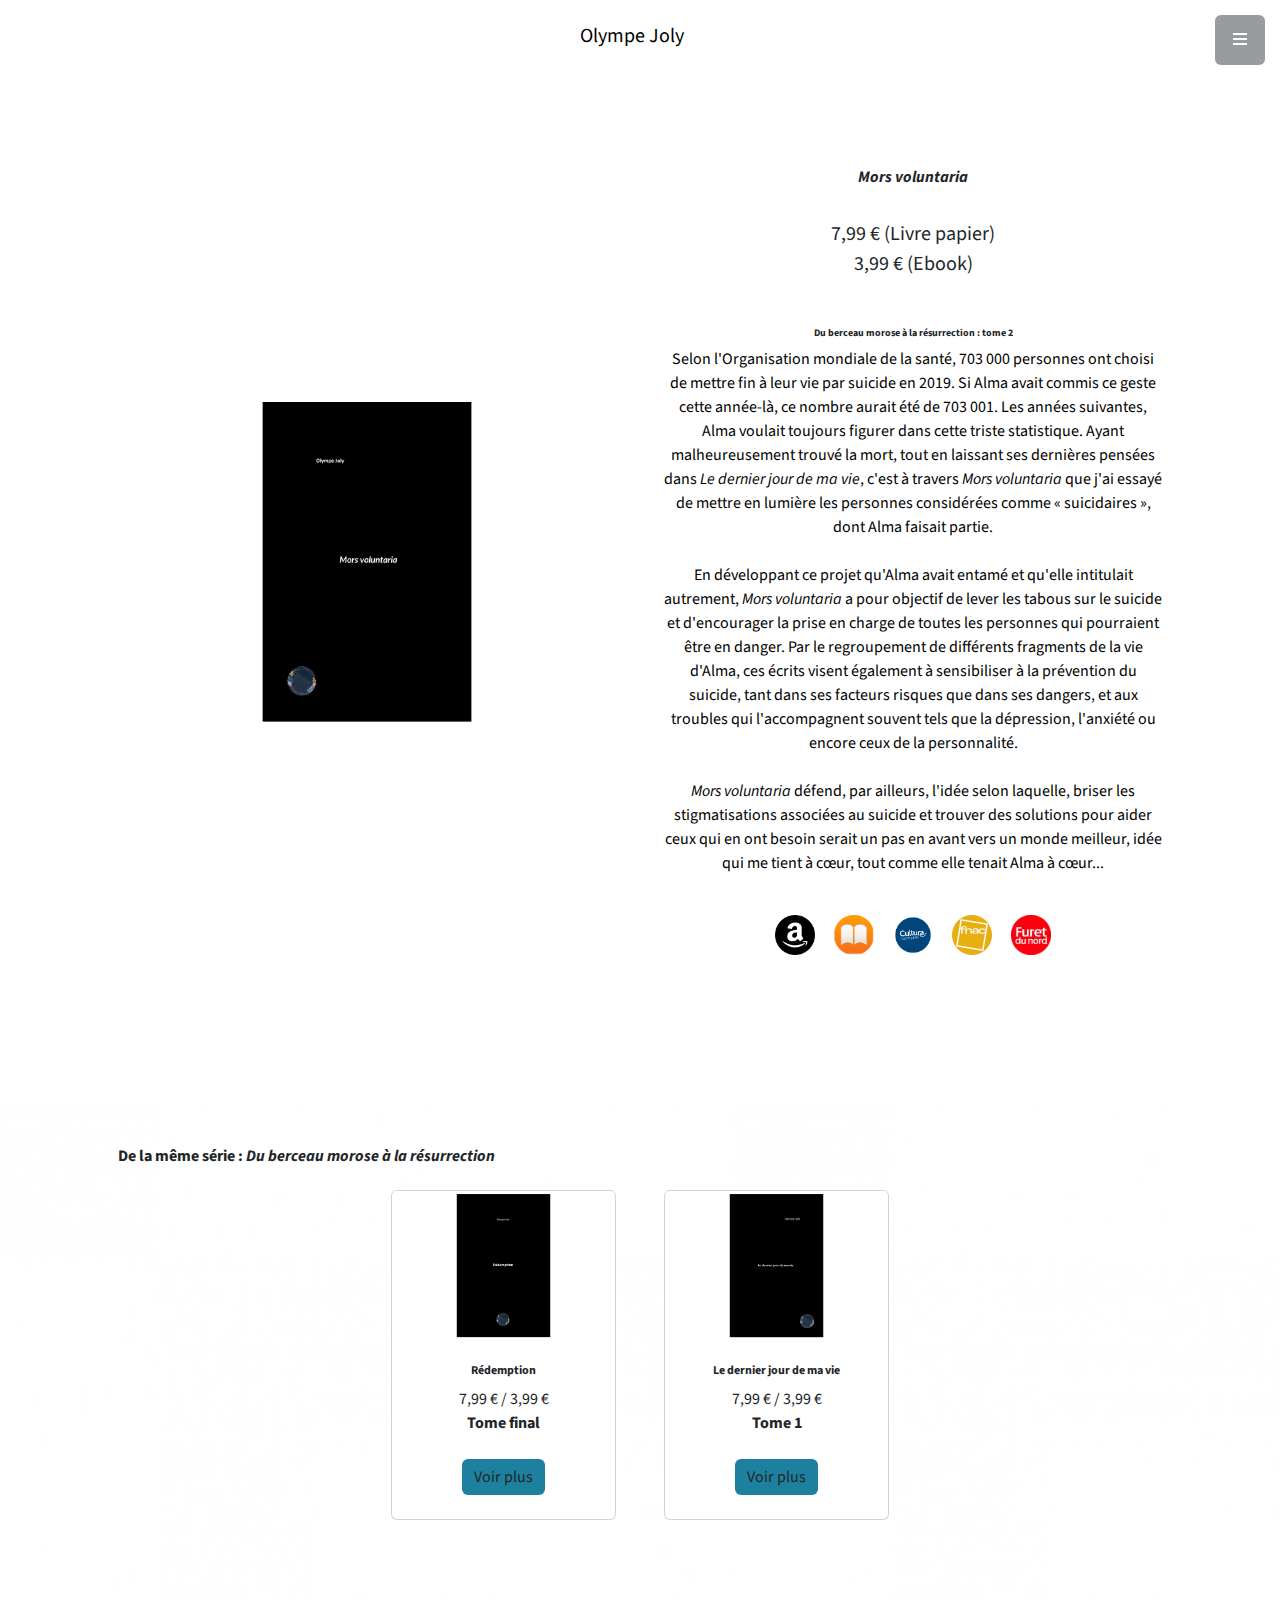
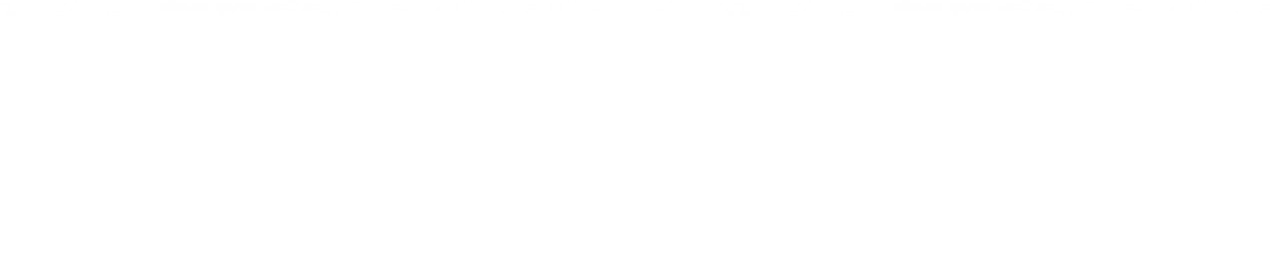
<file: morsvoluntaria.html>
<!DOCTYPE html>
<html data-bs-theme="light" lang="fr">

<head>
    <meta charset="utf-8">
<!-- Google tag (gtag.js) -->
<script async src="https://www.googletagmanager.com/gtag/js?id=G-TLGG3C8LD4"></script>
<script>
  window.dataLayer = window.dataLayer || [];
  function gtag(){dataLayer.push(arguments);}
  gtag('js', new Date());

  gtag('config', 'G-TLGG3C8LD4');
</script>
<script type="text/javascript" src="//cookie.eurowebpage.com/cookie.js?skin=cookielaw3&amp;position=bottom_left&amp;box_radius=30&amp;animation=shake&amp;link_color=1e92c4&amp;learnmore=En%20savoir%20plus&amp;accept_text=Ok&amp;morelink=https%3A%2F%2Fwww.olympejoly.fr%2Fpdc&amp;msg=Ce%20site%20utilise%20des%20cookies%20pour%20vous%20offrir%20la%20meilleure%20exp%C3%A9rience%20possible.%3Cbr%3E%3Cbr%3E&amp;accept_radius=30&amp;accept_background=e28827&amp;bg_color=fefefe"></script>

<!-- MailerLite Universal -->
<script>
    (function(w,d,e,u,f,l,n){w[f]=w[f]||function(){(w[f].q=w[f].q||[])
    .push(arguments);},l=d.createElement(e),l.async=1,l.src=u,
    n=d.getElementsByTagName(e)[0],n.parentNode.insertBefore(l,n);})
    (window,document,'script','https://assets.mailerlite.com/js/universal.js','ml');
    ml('account', '719796');
</script>
<!-- End MailerLite Universal -->
    <meta name="viewport" content="width=device-width initial-scale=1.0 maximum-scale=1.0">
    <title>𝘔𝘰𝘳𝘴 𝘷𝘰𝘭𝘶𝘯𝘵𝘢𝘳𝘪𝘢 - Olympe Joly</title>
    <link rel="canonical" href="https://www.olympejoly.fr/morsvoluntaria.html">
    <meta property="og:url" content="https://www.olympejoly.fr/morsvoluntaria.html">
    <meta property="og:type" content="website">
    <meta property="og:title" content="𝘔𝘰𝘳𝘴  𝘷𝘰𝘭𝘶𝘯𝘵𝘢𝘳𝘪𝘢">
    <meta name="twitter:image" content="https://www.olympejoly.fr/assets/img/Morsvoluntaria-OlympeJoly(Premièredecouverture).jpg">
    <meta property="og:image" content="https://www.olympejoly.fr/assets/img/Morsvoluntaria-OlympeJoly(Premièredecouverture).jpg">
    <meta name="description" content="Suite passionnante de mon premier livre, 𝘔𝘰𝘳𝘴 𝘷𝘰𝘭𝘶𝘯𝘵𝘢𝘳𝘪𝘢 révèle certains secrets des protagonistes, tout en abordant avec sensibilité les troubles mentaux, notamment le thème du suicide.">
    <meta property="og:description" content="Suite passionnante de mon premier livre, 𝘔𝘰𝘳𝘴 𝘷𝘰𝘭𝘶𝘯𝘵𝘢𝘳𝘪𝘢 révèle certains secrets des protagonistes, tout en abordant avec sensibilité les troubles mentaux, notamment le thème du suicide.">
    <meta name="twitter:card" content="summary">
    <meta name="twitter:description" content="Suite passionnante de mon premier livre, 𝘔𝘰𝘳𝘴 𝘷𝘰𝘭𝘶𝘯𝘵𝘢𝘳𝘪𝘢 révèle certains secrets des protagonistes, tout en abordant avec sensibilité les troubles mentaux, notamment le thème du suicide.">
    <meta name="twitter:title" content="𝘔𝘰𝘳𝘴  𝘷𝘰𝘭𝘶𝘯𝘵𝘢𝘳𝘪𝘢">
    <link rel="apple-touch-icon" type="image/png" sizes="180x180" href="assets/img/ios180.png">
    <link rel="icon" type="image/png" sizes="16x16" href="assets/img/favicon16.png">
    <link rel="icon" type="image/png" sizes="32x32" href="assets/img/fabicon32.png">
    <link rel="icon" type="image/png" sizes="180x180" href="assets/img/ios180.png">
    <link rel="icon" type="image/png" sizes="192x192" href="assets/img/android192.png">
    <link rel="icon" type="image/png" sizes="512x512" href="assets/img/androidss512.png">
    <link rel="stylesheet" href="assets/bootstrap/css/bootstrap.min.css">
    <link rel="manifest" href="manifest.json" crossorigin="use-credentials">
    <link rel="stylesheet" href="https://fonts.googleapis.com/css?family=Source+Sans+Pro:300,400,700,300italic,400italic,700italic&amp;display=swap">
    <link rel="stylesheet" href="assets/fonts/fontawesome-all.min.css">
    <link rel="stylesheet" href="assets/fonts/font-awesome.min.css">
    <link rel="stylesheet" href="assets/fonts/fontawesome5-overrides.min.css">
    <link rel="stylesheet" href="assets/css/aos.min.css">
    <link rel="stylesheet" href="assets/css/style.css">
</head>

<body style="background: var(--bs-body-bg);"><a class="menu-toggle rounded" href="#"><i class="fas fa-bars"></i></a>
    <nav class="navbar navbar-expand navbar-light" id="sidebar-wrapper">
        <div class="container"><button data-bs-toggle="collapse" data-bs-target="#" class="navbar-toggler d-none"></button>
            <div class="collapse navbar-collapse">
                <ul class="navbar-nav sidebar-nav" id="sidebar-nav">
                    <li class="nav-item sidebar-brand"><a class="nav-link active nav-link active js-scroll-trigger" href="#page-top">Olympe Joly</a></li>
                    <li class="nav-item sidebar-nav-item"><a class="nav-link nav-link js-scroll-trigger" href="index.html">Accueil</a></li>
                    <li class="nav-item sidebar-nav-item"><a class="nav-link js-scroll-trigger" href="livres.html">Livres</a></li>
                    <li class="nav-item sidebar-nav-item"><a class="nav-link nav-link js-scroll-trigger" href="contact.html">Contact</a></li>
                </ul>
            </div>
        </div>
    </nav>
    <nav class="navbar navbar-expand-md bg-body py-3">
        <div class="container"><a class="navbar-brand d-flex align-items-center" href="index.html"><span>Olympe Joly</span></a>
            <div class="collapse navbar-collapse flex-grow-0 order-md-first" id="navcol-4">
                <ul class="navbar-nav me-auto"></ul>
            </div>
            <div class="d-none d-md-block"></div>
        </div>
    </nav>
    <section class="py-5" style="text-align: center;">
        <div class="container px-4 px-lg-5 my-5">
            <div class="row gx-4 gx-lg-5 align-items-center">
                <div class="col-md-6">    <img class="card-img-top mb-5 mb-md-0" src="assets/img/Morsvoluntaria-OlympeJoly(Premièredecouverture).jpg" alt="Mors voluntaria - Olympe Joly" id="slider-image" /></div>
                <div class="col-md-6">
                    <h1 class="display-5 fw-bolder" style="font-size: 16px;"><em>Mors voluntaria</em></h1><br>
                    <div class="fs-5 mb-5"><span>7,99 € (Livre papier)</span><br><span>3,99 € (Ebook)</span></div>
                    <h1 style="font-size: 10px;">Du berceau morose à la résurrection : tome 2</h1><p class="lead" style="font-size: 16px;text-align: center;"><strong><span style="color: rgb(0, 0, 0);">Selon l'Organisation mondiale de la santé, 703 000 personnes ont choisi de mettre fin à leur vie par suicide en 2019. Si Alma avait commis ce geste cette année-là, ce nombre aurait été de 703 001. Les années suivantes, Alma voulait toujours figurer dans cette triste statistique. Ayant malheureusement trouvé la mort, tout en laissant ses dernières pensées dans <i>Le dernier jour de ma vie</i>, c'est à travers <i>Mors voluntaria</i> que j'ai essayé de mettre en lumière les personnes considérées comme « suicidaires », dont Alma faisait partie. 
<br><br>
En développant ce projet qu'Alma avait entamé et qu'elle intitulait autrement, <i>Mors voluntaria</i> a pour objectif de lever les tabous sur le suicide et d'encourager la prise en charge de toutes les personnes qui pourraient être en danger. Par le regroupement de différents fragments de la vie d'Alma, ces écrits visent également à sensibiliser à la prévention du suicide, tant dans ses facteurs risques que dans ses dangers, et aux troubles qui l'accompagnent souvent tels que la dépression, l'anxiété ou encore ceux de la personnalité. 
<br><br>
    <i>Mors voluntaria </i>défend, par ailleurs, l'idée selon laquelle, briser les stigmatisations associées au suicide et trouver des solutions pour aider ceux qui en ont besoin serait un pas en avant vers un monde meilleur, idée qui me tient à cœur, tout comme elle tenait Alma à cœur...</span></strong></p><br><div class="oKdM2c ZZyype"><div id="h.72bc3acd189023a_0" class="hJDwNd-AhqUyc-OwsYgb Ft7HRd-AhqUyc-OwsYgb jXK9ad D2fZ2 zu5uec wHaque g5GTcb"><div class="jXK9ad-SmKAyb"><div class="tyJCtd baZpAe"><div class="i2gjFc Mi644 j2p0Pb jb5jud">
    <a href="https://www.amazon.fr/dp/B0BVP5SS7P" target="_blank" class="RNpQXe" style="width: 40px; height: 40px; margin: 8px;"><img src="assets/img/LogoAmazon.png" alt="Mors voluntaria d'Olympe Joly sur Amazon" class="xbGufb" style="width: 40px; height: 40px;" width="40" height="40"></a>
    <a href="https://books.apple.com/fr/book/mors-voluntaria/id6463729689" target="_blank" class="RNpQXe" style="width: 40px; height: 40px; margin: 8px;"><img src="assets/img/LogoAppleBooks.png" alt="Mors voluntaria d'Olympe Joly sur Apple Books" class="xbGufb" style="width: 40px; height: 40px;" width="40" height="40"></a>
    <a href="https://www.cultura.com/p-mors-voluntaria-10170692.html" target="_blank" class="RNpQXe" style="width: 40px; height: 40px; margin: 8px;"><img src="assets/img/LogoCultura.png" alt="Mors voluntaria d'Olympe Joly sur Cultura" class="xbGufb" style="width: 40px; height: 40px;" width="40" height="40"></a>
    <a href="https://www.fnac.com/livre-numerique/a18542357/Olympe-Joly-Mors-voluntaria#FORMAT=ebook%20(ePub)" target="_blank" class="RNpQXe" style="width: 40px; height: 40px; margin: 8px;"><img src="assets/img/LogoFnac.png" alt="Mors voluntaria d'Olympe Joly à La Fnac" class="xbGufb" style="width: 40px; height: 40px;" width="40" height="40"></a>
    <a href="https://www.furet.com/ebooks/mors-voluntaria-joly-olympe-9791042402648_9791042402648_10024.html" target="_blank" class="RNpQXe" style="width: 40px; height: 40px; margin: 8px;"><img src="assets/img/LogoFuretdunord.png" alt="Mors voluntaria d'Olympe Joly au Furet du nord" class="xbGufb" style="width: 40px; height: 40px;" width="40" height="40"></a>
                </div>
            </div>
        </div>
    </section>
    <section class="bg-light py-5" style="background: url(assets/img/fondblanc.jpg), var(--bs-body-bg);border-color: var(--bs-body-bg);">
        <div class="container px-4 px-lg-5 mt-5">
            <h2 class="fw-bolder mb-4" style="font-size: 16px;">De la même série : <em>Du berceau morose à la résurrection</em></h2>
            <div class="row gx-4 gx-lg-5 row-cols-2 row-cols-md-3 row-cols-xl-4 justify-content-center">
                <div class="col mb-5">
                    <div class="card h-100"><img class="card-img-top w-100 d-block card-img-top" src="assets/img/Rédemption-OlympeJoly(Premièredecouverture).jpg" alt="...">
                        <div class="card-body p-4">
                            <div class="text-center">
                                <h5 class="fw-bolder" style="font-size: 12px;">Rédemption</h5><span>7,99 € / 3,99 € </span>
<br> <b>Tome final</b>
                            </div>
                        </div>
                        <div class="card-footer bg-transparent p-4 pt-0 border-top-0">
                            <div class="text-center" style="border-color: var(--bs-card-bg);"><a class="btn btn-outline-dark mt-auto" role="button" href="redemption.html" style="background: rgb(29, 128, 159);border-style: none;">Voir plus</a></div>
                        </div>
                    </div>
                </div>
                <div class="col mb-5">
                    <div class="card h-100"><img class="card-img-top w-100 d-block card-img-top" src="assets/img/Ledernierjourdemavie-OlympeJoly(Premieredecouverture).jpg" alt="...">
                        <div class="card-body p-4">
                            <div class="text-center">
                                <h5 class="fw-bolder" style="font-size: 12px;">Le dernier jour de ma vie</h5><span>7,99 € / 3,99 € </span>
<br><b>Tome 1</b>
                            </div>
                        </div>
                        <div class="card-footer bg-transparent p-4 pt-0 border-top-0">
                            <div class="text-center" style="border-color: var(--bs-card-bg);"><a class="btn btn-outline-dark mt-auto" role="button" href="ledernierjourdemavie.html" style="background: rgb(29, 128, 159);border-style: none;">Voir plus</a></div>
                        </div>
                    </div>
                </div>
            </div>
        </div>
    </section>
    <footer data-aos="fade" data-aos-duration="1000"><footer id="footerpad" style="background: var(--bs-body-bg);">
    <div class="container">
        <div class="row" style="margin-left: -1px;margin-right: -2px;">
            <div class="col-md-6 col-lg-8 mx-auto">
                <ul class="list-inline text-center">
                    <li class="list-inline-item"><span class="fa-stack fa-lg"><a href="https://www.instagram.com/olympejy" target="_blank"><i class="fa fa-twitter fa-stack-1x fa-inverse"></i><svg class="bi bi-instagram fa-stack-2x" xmlns="http://www.w3.org/2000/svg" width="1em" height="1em" fill="currentColor" viewBox="0 0 16 16">
                                    <path d="M8 0C5.829 0 5.556.01 4.703.048 3.85.088 3.269.222 2.76.42a3.917 3.917 0 0 0-1.417.923A3.927 3.927 0 0 0 .42 2.76C.222 3.268.087 3.85.048 4.7.01 5.555 0 5.827 0 8.001c0 2.172.01 2.444.048 3.297.04.852.174 1.433.372 1.942.205.526.478.972.923 1.417.444.445.89.719 1.416.923.51.198 1.09.333 1.942.372C5.555 15.99 5.827 16 8 16s2.444-.01 3.298-.048c.851-.04 1.434-.174 1.943-.372a3.916 3.916 0 0 0 1.416-.923c.445-.445.718-.891.923-1.417.197-.509.332-1.09.372-1.942C15.99 10.445 16 10.173 16 8s-.01-2.445-.048-3.299c-.04-.851-.175-1.433-.372-1.941a3.926 3.926 0 0 0-.923-1.417A3.911 3.911 0 0 0 13.24.42c-.51-.198-1.092-.333-1.943-.372C10.443.01 10.172 0 7.998 0h.003zm-.717 1.442h.718c2.136 0 2.389.007 3.232.046.78.035 1.204.166 1.486.275.373.145.64.319.92.599.28.28.453.546.598.92.11.281.24.705.275 1.485.039.843.047 1.096.047 3.231s-.008 2.389-.047 3.232c-.035.78-.166 1.203-.275 1.485a2.47 2.47 0 0 1-.599.919c-.28.28-.546.453-.92.598-.28.11-.704.24-1.485.276-.843.038-1.096.047-3.232.047s-2.39-.009-3.233-.047c-.78-.036-1.203-.166-1.485-.276a2.478 2.478 0 0 1-.92-.598 2.48 2.48 0 0 1-.6-.92c-.109-.281-.24-.705-.275-1.485-.038-.843-.046-1.096-.046-3.233 0-2.136.008-2.388.046-3.231.036-.78.166-1.204.276-1.486.145-.373.319-.64.599-.92.28-.28.546-.453.92-.598.282-.11.705-.24 1.485-.276.738-.034 1.024-.044 2.515-.045v.002zm4.988 1.328a.96.96 0 1 0 0 1.92.96.96 0 0 0 0-1.92zm-4.27 1.122a4.109 4.109 0 1 0 0 8.217 4.109 4.109 0 0 0 0-8.217zm0 1.441a2.667 2.667 0 1 1 0 5.334 2.667 2.667 0 0 1 0-5.334z"></path>
                                </svg></a></span></li>
                    <li class="list-inline-item"><span class="fa-stack fa-lg"><a href="https://www.x.com/olympejy" target="_blank"><svg class="bi bi-x-square-fill fa-stack-2x" xmlns="http://www.w3.org/2000/svg" width="1em" height="1em" fill="currentColor" viewBox="0 0 16 16">
                                    <path d="M2 0a2 2 0 0 0-2 2v12a2 2 0 0 0 2 2h12a2 2 0 0 0 2-2V2a2 2 0 0 0-2-2H2zm3.354 4.646L8 7.293l2.646-2.647a.5.5 0 0 1 .708.708L8.707 8l2.647 2.646a.5.5 0 0 1-.708.708L8 8.707l-2.646 2.647a.5.5 0 0 1-.708-.708L7.293 8 4.646 5.354a.5.5 0 1 1 .708-.708z"></path>
                                </svg></a></span></li>
                    <li class="list-inline-item"><span class="fa-stack fa-lg"><a href="https://www.linkedin.com/in/olympej" target="_blank"><svg class="bi bi-linkedin fa-stack-2x" xmlns="http://www.w3.org/2000/svg" width="1em" height="1em" fill="currentColor" viewBox="0 0 16 16">
                                    <path d="M0 1.146C0 .513.526 0 1.175 0h13.65C15.474 0 16 .513 16 1.146v13.708c0 .633-.526 1.146-1.175 1.146H1.175C.526 16 0 15.487 0 14.854V1.146zm4.943 12.248V6.169H2.542v7.225h2.401zm-1.2-8.212c.837 0 1.358-.554 1.358-1.248-.015-.709-.52-1.248-1.342-1.248-.822 0-1.359.54-1.359 1.248 0 .694.521 1.248 1.327 1.248h.016zm4.908 8.212V9.359c0-.216.016-.432.08-.586.173-.431.568-.878 1.232-.878.869 0 1.216.662 1.216 1.634v3.865h2.401V9.25c0-2.22-1.184-3.252-2.764-3.252-1.274 0-1.845.7-2.165 1.193v.025h-.016a5.54 5.54 0 0 1 .016-.025V6.169h-2.4c.03.678 0 7.225 0 7.225h2.4z"></path>
                                </svg></a></span></li>
                </ul>
                <p class="text-center text-muted copyright">© Olympe Joly <br />2025<br /><br /><a href="ml.html" style="text-decoration: none;"><span style="color: rgb(0, 0, 0);">Mentions légales<br /></span></a><a href="pdc.html" style="text-decoration: none;"><span style="color: rgb(0, 0, 0);">Politique de confidentialité</span></a></p>
            </div>
        </div>
    </div>
</footer></footer>
    <script src="assets/js/jquery.min.js"></script>
    <script src="assets/bootstrap/js/bootstrap.min.js"></script>
    <script src="assets/js/aos.min.js"></script>
    <script src="assets/js/bs-init.js"></script>
    <script src="https://cdn.jsdelivr.net/npm/bootstrap@5.2.3/dist/js/bootstrap.bundle.min.js" type="module"></script>
    <script src="assets/js/scripts.js"></script>
</body>

</html>
</file>
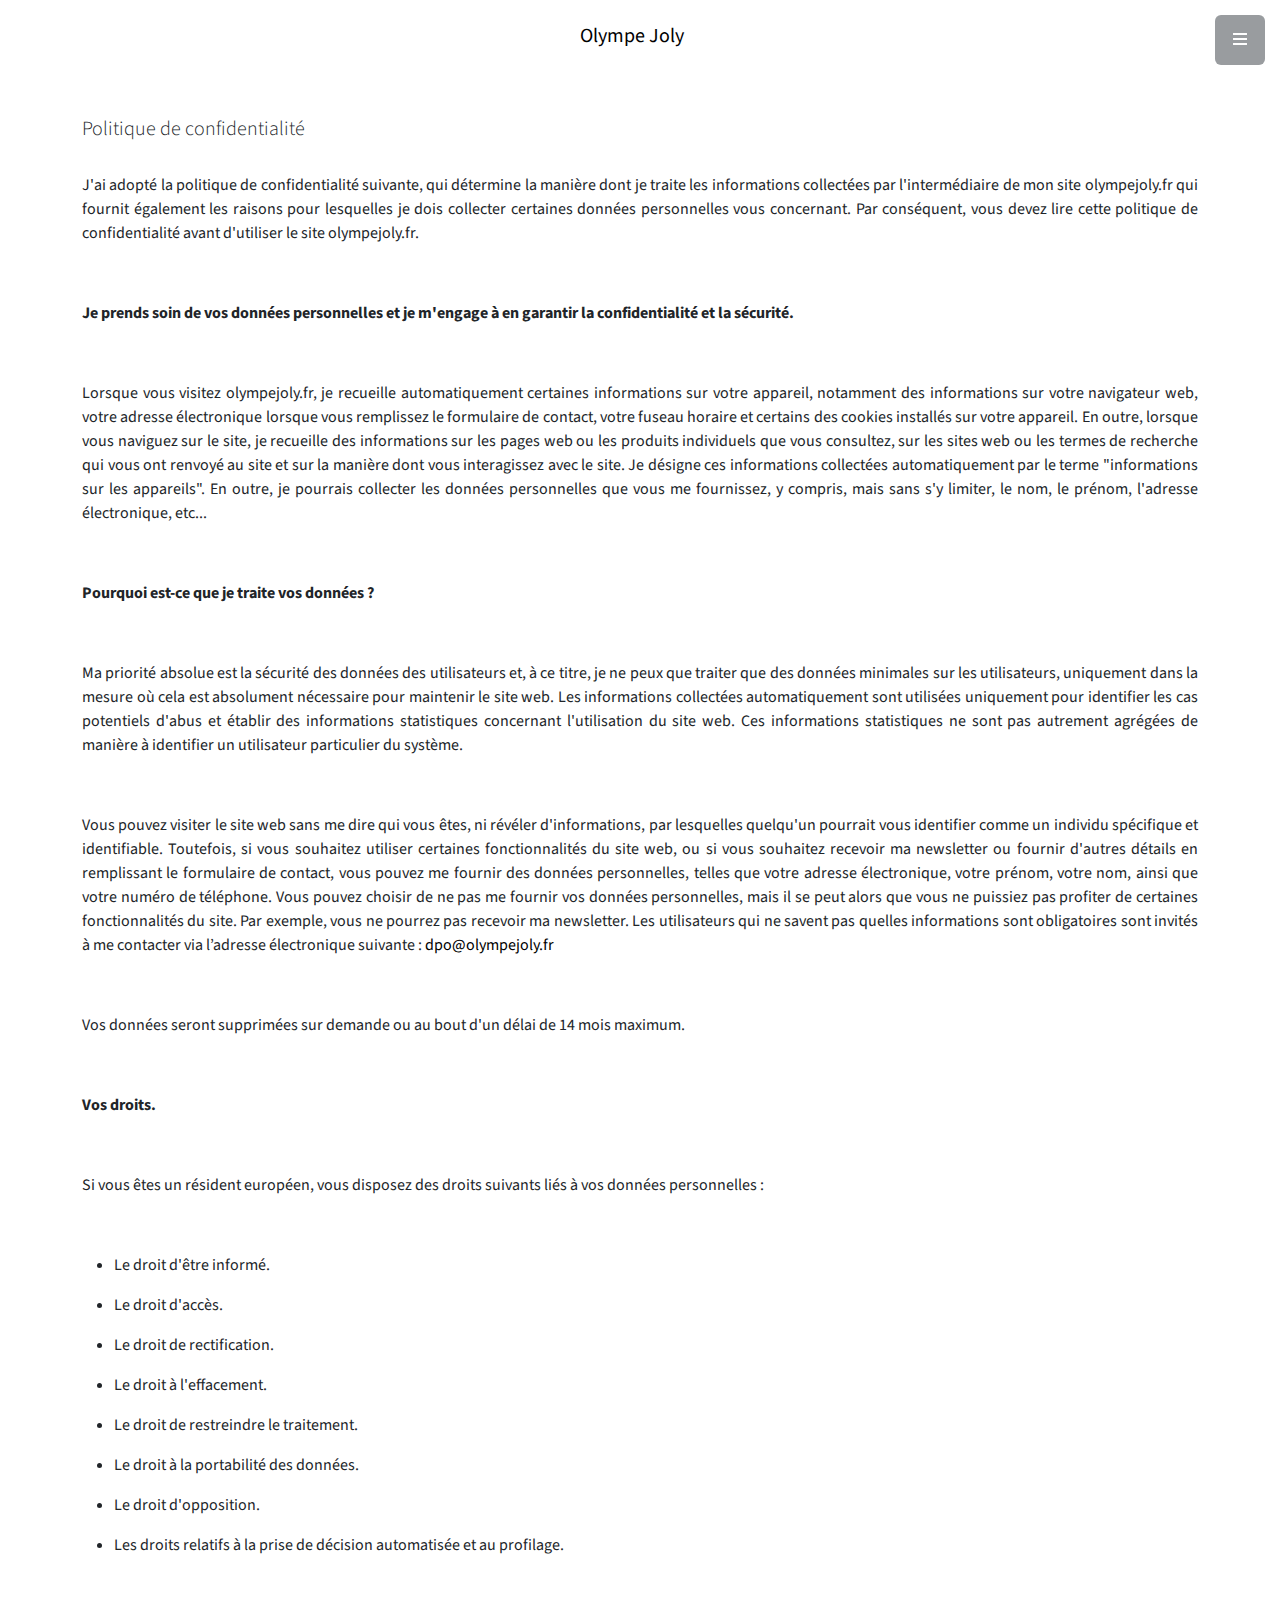
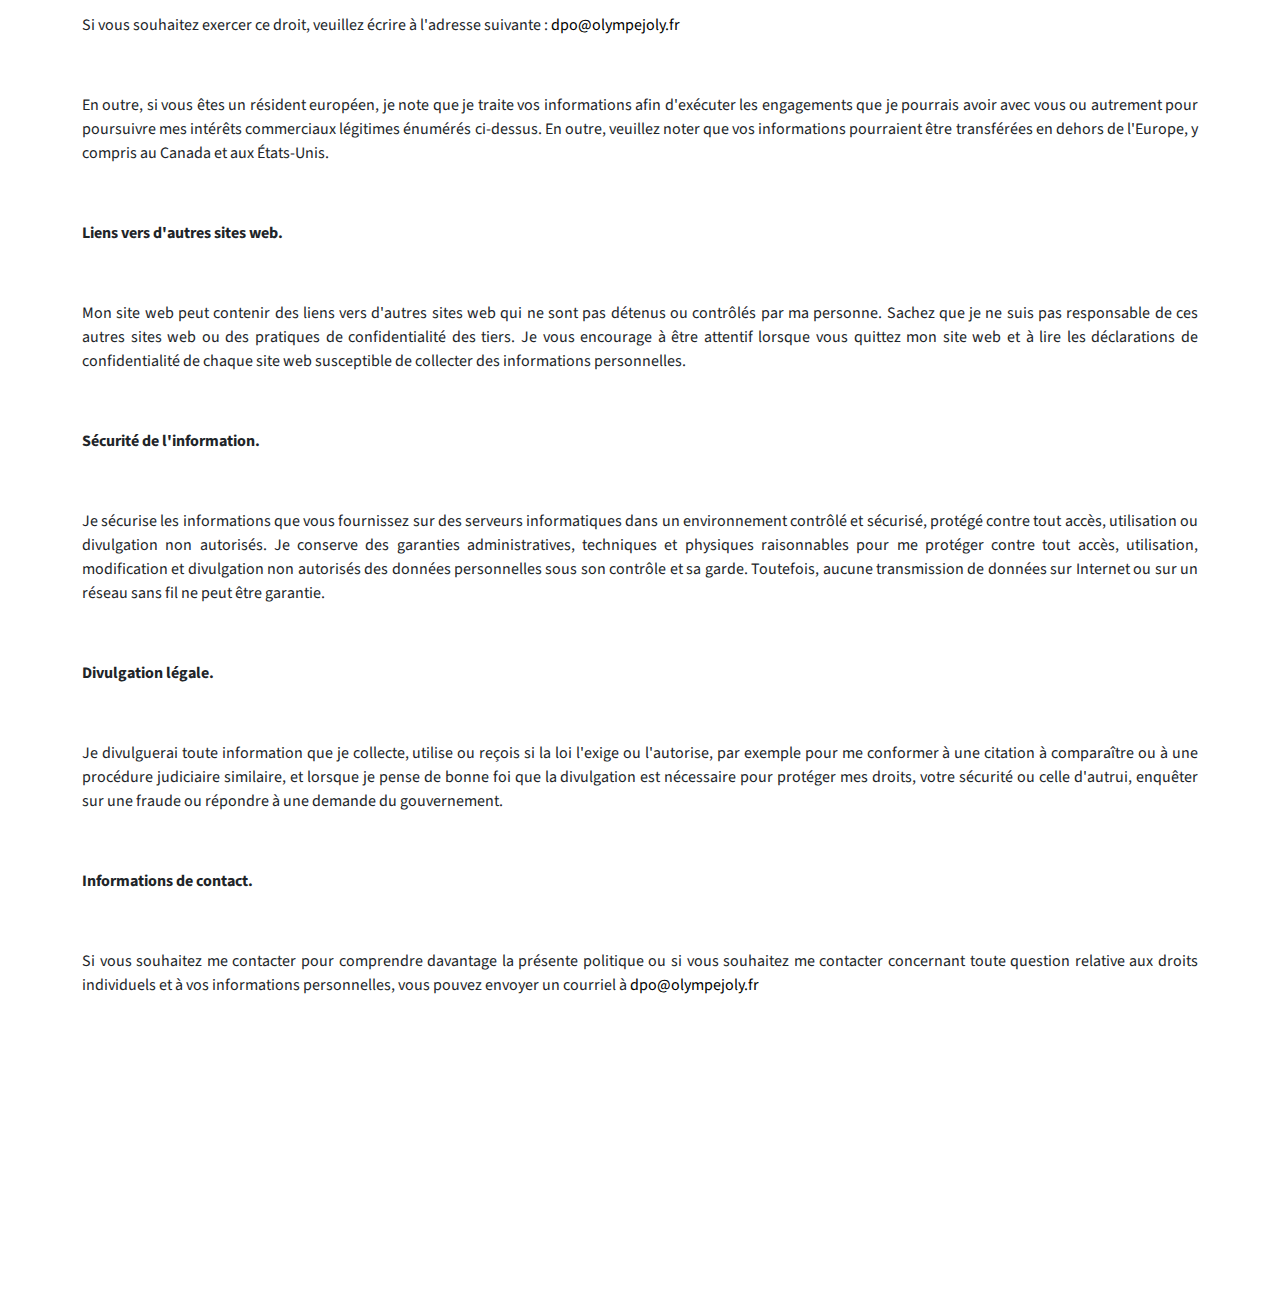
<file: pdc.html>
<!DOCTYPE html>
<html data-bs-theme="light" lang="fr">

<head>
    <meta charset="utf-8">
<!-- Google tag (gtag.js) -->
<script async src="https://www.googletagmanager.com/gtag/js?id=G-TLGG3C8LD4"></script>
<script>
  window.dataLayer = window.dataLayer || [];
  function gtag(){dataLayer.push(arguments);}
  gtag('js', new Date());

  gtag('config', 'G-TLGG3C8LD4');
</script>
<script type="text/javascript" src="//cookie.eurowebpage.com/cookie.js?skin=cookielaw3&amp;position=bottom_left&amp;box_radius=30&amp;animation=shake&amp;link_color=1e92c4&amp;learnmore=En%20savoir%20plus&amp;accept_text=Ok&amp;morelink=https%3A%2F%2Fwww.olympejoly.fr%2Fpdc&amp;msg=Ce%20site%20utilise%20des%20cookies%20pour%20vous%20offrir%20la%20meilleure%20exp%C3%A9rience%20possible.%3Cbr%3E%3Cbr%3E&amp;accept_radius=30&amp;accept_background=e28827&amp;bg_color=fefefe"></script>

<!-- MailerLite Universal -->
<script>
    (function(w,d,e,u,f,l,n){w[f]=w[f]||function(){(w[f].q=w[f].q||[])
    .push(arguments);},l=d.createElement(e),l.async=1,l.src=u,
    n=d.getElementsByTagName(e)[0],n.parentNode.insertBefore(l,n);})
    (window,document,'script','https://assets.mailerlite.com/js/universal.js','ml');
    ml('account', '719796');
</script>
<!-- End MailerLite Universal -->
    <meta name="viewport" content="width=device-width initial-scale=1.0 maximum-scale=1.0">
    <title>Politique de confidentialité</title>
    <link rel="canonical" href="https://www.olympejoly.fr/pdc.html">
    <meta property="og:url" content="https://www.olympejoly.fr/pdc.html">
    <meta name="twitter:title" content="Olympe Joly | Écrivain">
    <meta property="og:description" content="Site officiel d'Olympe Joly | Découvrez mon univers à travers mes écrits. Plongez dans des récits émouvants et dans les méandres de l'élévation.">
    <meta name="twitter:image" content="https://www.olympejoly.fr/assets/img/androidss512.png">
    <meta property="og:image" content="https://www.olympejoly.fr/assets/img/androidss512.png">
    <meta name="description" content="J'ai adopté la politique de confidentialité suivante...">
    <meta property="og:type" content="website">
    <meta name="twitter:card" content="summary">
    <meta name="twitter:description" content="Site officiel d'Olympe Joly | Découvrez mon univers à travers mes écrits. Plongez dans des récits émouvants et dans les méandres de l'élévation.">
    <link rel="apple-touch-icon" type="image/png" sizes="180x180" href="assets/img/ios180.png">
    <link rel="icon" type="image/png" sizes="16x16" href="assets/img/favicon16.png">
    <link rel="icon" type="image/png" sizes="32x32" href="assets/img/fabicon32.png">
    <link rel="icon" type="image/png" sizes="180x180" href="assets/img/ios180.png">
    <link rel="icon" type="image/png" sizes="192x192" href="assets/img/android192.png">
    <link rel="icon" type="image/png" sizes="512x512" href="assets/img/androidss512.png">
    <link rel="stylesheet" href="assets/bootstrap/css/bootstrap.min.css">
    <link rel="manifest" href="manifest.json" crossorigin="use-credentials">
    <link rel="stylesheet" href="https://fonts.googleapis.com/css?family=Source+Sans+Pro:300,400,700,300italic,400italic,700italic&amp;display=swap">
    <link rel="stylesheet" href="assets/fonts/fontawesome-all.min.css">
    <link rel="stylesheet" href="assets/fonts/font-awesome.min.css">
    <link rel="stylesheet" href="assets/fonts/fontawesome5-overrides.min.css">
    <link rel="stylesheet" href="assets/css/aos.min.css">
    <link rel="stylesheet" href="assets/css/style.css">
</head>

<body><a class="menu-toggle rounded" href="#"><i class="fas fa-bars"></i></a>
    <nav class="navbar navbar-expand navbar-light" id="sidebar-wrapper">
        <div class="container"><button data-bs-toggle="collapse" data-bs-target="#" class="navbar-toggler d-none"></button>
            <div class="collapse navbar-collapse">
                <ul class="navbar-nav sidebar-nav" id="sidebar-nav">
                    <li class="nav-item sidebar-brand"><a class="nav-link active nav-link active js-scroll-trigger" href="#page-top">Olympe Joly</a></li>
                    <li class="nav-item sidebar-nav-item"><a class="nav-link nav-link js-scroll-trigger" href="index.html">Accueil</a></li>
                    <li class="nav-item sidebar-nav-item"><a class="nav-link js-scroll-trigger" href="livres.html">Livres</a></li>
                    <li class="nav-item sidebar-nav-item"><a class="nav-link nav-link js-scroll-trigger" href="contact.html">Contact</a></li>
                </ul>
            </div>
        </div>
    </nav>
    <nav class="navbar navbar-expand-md bg-body py-3">
        <div class="container"><a class="navbar-brand d-flex align-items-center" href="index.html"><span>Olympe Joly</span></a>
            <div class="collapse navbar-collapse flex-grow-0 order-md-first" id="navcol-4">
                <ul class="navbar-nav me-auto"></ul>
                <div class="d-md-none my-2"><button class="btn btn-light me-2" type="button">Button</button><button class="btn btn-primary" type="button">Button</button></div>
            </div>
            <div class="d-none d-md-block"></div>
        </div>
    </nav>
    <div id="empresa" style="padding: 20px;margin: 1px;">
        <div class="container">
            <div class="row">
                <div class="col-sm-6 col-md-7 col-lg-7 col-xl-12"><br>
                    <h1 class="display-6 fs-5">Politique de confidentialité</h1><br><p style="text-align: justify;">J&apos;ai adopt&eacute; la politique de confidentialit&eacute; suivante, qui d&eacute;termine la mani&egrave;re dont je traite les informations collect&eacute;es par l&apos;interm&eacute;diaire de mon site olympejoly.fr qui fournit &eacute;galement les raisons pour lesquelles je dois collecter certaines donn&eacute;es personnelles vous concernant. Par cons&eacute;quent, vous devez lire cette politique de confidentialit&eacute; avant d&apos;utiliser le site olympejoly.fr.</p>
<p style="text-align: justify;"><br></p>
<p style="text-align: justify;"><strong>Je prends soin de vos donn&eacute;es personnelles et je m&apos;engage &agrave; en garantir la confidentialit&eacute; et la s&eacute;curit&eacute;.</strong></p>
<p style="text-align: justify;"><br></p>
<p style="text-align: justify;">Lorsque vous visitez olympejoly.fr,&nbsp;je recueille&nbsp;automatiquement certaines informations sur votre appareil, notamment des informations sur votre navigateur web, votre adresse&nbsp;&eacute;lectronique lorsque vous remplissez le formulaire de contact,&nbsp;votre fuseau horaire et certains des cookies install&eacute;s sur votre appareil. En outre, lorsque vous naviguez sur le site,&nbsp;je recueille&nbsp;des informations sur les pages web ou les produits individuels que vous consultez, sur les sites web ou les termes de recherche qui vous ont renvoy&eacute; au site et sur la mani&egrave;re dont vous interagissez avec le site.&nbsp;Je d&eacute;signe&nbsp;ces informations collect&eacute;es automatiquement par le terme &quot;informations sur les appareils&quot;. En outre,&nbsp;je pourrais&nbsp;collecter les donn&eacute;es personnelles que vous&nbsp;me&nbsp;fournissez,&nbsp;y compris, mais sans s&apos;y limiter, le nom, le pr&eacute;nom, l&apos;adresse &eacute;lectronique,&nbsp;etc...</p>
<p style="text-align: justify;"><br></p>
<p style="text-align: justify;"><strong>Pourquoi est-ce que je traite vos donn&eacute;es ?</strong></p>
<p style="text-align: justify;"><br></p>
<p style="text-align: justify;">Ma&nbsp;priorit&eacute; absolue est la s&eacute;curit&eacute; des donn&eacute;es des&nbsp;utilisateurs&nbsp;et, &agrave; ce titre,&nbsp;je ne peux que&nbsp;traiter que des donn&eacute;es minimales sur les utilisateurs, uniquement dans la mesure o&ugrave; cela est absolument n&eacute;cessaire pour maintenir le site web. Les informations collect&eacute;es automatiquement sont utilis&eacute;es uniquement pour identifier les cas potentiels d&apos;abus et &eacute;tablir des informations statistiques concernant l&apos;utilisation du site web. Ces informations statistiques ne sont pas autrement agr&eacute;g&eacute;es de mani&egrave;re &agrave; identifier un utilisateur particulier du syst&egrave;me.</p>
<p style="text-align: justify;"><br></p>
<p style="text-align: justify;">Vous pouvez visiter le site web sans me dire qui vous &ecirc;tes, ni r&eacute;v&eacute;ler d&apos;informations, par lesquelles quelqu&apos;un pourrait vous identifier comme un individu sp&eacute;cifique et identifiable. Toutefois, si vous souhaitez utiliser certaines fonctionnalit&eacute;s du site web, ou si vous souhaitez recevoir ma newsletter ou fournir d&apos;autres d&eacute;tails en remplissant le formulaire de contact, vous pouvez me fournir des donn&eacute;es personnelles, telles que votre adresse &eacute;lectronique, votre pr&eacute;nom, votre nom, ainsi que votre num&eacute;ro de t&eacute;l&eacute;phone. Vous pouvez choisir de ne pas me fournir vos donn&eacute;es personnelles, mais il se peut alors que vous ne puissiez pas profiter de certaines fonctionnalit&eacute;s du site. Par exemple, vous ne pourrez pas recevoir ma newsletter. Les utilisateurs qui ne savent pas quelles informations sont obligatoires sont invit&eacute;s &agrave; me contacter via l&rsquo;adresse &eacute;lectronique suivante : <a href="mailto:dpo@olympejoly.fr?subject=Prise de contact" target="_blank" style="text-decoration: none"><span style="color: rgb(0, 0, 0);">dpo@olympejoly.fr</span></a></p>
<p style="text-align: justify;"><br></p>
<p style="text-align: justify;">Vos donn&eacute;es seront supprim&eacute;es sur demande ou au bout d&apos;un d&eacute;lai de 14 mois maximum.</p>
<p style="text-align: justify;"><br></p>
<p style="text-align: justify;"><strong>Vos droits.</strong></p>
<p style="text-align: justify;"><br></p>
<p style="text-align: justify;">Si vous &ecirc;tes un r&eacute;sident europ&eacute;en, vous disposez des droits suivants li&eacute;s &agrave; vos donn&eacute;es personnelles :</p>
<p style="text-align: justify;"><br></p>
<ul>
    <li>
        <p style="text-align: justify;">Le droit d&apos;&ecirc;tre inform&eacute;.</p>
    </li>
    <li>
        <p style="text-align: justify;">Le droit d&apos;acc&egrave;s.</p>
    </li>
    <li>
        <p style="text-align: justify;">Le droit de rectification.</p>
    </li>
    <li>
        <p style="text-align: justify;">Le droit &agrave; l&apos;effacement.</p>
    </li>
    <li>
        <p style="text-align: justify;">Le droit de restreindre le traitement.</p>
    </li>
    <li>
        <p style="text-align: justify;">Le droit &agrave; la portabilit&eacute; des donn&eacute;es.</p>
    </li>
    <li>
        <p style="text-align: justify;">Le droit d&apos;opposition.</p>
    </li>
    <li>
        <p style="text-align: justify;">Les droits relatifs &agrave; la prise de d&eacute;cision automatis&eacute;e et au profilage.</p><br>
    </li>
</ul>
<p style="text-align: justify;">Si vous souhaitez exercer ce droit, veuillez &eacute;crire &agrave; l&apos;adresse suivante :&nbsp;<a href="mailto:dpo@olympejoly.fr?subject=Prise de contact" target="_blank" style="text-decoration: none"><span style="color: rgb(0, 0, 0);">dpo@olympejoly.fr</span></a></p>
<p style="text-align: justify;"><br></p>
<p style="text-align: justify;">En outre, si vous &ecirc;tes un r&eacute;sident europ&eacute;en, je note que je traite vos informations afin d&apos;ex&eacute;cuter les engagements que je pourrais avoir avec vous ou autrement pour poursuivre mes int&eacute;r&ecirc;ts commerciaux l&eacute;gitimes &eacute;num&eacute;r&eacute;s ci-dessus. En outre, veuillez noter que vos informations pourraient &ecirc;tre transf&eacute;r&eacute;es en dehors de l&apos;Europe, y compris au Canada et aux &Eacute;tats-Unis.</p>
<p style="text-align: justify;"><br></p>
<p style="text-align: justify;"><strong>Liens vers d&apos;autres sites web.</strong></p>
<p style="text-align: justify;"><br></p>
<p style="text-align: justify;">Mon&nbsp;site web peut contenir des liens vers d&apos;autres sites web qui ne sont pas d&eacute;tenus ou contr&ocirc;l&eacute;s par&nbsp;ma personne. Sachez que&nbsp;je ne suis pas&nbsp;responsable de ces autres sites web ou des pratiques de confidentialit&eacute; des tiers.&nbsp;Je&nbsp;vous&nbsp;encourage&nbsp;&agrave; &ecirc;tre attentif lorsque vous quittez&nbsp;mon&nbsp;site web et &agrave; lire les d&eacute;clarations de confidentialit&eacute; de chaque site web susceptible de collecter des informations personnelles.</p>
<p style="text-align: justify;"><br></p>
<p style="text-align: justify;"><strong>S&eacute;curit&eacute; de l&apos;information.</strong></p>
<p style="text-align: justify;"><br></p>
<p style="text-align: justify;">Je s&eacute;curise&nbsp;les informations que vous fournissez sur des serveurs informatiques dans un environnement contr&ocirc;l&eacute; et s&eacute;curis&eacute;, prot&eacute;g&eacute; contre tout acc&egrave;s, utilisation ou divulgation non autoris&eacute;s.&nbsp;Je conserve&nbsp;des garanties administratives, techniques et physiques raisonnables pour&nbsp;me&nbsp;prot&eacute;ger contre tout acc&egrave;s, utilisation, modification et divulgation non autoris&eacute;s des donn&eacute;es personnelles sous son contr&ocirc;le et sa garde. Toutefois, aucune transmission de donn&eacute;es sur Internet ou sur un r&eacute;seau sans fil ne peut &ecirc;tre garantie.</p>
<p style="text-align: justify;"><br></p>
<p style="text-align: justify;"><strong>Divulgation l&eacute;gale.</strong></p>
<p style="text-align: justify;"><br></p>
<p style="text-align: justify;">Je divulguerai&nbsp;toute information que&nbsp;je collecte,&nbsp;utilise&nbsp;ou&nbsp;re&ccedil;ois&nbsp;si la loi l&apos;exige ou l&apos;autorise, par exemple pour&nbsp;me&nbsp;conformer &agrave; une citation &agrave; compara&icirc;tre ou &agrave; une proc&eacute;dure judiciaire similaire, et lorsque&nbsp;je pense&nbsp;de bonne foi que la divulgation est n&eacute;cessaire pour prot&eacute;ger&nbsp;mes&nbsp;droits, votre s&eacute;curit&eacute; ou celle d&apos;autrui, enqu&ecirc;ter sur une fraude ou r&eacute;pondre &agrave; une demande du gouvernement.</p>
<p style="text-align: justify;"><br></p>
<p style="text-align: justify;"><strong>Informations de contact.</strong></p>
<p style="text-align: justify;"><br></p>
<p style="text-align: justify;">Si vous souhaitez me contacter pour comprendre davantage la pr&eacute;sente politique ou si vous souhaitez me contacter concernant toute question relative aux droits individuels et &agrave; vos informations personnelles, vous pouvez envoyer un courriel &agrave; <a href="mailto:dpo@olympejoly.fr?subject=Prise de contact" target="_blank" style="text-decoration: none"><span style="color: rgb(0, 0, 0);">dpo@olympejoly.fr</span></a></p>
                </div>
            </div>
        </div>
        <footer data-aos="fade" data-aos-duration="1000"><footer id="footerpad" style="background: var(--bs-body-bg);">
    <div class="container">
        <div class="row" style="margin-left: -1px;margin-right: -2px;">
            <div class="col-md-6 col-lg-8 mx-auto">
                <ul class="list-inline text-center">
                    <li class="list-inline-item"><span class="fa-stack fa-lg"><a href="https://www.instagram.com/olympejy" target="_blank"><i class="fa fa-twitter fa-stack-1x fa-inverse"></i><svg class="bi bi-instagram fa-stack-2x" xmlns="http://www.w3.org/2000/svg" width="1em" height="1em" fill="currentColor" viewBox="0 0 16 16">
                                    <path d="M8 0C5.829 0 5.556.01 4.703.048 3.85.088 3.269.222 2.76.42a3.917 3.917 0 0 0-1.417.923A3.927 3.927 0 0 0 .42 2.76C.222 3.268.087 3.85.048 4.7.01 5.555 0 5.827 0 8.001c0 2.172.01 2.444.048 3.297.04.852.174 1.433.372 1.942.205.526.478.972.923 1.417.444.445.89.719 1.416.923.51.198 1.09.333 1.942.372C5.555 15.99 5.827 16 8 16s2.444-.01 3.298-.048c.851-.04 1.434-.174 1.943-.372a3.916 3.916 0 0 0 1.416-.923c.445-.445.718-.891.923-1.417.197-.509.332-1.09.372-1.942C15.99 10.445 16 10.173 16 8s-.01-2.445-.048-3.299c-.04-.851-.175-1.433-.372-1.941a3.926 3.926 0 0 0-.923-1.417A3.911 3.911 0 0 0 13.24.42c-.51-.198-1.092-.333-1.943-.372C10.443.01 10.172 0 7.998 0h.003zm-.717 1.442h.718c2.136 0 2.389.007 3.232.046.78.035 1.204.166 1.486.275.373.145.64.319.92.599.28.28.453.546.598.92.11.281.24.705.275 1.485.039.843.047 1.096.047 3.231s-.008 2.389-.047 3.232c-.035.78-.166 1.203-.275 1.485a2.47 2.47 0 0 1-.599.919c-.28.28-.546.453-.92.598-.28.11-.704.24-1.485.276-.843.038-1.096.047-3.232.047s-2.39-.009-3.233-.047c-.78-.036-1.203-.166-1.485-.276a2.478 2.478 0 0 1-.92-.598 2.48 2.48 0 0 1-.6-.92c-.109-.281-.24-.705-.275-1.485-.038-.843-.046-1.096-.046-3.233 0-2.136.008-2.388.046-3.231.036-.78.166-1.204.276-1.486.145-.373.319-.64.599-.92.28-.28.546-.453.92-.598.282-.11.705-.24 1.485-.276.738-.034 1.024-.044 2.515-.045v.002zm4.988 1.328a.96.96 0 1 0 0 1.92.96.96 0 0 0 0-1.92zm-4.27 1.122a4.109 4.109 0 1 0 0 8.217 4.109 4.109 0 0 0 0-8.217zm0 1.441a2.667 2.667 0 1 1 0 5.334 2.667 2.667 0 0 1 0-5.334z"></path>
                                </svg></a></span></li>
                    <li class="list-inline-item"><span class="fa-stack fa-lg"><a href="https:www.//x.com/olympejy" target="_blank"><svg class="bi bi-x-square-fill fa-stack-2x" xmlns="http://www.w3.org/2000/svg" width="1em" height="1em" fill="currentColor" viewBox="0 0 16 16">
                                    <path d="M2 0a2 2 0 0 0-2 2v12a2 2 0 0 0 2 2h12a2 2 0 0 0 2-2V2a2 2 0 0 0-2-2H2zm3.354 4.646L8 7.293l2.646-2.647a.5.5 0 0 1 .708.708L8.707 8l2.647 2.646a.5.5 0 0 1-.708.708L8 8.707l-2.646 2.647a.5.5 0 0 1-.708-.708L7.293 8 4.646 5.354a.5.5 0 1 1 .708-.708z"></path>
                                </svg></a></span></li>
                    <li class="list-inline-item"><span class="fa-stack fa-lg"><a href="https://www.linkedin.com/in/olympej" target="_blank"><svg class="bi bi-linkedin fa-stack-2x" xmlns="http://www.w3.org/2000/svg" width="1em" height="1em" fill="currentColor" viewBox="0 0 16 16">
                                    <path d="M0 1.146C0 .513.526 0 1.175 0h13.65C15.474 0 16 .513 16 1.146v13.708c0 .633-.526 1.146-1.175 1.146H1.175C.526 16 0 15.487 0 14.854V1.146zm4.943 12.248V6.169H2.542v7.225h2.401zm-1.2-8.212c.837 0 1.358-.554 1.358-1.248-.015-.709-.52-1.248-1.342-1.248-.822 0-1.359.54-1.359 1.248 0 .694.521 1.248 1.327 1.248h.016zm4.908 8.212V9.359c0-.216.016-.432.08-.586.173-.431.568-.878 1.232-.878.869 0 1.216.662 1.216 1.634v3.865h2.401V9.25c0-2.22-1.184-3.252-2.764-3.252-1.274 0-1.845.7-2.165 1.193v.025h-.016a5.54 5.54 0 0 1 .016-.025V6.169h-2.4c.03.678 0 7.225 0 7.225h2.4z"></path>
                                </svg></a></span></li>
                </ul>
                <p class="text-center text-muted copyright">© Olympe Joly <br />2025<br /><br /><a href="ml.html" style="text-decoration: none;"><span style="color: rgb(0, 0, 0);">Mentions légales<br /></span></a><a href="pdc.html" style="text-decoration: none;"><span style="color: rgb(0, 0, 0);">Politique de confidentialité</span></a></p>
            </div>
        </div>
    </div>
</footer></footer>
    </div>
    <script src="assets/js/jquery.min.js"></script>
    <script src="assets/bootstrap/js/bootstrap.min.js"></script>
    <script src="assets/js/aos.min.js"></script>
    <script src="assets/js/bs-init.js"></script>
    <script src="https://cdn.jsdelivr.net/npm/bootstrap@5.2.3/dist/js/bootstrap.bundle.min.js" type="module"></script>
    <script src="assets/js/scripts.js"></script>
</body>

</html>
</file>
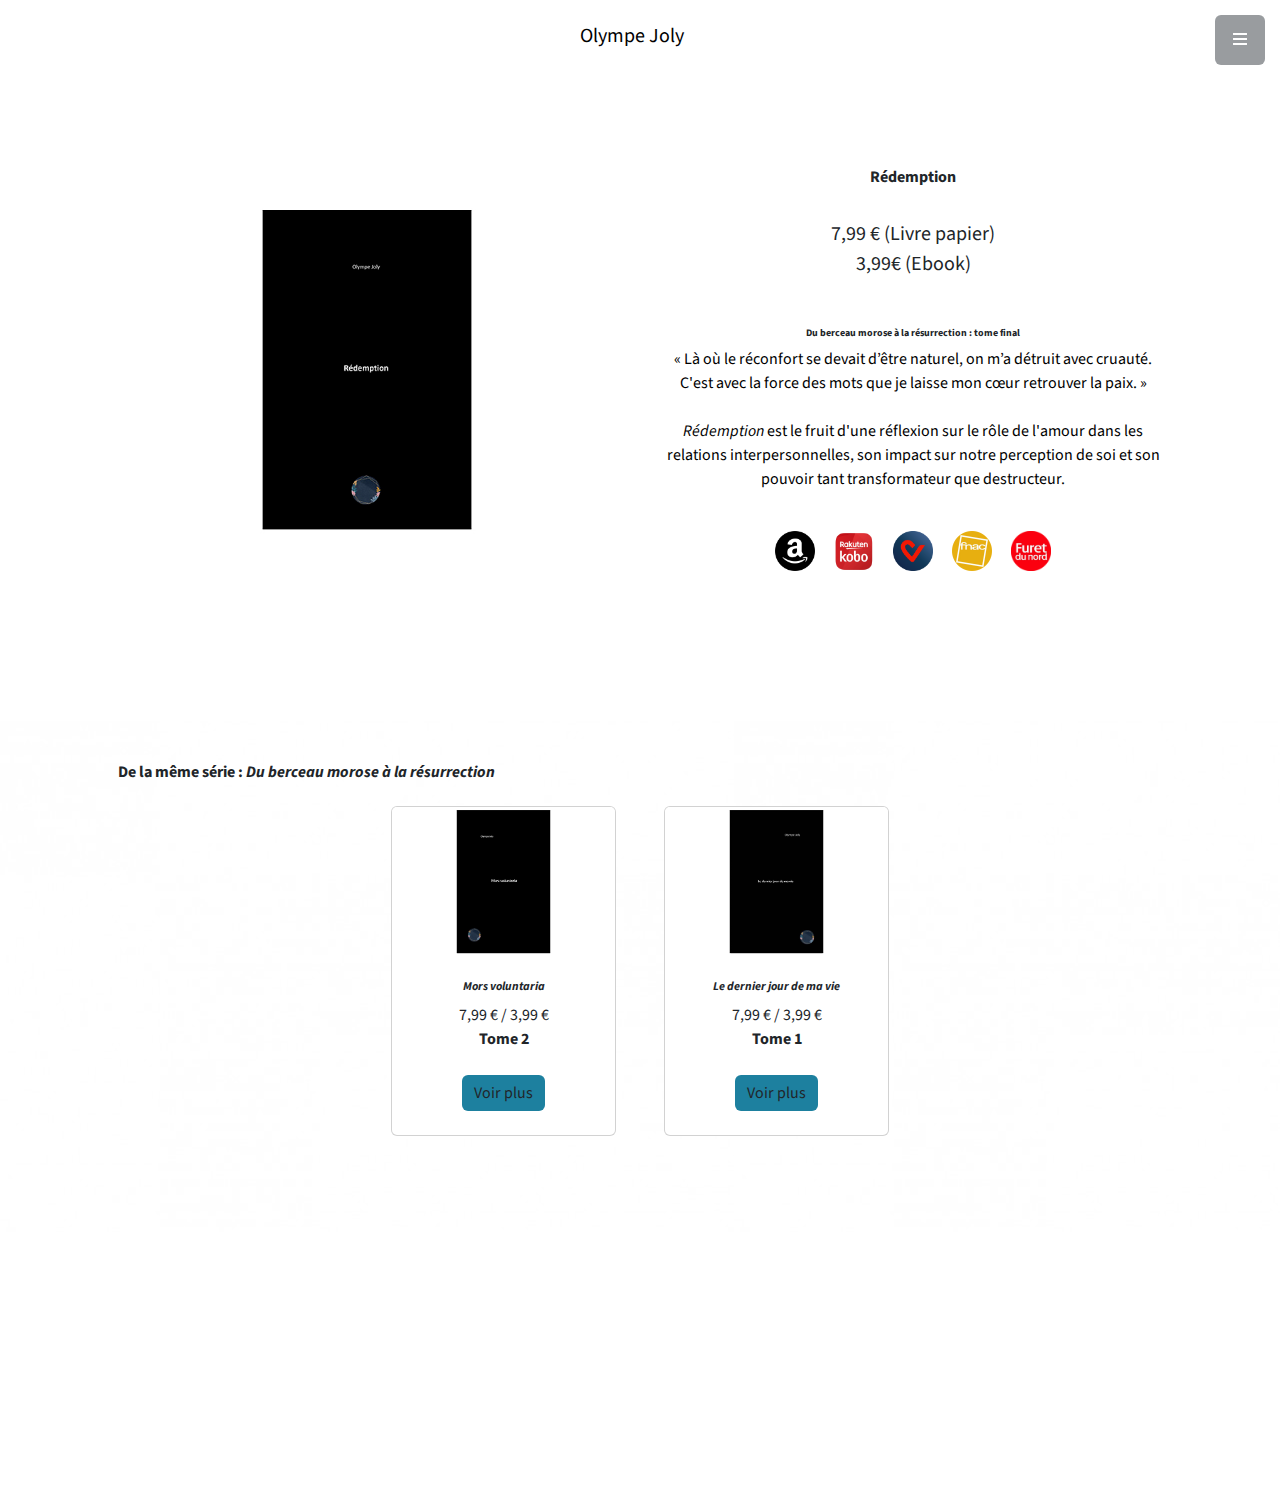
<file: redemption.html>
<!DOCTYPE html>
<html data-bs-theme="light" lang="fr">

<head>
    <meta charset="utf-8">
<!-- Google tag (gtag.js) -->
<script async src="https://www.googletagmanager.com/gtag/js?id=G-TLGG3C8LD4"></script>
<script>
  window.dataLayer = window.dataLayer || [];
  function gtag(){dataLayer.push(arguments);}
  gtag('js', new Date());

  gtag('config', 'G-TLGG3C8LD4');
</script>
<script type="text/javascript" src="//cookie.eurowebpage.com/cookie.js?skin=cookielaw3&amp;position=bottom_left&amp;box_radius=30&amp;animation=shake&amp;link_color=1e92c4&amp;learnmore=En%20savoir%20plus&amp;accept_text=Ok&amp;morelink=https%3A%2F%2Fwww.olympejoly.fr%2Fpdc&amp;msg=Ce%20site%20utilise%20des%20cookies%20pour%20vous%20offrir%20la%20meilleure%20exp%C3%A9rience%20possible.%3Cbr%3E%3Cbr%3E&amp;accept_radius=30&amp;accept_background=e28827&amp;bg_color=fefefe"></script>

<!-- MailerLite Universal -->
<script>
    (function(w,d,e,u,f,l,n){w[f]=w[f]||function(){(w[f].q=w[f].q||[])
    .push(arguments);},l=d.createElement(e),l.async=1,l.src=u,
    n=d.getElementsByTagName(e)[0],n.parentNode.insertBefore(l,n);})
    (window,document,'script','https://assets.mailerlite.com/js/universal.js','ml');
    ml('account', '719796');
</script>
<!-- End MailerLite Universal -->
    <meta name="viewport" content="width=device-width initial-scale=1.0 maximum-scale=1.0">
    <title>Rédemption - Olympe Joly</title>
    <link rel="canonical" href="https://www.olympejoly.fr/redemption.html">
    <meta property="og:url" content="https://www.olympejoly.fr/redemption.html">
    <meta property="og:description" content="Une rédemption, une résilience, un pardon, une reconstruction... Toute la vérité et rien d'autre se dévoile dans ce dernier tome de ma série 𝘋𝘶 𝘣𝘦𝘳𝘤𝘦𝘢𝘶 𝘮𝘰𝘳𝘰𝘴𝘦 𝑎̀ 𝘭𝘢 𝘳é𝘴𝘶𝘳𝘳𝘦𝘤𝘵𝘪𝘰𝘯.">
    <meta name="twitter:image" content="https://www.olympejoly.fr/assets/img/Rédemption-OlympeJoly(Premièredecouverture).jpg">
    <meta name="twitter:title" content="Olympe Joly - Rédemption">
    <meta property="og:image" content="https://www.olympejoly.fr/assets/img/Rédemption-OlympeJoly(Premièredecouverture).jpg">
    <meta property="og:type" content="website">
    <meta name="twitter:card" content="summary">
    <meta name="description" content="Une rédemption, une résilience, un pardon, une reconstruction... Toute la vérité et rien d'autre se dévoile dans ce dernier tome de ma série 𝘋𝘶 𝘣𝘦𝘳𝘤𝘦𝘢𝘶 𝘮𝘰𝘳𝘰𝘴𝘦 𝑎̀ 𝘭𝘢 𝘳é𝘴𝘶𝘳𝘳𝘦𝘤𝘵𝘪𝘰𝘯.">
    <meta name="twitter:description" content="Une rédemption, une résilience, un pardon, une reconstruction... Toute la vérité et rien d'autre se dévoile dans ce dernier tome de ma série 𝘋𝘶 𝘣𝘦𝘳𝘤𝘦𝘢𝘶 𝘮𝘰𝘳𝘰𝘴𝘦 𝑎̀ 𝘭𝘢 𝘳é𝘴𝘶𝘳𝘳𝘦𝘤𝘵𝘪𝘰𝘯..">
    <link rel="apple-touch-icon" type="image/png" sizes="180x180" href="assets/img/ios180.png">
    <link rel="icon" type="image/png" sizes="16x16" href="assets/img/favicon16.png">
    <link rel="icon" type="image/png" sizes="32x32" href="assets/img/fabicon32.png">
    <link rel="icon" type="image/png" sizes="180x180" href="assets/img/ios180.png">
    <link rel="icon" type="image/png" sizes="192x192" href="assets/img/android192.png">
    <link rel="icon" type="image/png" sizes="512x512" href="assets/img/androidss512.png">
    <link rel="stylesheet" href="assets/bootstrap/css/bootstrap.min.css">
    <link rel="manifest" href="manifest.json" crossorigin="use-credentials">
    <link rel="stylesheet" href="https://fonts.googleapis.com/css?family=Source+Sans+Pro:300,400,700,300italic,400italic,700italic&amp;display=swap">
    <link rel="stylesheet" href="assets/fonts/fontawesome-all.min.css">
    <link rel="stylesheet" href="assets/fonts/font-awesome.min.css">
    <link rel="stylesheet" href="assets/fonts/fontawesome5-overrides.min.css">
    <link rel="stylesheet" href="assets/css/aos.min.css">
    <link rel="stylesheet" href="assets/css/style.css">
</head>

<body style="background: var(--bs-body-bg);"><a class="menu-toggle rounded" href="#"><i class="fas fa-bars"></i></a>
    <nav class="navbar navbar-expand navbar-light" id="sidebar-wrapper">
        <div class="container"><button data-bs-toggle="collapse" data-bs-target="#" class="navbar-toggler d-none"></button>
            <div class="collapse navbar-collapse">
                <ul class="navbar-nav sidebar-nav" id="sidebar-nav">
                    <li class="nav-item sidebar-brand"><a class="nav-link active nav-link active js-scroll-trigger" href="#page-top">Olympe Joly</a></li>
                    <li class="nav-item sidebar-nav-item"><a class="nav-link nav-link js-scroll-trigger" href="index.html">Accueil</a></li>
                    <li class="nav-item sidebar-nav-item"><a class="nav-link js-scroll-trigger" href="livres.html">Livres</a></li>
                    <li class="nav-item sidebar-nav-item"><a class="nav-link nav-link js-scroll-trigger" href="contact.html">Contact</a></li>
                </ul>
            </div>
        </div>
    </nav>
    <nav class="navbar navbar-expand-md bg-body py-3">
        <div class="container"><a class="navbar-brand d-flex align-items-center" href="index.html"><span>Olympe Joly</span></a>
            <div class="collapse navbar-collapse flex-grow-0 order-md-first" id="navcol-4">
                <ul class="navbar-nav me-auto"></ul>
            </div>
            <div class="d-none d-md-block"></div>
        </div>
    </nav>
    <section class="py-5" style="text-align: center;">
        <div class="container px-4 px-lg-5 my-5">
            <div class="row gx-4 gx-lg-5 align-items-center">
                <div class="col-md-6"><img class="card-img-top mb-5 mb-md-0" src="assets/img/Rédemption-OlympeJoly(Premièredecouverture).jpg" alt="Rédemption - Olympe Joly" id="slider-image"/>


</div>
                <div class="col-md-6">
                    <h1 class="display-5 fw-bolder" style="font-size: 16px;">Rédemption</h1><br>
                    <div class="fs-5 mb-5"><span>7,99 € (Livre papier) <br> 3,99€ (Ebook)</span><br></div>
                    <h1 style="font-size: 10px;">Du berceau morose à la résurrection : tome final</h1><p class="lead" style="font-size: 16px;text-align: center;"><strong><span style="color: rgb(0, 0, 0);">« Là où le réconfort se devait d’être naturel, on m’a détruit avec cruauté. C'est avec la force des mots que je laisse mon cœur retrouver la paix. »
    <br>
    <br>
    <i>Rédemption</i> est le fruit d'une réflexion sur le rôle de l'amour dans les relations interpersonnelles, son impact sur notre perception de soi et son pouvoir tant transformateur que destructeur.</span></strong></p><br><div class="oKdM2c ZZyype"><div id="h.72bc3acd189023a_0" class="hJDwNd-AhqUyc-OwsYgb Ft7HRd-AhqUyc-OwsYgb jXK9ad D2fZ2 zu5uec wHaque g5GTcb"><div class="jXK9ad-SmKAyb"><div class="tyJCtd baZpAe"><div class="i2gjFc Mi644 j2p0Pb jb5jud">
    <a href="https://www.amazon.fr/dp/B0CP6NHXJB" target="_blank" class="RNpQXe" style="width: 40px; height: 40px; margin: 8px;"><img src="assets/img/LogoAmazon.png" alt="Rédemption d'Olympe Joly sur Amazon" class="xbGufb" style="width: 40px; height: 40px;" width="40" height="40"></a>
     <a href="https://www.kobo.com/fr/fr/ebook/redemption-625" target="_blank" class="RNpQXe" style="width: 40px; height: 40px; margin: 8px;"><img src="assets/img/LogoRakutenKobo.png" alt="Rédemption d'Olympe Joly sur Rakuten Kobo" class="xbGufb" style="width: 40px; height: 40px;" width="40" height="40"></a>
    <a href="https://shop.vivlio.com/product/9791042400798_9791042400798_10024/redemption" target="_blank" class="RNpQXe" style="width: 40px; height: 40px; margin: 8px;"><img src="assets/img/Logovivlio.png" alt="Rédemption d'Olympe Joly sur vivlio" class="xbGufb" style="width: 40px; height: 40px;" width="40" height="40"></a>
    <a href="https://www.fnac.com/livre-numerique/a20665508/Olympe-Joly-Redemption#FORMAT=ebook%20(ePub)" target="_blank" class="RNpQXe" style="width: 40px; height: 40px; margin: 8px;"><img src="assets/img/LogoFnac.png" alt="Rédemption d'Olympe Joly à La Fnac" class="xbGufb" style="width: 40px; height: 40px;" width="40" height="40"></a>
    <a href="https://www.furet.com/ebooks/redemption-joly-olympe-9791042400798_9791042400798_10024.html" target="_blank" class="RNpQXe" style="width: 40px; height: 40px; margin: 8px;"><img src="assets/img/LogoFuretdunord.png" alt="Rédemption d'Olympe Joly au Furet du nord" class="xbGufb" style="width: 40px; height: 40px;" width="40" height="40"></a>
                </div>
            </div>
        </div>
    </section>
    <section class="bg-light py-5" style="background: url(assets/img/fondblanc.jpg), var(--bs-body-bg);border-color: var(--bs-body-bg);">
        <div class="container px-4 px-lg-5 mt-5">
            <h2 class="fw-bolder mb-4" style="font-size: 16px;">De la même série : <em>Du berceau morose à la résurrection</em></h2>
            <div class="row gx-4 gx-lg-5 row-cols-2 row-cols-md-3 row-cols-xl-4 justify-content-center">
                <div class="col mb-5">
                    <div class="card h-100"><img class="card-img-top w-100 d-block card-img-top" src="assets/img/Morsvoluntaria-OlympeJoly(Premièredecouverture).jpg" alt="...">
                        <div class="card-body p-4">
                            <div class="text-center">
                                <h5 class="fw-bolder" style="font-size: 12px;"><em>Mors voluntaria</em></h5><span>7,99 € / 3,99 € </span>
<br><b>Tome 2</b>
                            </div>
                        </div>
                        <div class="card-footer bg-transparent p-4 pt-0 border-top-0">
                            <div class="text-center" style="border-color: var(--bs-card-bg);"><a class="btn btn-outline-dark mt-auto" role="button" href="morsvoluntaria.html" style="background: rgb(29, 128, 159);border-style: none;">Voir plus</a></div>
                        </div>
                    </div>
                </div>
                <div class="col mb-5">
                    <div class="card h-100"><img class="card-img-top w-100 d-block card-img-top" src="assets/img/Ledernierjourdemavie-OlympeJoly(Premieredecouverture).jpg" alt="...">
                        <div class="card-body p-4">
                            <div class="text-center">
                                <h5 class="fw-bolder" style="font-size: 12px;"><em>Le dernier jour de ma vie</em></h5><span>7,99 € / 3,99 € </span>
<br><b>Tome 1</b>
                            </div>
                        </div>
                        <div class="card-footer bg-transparent p-4 pt-0 border-top-0">
                            <div class="text-center" style="border-color: var(--bs-card-bg);"><a class="btn btn-outline-dark mt-auto" role="button" href="ledernierjourdemavie.html" style="background: rgb(29, 128, 159);border-style: none;">Voir plus</a></div>
                        </div>
                    </div>
                </div>
            </div>
        </div>
    </section>
    <footer data-aos="fade" data-aos-duration="1000"><footer id="footerpad" style="background: var(--bs-body-bg);">
    <div class="container">
        <div class="row" style="margin-left: -1px;margin-right: -2px;">
            <div class="col-md-6 col-lg-8 mx-auto">
                <ul class="list-inline text-center">
                    <li class="list-inline-item"><span class="fa-stack fa-lg"><a href="https://www.instagram.com/olympejy" target="_blank"><i class="fa fa-twitter fa-stack-1x fa-inverse"></i><svg class="bi bi-instagram fa-stack-2x" xmlns="http://www.w3.org/2000/svg" width="1em" height="1em" fill="currentColor" viewBox="0 0 16 16">
                                    <path d="M8 0C5.829 0 5.556.01 4.703.048 3.85.088 3.269.222 2.76.42a3.917 3.917 0 0 0-1.417.923A3.927 3.927 0 0 0 .42 2.76C.222 3.268.087 3.85.048 4.7.01 5.555 0 5.827 0 8.001c0 2.172.01 2.444.048 3.297.04.852.174 1.433.372 1.942.205.526.478.972.923 1.417.444.445.89.719 1.416.923.51.198 1.09.333 1.942.372C5.555 15.99 5.827 16 8 16s2.444-.01 3.298-.048c.851-.04 1.434-.174 1.943-.372a3.916 3.916 0 0 0 1.416-.923c.445-.445.718-.891.923-1.417.197-.509.332-1.09.372-1.942C15.99 10.445 16 10.173 16 8s-.01-2.445-.048-3.299c-.04-.851-.175-1.433-.372-1.941a3.926 3.926 0 0 0-.923-1.417A3.911 3.911 0 0 0 13.24.42c-.51-.198-1.092-.333-1.943-.372C10.443.01 10.172 0 7.998 0h.003zm-.717 1.442h.718c2.136 0 2.389.007 3.232.046.78.035 1.204.166 1.486.275.373.145.64.319.92.599.28.28.453.546.598.92.11.281.24.705.275 1.485.039.843.047 1.096.047 3.231s-.008 2.389-.047 3.232c-.035.78-.166 1.203-.275 1.485a2.47 2.47 0 0 1-.599.919c-.28.28-.546.453-.92.598-.28.11-.704.24-1.485.276-.843.038-1.096.047-3.232.047s-2.39-.009-3.233-.047c-.78-.036-1.203-.166-1.485-.276a2.478 2.478 0 0 1-.92-.598 2.48 2.48 0 0 1-.6-.92c-.109-.281-.24-.705-.275-1.485-.038-.843-.046-1.096-.046-3.233 0-2.136.008-2.388.046-3.231.036-.78.166-1.204.276-1.486.145-.373.319-.64.599-.92.28-.28.546-.453.92-.598.282-.11.705-.24 1.485-.276.738-.034 1.024-.044 2.515-.045v.002zm4.988 1.328a.96.96 0 1 0 0 1.92.96.96 0 0 0 0-1.92zm-4.27 1.122a4.109 4.109 0 1 0 0 8.217 4.109 4.109 0 0 0 0-8.217zm0 1.441a2.667 2.667 0 1 1 0 5.334 2.667 2.667 0 0 1 0-5.334z"></path>
                                </svg></a></span></li>
                    <li class="list-inline-item"><span class="fa-stack fa-lg"><a href="https://www.x.com/olympejy" target="_blank"><svg class="bi bi-x-square-fill fa-stack-2x" xmlns="http://www.w3.org/2000/svg" width="1em" height="1em" fill="currentColor" viewBox="0 0 16 16">
                                    <path d="M2 0a2 2 0 0 0-2 2v12a2 2 0 0 0 2 2h12a2 2 0 0 0 2-2V2a2 2 0 0 0-2-2H2zm3.354 4.646L8 7.293l2.646-2.647a.5.5 0 0 1 .708.708L8.707 8l2.647 2.646a.5.5 0 0 1-.708.708L8 8.707l-2.646 2.647a.5.5 0 0 1-.708-.708L7.293 8 4.646 5.354a.5.5 0 1 1 .708-.708z"></path>
                                </svg></a></span></li>
                    <li class="list-inline-item"><span class="fa-stack fa-lg"><a href="https://www.linkedin.com/in/olympej" target="_blank"><svg class="bi bi-linkedin fa-stack-2x" xmlns="http://www.w3.org/2000/svg" width="1em" height="1em" fill="currentColor" viewBox="0 0 16 16">
                                    <path d="M0 1.146C0 .513.526 0 1.175 0h13.65C15.474 0 16 .513 16 1.146v13.708c0 .633-.526 1.146-1.175 1.146H1.175C.526 16 0 15.487 0 14.854V1.146zm4.943 12.248V6.169H2.542v7.225h2.401zm-1.2-8.212c.837 0 1.358-.554 1.358-1.248-.015-.709-.52-1.248-1.342-1.248-.822 0-1.359.54-1.359 1.248 0 .694.521 1.248 1.327 1.248h.016zm4.908 8.212V9.359c0-.216.016-.432.08-.586.173-.431.568-.878 1.232-.878.869 0 1.216.662 1.216 1.634v3.865h2.401V9.25c0-2.22-1.184-3.252-2.764-3.252-1.274 0-1.845.7-2.165 1.193v.025h-.016a5.54 5.54 0 0 1 .016-.025V6.169h-2.4c.03.678 0 7.225 0 7.225h2.4z"></path>
                                </svg></a></span></li>
                </ul>
                <p class="text-center text-muted copyright">© Olympe Joly <br />2025<br /><br /><a href="ml.html" style="text-decoration: none;"><span style="color: rgb(0, 0, 0);">Mentions légales<br /></span></a><a href="pdc.html" style="text-decoration: none;"><span style="color: rgb(0, 0, 0);">Politique de confidentialité</span></a></p>
            </div>
        </div>
    </div>
</footer></footer>
    <script src="assets/js/jquery.min.js"></script>
    <script src="assets/bootstrap/js/bootstrap.min.js"></script>
    <script src="assets/js/aos.min.js"></script>
    <script src="assets/js/bs-init.js"></script>
    <script src="https://cdn.jsdelivr.net/npm/bootstrap@5.2.3/dist/js/bootstrap.bundle.min.js" type="module"></script>
    <script src="assets/js/scripts.js"></script>
</body>

</html>
</file>
<file: assets/css/style.css>
/* @keyframes cloudFloat {
  0% { transform: translateX(0) translateY(3px); }
  100% { transform: translateX(1000px) translateY(0); }
} */

#footerpad {
  padding-top: 2rem;
  padding-bottom: 2rem;
  background-color: #2c3e50;
  color: #fff;
}

html, body {
  width: 100%;
  height: 100%;
  margin: 0;
  padding: 0;
}

img {
  max-width: 100%;
}

input[type="text"], input[type="email"], input[type="tel"], textarea {
  border-radius: 0!important;
}

input[type="text"], input[type="email"], input[type="tel"], textarea {
  border-radius: 8px!important;
}

.btn-primary:hover {
  color: #fff;
  background-color: #4daade;
  border-color: #4daade;
  box-shadow: 0 10px 15px rgba(157,157,157,0.4);
}

.btn-primary:not(:disabled):not(.disabled).active, .btn-primary:not(:disabled):not(.disabled):active, .show > .btn-primary.dropdown-toggle {
  color: #fff;
  background-color: #182a34;
  border-color: #4daade;
}

.animated {
  -webkit-animation-duration: 1s;
  animation-duration: 1s;
  -webkit-animation-fill-mode: both;
  animation-fill-mode: both;
}

.animated.infinite {
  -webkit-animation-iteration-count: infinite;
  animation-iteration-count: infinite;
}

.animated.hinge {
  -webkit-animation-duration: 2s;
  animation-duration: 2s;
}

.animated.bounceIn, .animated.bounceOut, .animated.flipOutX, .animated.flipOutY {
  -webkit-animation-duration: .75s;
  animation-duration: .75s;
}

@keyframes bounce {
  0%, 20%, 53%, 80%, to {
    -webkit-animation-timing-function: cubic-bezier(.215,.61,.355,1);
    animation-timing-function: cubic-bezier(.215,.61,.355,1);
    -webkit-transform: translateZ(0);
    transform: translateZ(0);
  }
  40%, 43% {
    -webkit-transform: translate3d(0,-30px,0);
    transform: translate3d(0,-30px,0);
  }
  40%, 43%, 70% {
    -webkit-animation-timing-function: cubic-bezier(.755,.05,.855,.06);
    animation-timing-function: cubic-bezier(.755,.05,.855,.06);
  }
  70% {
    -webkit-transform: translate3d(0,-15px,0);
    transform: translate3d(0,-15px,0);
  }
  90% {
    -webkit-transform: translate3d(0,-4px,0);
    transform: translate3d(0,-4px,0);
  }
}

.bounce {
  -webkit-animation-name: bounce;
  animation-name: bounce;
  -webkit-transform-origin: center bottom;
  transform-origin: center bottom;
}

@keyframes flash {
  0%, 50%, to {
    opacity: 1;
  }
  25%, 75% {
    opacity: 0;
  }
}

.flash {
  -webkit-animation-name: flash;
  animation-name: flash;
}

@keyframes pulse {
  0% {
    -webkit-transform: scaleX(1);
    transform: scaleX(1);
  }
  50% {
    -webkit-transform: scale3d(1.05,1.05,1.05);
    transform: scale3d(1.05,1.05,1.05);
  }
  to {
    -webkit-transform: scaleX(1);
    transform: scaleX(1);
  }
}

.pulse {
  -webkit-animation-name: pulse;
  animation-name: pulse;
}

@keyframes rubberBand {
  0% {
    -webkit-transform: scaleX(1);
    transform: scaleX(1);
  }
  30% {
    -webkit-transform: scale3d(1.25,.75,1);
    transform: scale3d(1.25,.75,1);
  }
  40% {
    -webkit-transform: scale3d(.75,1.25,1);
    transform: scale3d(.75,1.25,1);
  }
  50% {
    -webkit-transform: scale3d(1.15,.85,1);
    transform: scale3d(1.15,.85,1);
  }
  65% {
    -webkit-transform: scale3d(.95,1.05,1);
    transform: scale3d(.95,1.05,1);
  }
  75% {
    -webkit-transform: scale3d(1.05,.95,1);
    transform: scale3d(1.05,.95,1);
  }
  to {
    -webkit-transform: scaleX(1);
    transform: scaleX(1);
  }
}

.rubberBand {
  -webkit-animation-name: rubberBand;
  animation-name: rubberBand;
}

@keyframes shake {
  0%, to {
    -webkit-transform: translateZ(0);
    transform: translateZ(0);
  }
  10%, 30%, 50%, 70%, 90% {
    -webkit-transform: translate3d(-10px,0,0);
    transform: translate3d(-10px,0,0);
  }
  20%, 40%, 60%, 80% {
    -webkit-transform: translate3d(10px,0,0);
    transform: translate3d(10px,0,0);
  }
}

.shake {
  -webkit-animation-name: shake;
  animation-name: shake;
}

@keyframes headShake {
  0% {
    -webkit-transform: translateX(0);
    transform: translateX(0);
  }
  6.5% {
    -webkit-transform: translateX(-6px) rotateY(-9deg);
    transform: translateX(-6px) rotateY(-9deg);
  }
  18.5% {
    -webkit-transform: translateX(5px) rotateY(7deg);
    transform: translateX(5px) rotateY(7deg);
  }
  31.5% {
    -webkit-transform: translateX(-3px) rotateY(-5deg);
    transform: translateX(-3px) rotateY(-5deg);
  }
  43.5% {
    -webkit-transform: translateX(2px) rotateY(3deg);
    transform: translateX(2px) rotateY(3deg);
  }
  50% {
    -webkit-transform: translateX(0);
    transform: translateX(0);
  }
}

.headShake {
  -webkit-animation-timing-function: ease-in-out;
  animation-timing-function: ease-in-out;
  -webkit-animation-name: headShake;
  animation-name: headShake;
}

@keyframes swing {
  20% {
    -webkit-transform: rotate(15deg);
    transform: rotate(15deg);
  }
  40% {
    -webkit-transform: rotate(-10deg);
    transform: rotate(-10deg);
  }
  60% {
    -webkit-transform: rotate(5deg);
    transform: rotate(5deg);
  }
  80% {
    -webkit-transform: rotate(-5deg);
    transform: rotate(-5deg);
  }
  to {
    -webkit-transform: rotate(0deg);
    transform: rotate(0deg);
  }
}

.swing {
  -webkit-transform-origin: top center;
  transform-origin: top center;
  -webkit-animation-name: swing;
  animation-name: swing;
}

@keyframes tada {
  0% {
    -webkit-transform: scaleX(1);
    transform: scaleX(1);
  }
  10%, 20% {
    -webkit-transform: scale3d(.9,.9,.9) rotate(-3deg);
    transform: scale3d(.9,.9,.9) rotate(-3deg);
  }
  30%, 50%, 70%, 90% {
    -webkit-transform: scale3d(1.1,1.1,1.1) rotate(3deg);
    transform: scale3d(1.1,1.1,1.1) rotate(3deg);
  }
  40%, 60%, 80% {
    -webkit-transform: scale3d(1.1,1.1,1.1) rotate(-3deg);
    transform: scale3d(1.1,1.1,1.1) rotate(-3deg);
  }
  to {
    -webkit-transform: scaleX(1);
    transform: scaleX(1);
  }
}

.tada {
  -webkit-animation-name: tada;
  animation-name: tada;
}

@keyframes wobble {
  0% {
    -webkit-transform: none;
    transform: none;
  }
  15% {
    -webkit-transform: translate3d(-25%,0,0) rotate(-5deg);
    transform: translate3d(-25%,0,0) rotate(-5deg);
  }
  30% {
    -webkit-transform: translate3d(20%,0,0) rotate(3deg);
    transform: translate3d(20%,0,0) rotate(3deg);
  }
  45% {
    -webkit-transform: translate3d(-15%,0,0) rotate(-3deg);
    transform: translate3d(-15%,0,0) rotate(-3deg);
  }
  60% {
    -webkit-transform: translate3d(10%,0,0) rotate(2deg);
    transform: translate3d(10%,0,0) rotate(2deg);
  }
  75% {
    -webkit-transform: translate3d(-5%,0,0) rotate(-1deg);
    transform: translate3d(-5%,0,0) rotate(-1deg);
  }
  to {
    -webkit-transform: none;
    transform: none;
  }
}

.wobble {
  -webkit-animation-name: wobble;
  animation-name: wobble;
}

@keyframes jello {
  0%, 11.1%, to {
    -webkit-transform: none;
    transform: none;
  }
  22.2% {
    -webkit-transform: skewX(-12.5deg) skewY(-12.5deg);
    transform: skewX(-12.5deg) skewY(-12.5deg);
  }
  33.3% {
    -webkit-transform: skewX(6.25deg) skewY(6.25deg);
    transform: skewX(6.25deg) skewY(6.25deg);
  }
  44.4% {
    -webkit-transform: skewX(-3.125deg) skewY(-3.125deg);
    transform: skewX(-3.125deg) skewY(-3.125deg);
  }
  55.5% {
    -webkit-transform: skewX(1.5625deg) skewY(1.5625deg);
    transform: skewX(1.5625deg) skewY(1.5625deg);
  }
  66.6% {
    -webkit-transform: skewX(-.78125deg) skewY(-.78125deg);
    transform: skewX(-.78125deg) skewY(-.78125deg);
  }
  77.7% {
    -webkit-transform: skewX(.390625deg) skewY(.390625deg);
    transform: skewX(.390625deg) skewY(.390625deg);
  }
  88.8% {
    -webkit-transform: skewX(-.1953125deg) skewY(-.1953125deg);
    transform: skewX(-.1953125deg) skewY(-.1953125deg);
  }
}

.jello {
  -webkit-animation-name: jello;
  animation-name: jello;
  -webkit-transform-origin: center;
  transform-origin: center;
}

@keyframes bounceIn {
  0%, 20%, 40%, 60%, 80%, to {
    -webkit-animation-timing-function: cubic-bezier(.215,.61,.355,1);
    animation-timing-function: cubic-bezier(.215,.61,.355,1);
  }
  0% {
    opacity: 0;
    -webkit-transform: scale3d(.3,.3,.3);
    transform: scale3d(.3,.3,.3);
  }
  20% {
    -webkit-transform: scale3d(1.1,1.1,1.1);
    transform: scale3d(1.1,1.1,1.1);
  }
  40% {
    -webkit-transform: scale3d(.9,.9,.9);
    transform: scale3d(.9,.9,.9);
  }
  60% {
    opacity: 1;
    -webkit-transform: scale3d(1.03,1.03,1.03);
    transform: scale3d(1.03,1.03,1.03);
  }
  80% {
    -webkit-transform: scale3d(.97,.97,.97);
    transform: scale3d(.97,.97,.97);
  }
  to {
    opacity: 1;
    -webkit-transform: scaleX(1);
    transform: scaleX(1);
  }
}

.bounceIn {
  -webkit-animation-name: bounceIn;
  animation-name: bounceIn;
}

@keyframes bounceInDown {
  0%, 60%, 75%, 90%, to {
    -webkit-animation-timing-function: cubic-bezier(.215,.61,.355,1);
    animation-timing-function: cubic-bezier(.215,.61,.355,1);
  }
  0% {
    opacity: 0;
    -webkit-transform: translate3d(0,-3000px,0);
    transform: translate3d(0,-3000px,0);
  }
  60% {
    opacity: 1;
    -webkit-transform: translate3d(0,25px,0);
    transform: translate3d(0,25px,0);
  }
  75% {
    -webkit-transform: translate3d(0,-10px,0);
    transform: translate3d(0,-10px,0);
  }
  90% {
    -webkit-transform: translate3d(0,5px,0);
    transform: translate3d(0,5px,0);
  }
  to {
    -webkit-transform: none;
    transform: none;
  }
}

.bounceInDown {
  -webkit-animation-name: bounceInDown;
  animation-name: bounceInDown;
}

@keyframes bounceInLeft {
  0%, 60%, 75%, 90%, to {
    -webkit-animation-timing-function: cubic-bezier(.215,.61,.355,1);
    animation-timing-function: cubic-bezier(.215,.61,.355,1);
  }
  0% {
    opacity: 0;
    -webkit-transform: translate3d(-3000px,0,0);
    transform: translate3d(-3000px,0,0);
  }
  60% {
    opacity: 1;
    -webkit-transform: translate3d(25px,0,0);
    transform: translate3d(25px,0,0);
  }
  75% {
    -webkit-transform: translate3d(-10px,0,0);
    transform: translate3d(-10px,0,0);
  }
  90% {
    -webkit-transform: translate3d(5px,0,0);
    transform: translate3d(5px,0,0);
  }
  to {
    -webkit-transform: none;
    transform: none;
  }
}

.bounceInLeft {
  -webkit-animation-name: bounceInLeft;
  animation-name: bounceInLeft;
}

@keyframes bounceInRight {
  0%, 60%, 75%, 90%, to {
    -webkit-animation-timing-function: cubic-bezier(.215,.61,.355,1);
    animation-timing-function: cubic-bezier(.215,.61,.355,1);
  }
  0% {
    opacity: 0;
    -webkit-transform: translate3d(3000px,0,0);
    transform: translate3d(3000px,0,0);
  }
  60% {
    opacity: 1;
    -webkit-transform: translate3d(-25px,0,0);
    transform: translate3d(-25px,0,0);
  }
  75% {
    -webkit-transform: translate3d(10px,0,0);
    transform: translate3d(10px,0,0);
  }
  90% {
    -webkit-transform: translate3d(-5px,0,0);
    transform: translate3d(-5px,0,0);
  }
  to {
    -webkit-transform: none;
    transform: none;
  }
}

.bounceInRight {
  -webkit-animation-name: bounceInRight;
  animation-name: bounceInRight;
}

@keyframes bounceInUp {
  0%, 60%, 75%, 90%, to {
    -webkit-animation-timing-function: cubic-bezier(.215,.61,.355,1);
    animation-timing-function: cubic-bezier(.215,.61,.355,1);
  }
  0% {
    opacity: 0;
    -webkit-transform: translate3d(0,3000px,0);
    transform: translate3d(0,3000px,0);
  }
  60% {
    opacity: 1;
    -webkit-transform: translate3d(0,-20px,0);
    transform: translate3d(0,-20px,0);
  }
  75% {
    -webkit-transform: translate3d(0,10px,0);
    transform: translate3d(0,10px,0);
  }
  90% {
    -webkit-transform: translate3d(0,-5px,0);
    transform: translate3d(0,-5px,0);
  }
  to {
    -webkit-transform: translateZ(0);
    transform: translateZ(0);
  }
}

.bounceInUp {
  -webkit-animation-name: bounceInUp;
  animation-name: bounceInUp;
}

@keyframes bounceOut {
  20% {
    -webkit-transform: scale3d(.9,.9,.9);
    transform: scale3d(.9,.9,.9);
  }
  50%, 55% {
    opacity: 1;
    -webkit-transform: scale3d(1.1,1.1,1.1);
    transform: scale3d(1.1,1.1,1.1);
  }
  to {
    opacity: 0;
    -webkit-transform: scale3d(.3,.3,.3);
    transform: scale3d(.3,.3,.3);
  }
}

.bounceOut {
  -webkit-animation-name: bounceOut;
  animation-name: bounceOut;
}

@keyframes bounceOutDown {
  20% {
    -webkit-transform: translate3d(0,10px,0);
    transform: translate3d(0,10px,0);
  }
  40%, 45% {
    opacity: 1;
    -webkit-transform: translate3d(0,-20px,0);
    transform: translate3d(0,-20px,0);
  }
  to {
    opacity: 0;
    -webkit-transform: translate3d(0,2000px,0);
    transform: translate3d(0,2000px,0);
  }
}

.bounceOutDown {
  -webkit-animation-name: bounceOutDown;
  animation-name: bounceOutDown;
}

@keyframes bounceOutLeft {
  20% {
    opacity: 1;
    -webkit-transform: translate3d(20px,0,0);
    transform: translate3d(20px,0,0);
  }
  to {
    opacity: 0;
    -webkit-transform: translate3d(-2000px,0,0);
    transform: translate3d(-2000px,0,0);
  }
}

.bounceOutLeft {
  -webkit-animation-name: bounceOutLeft;
  animation-name: bounceOutLeft;
}

@keyframes bounceOutRight {
  20% {
    opacity: 1;
    -webkit-transform: translate3d(-20px,0,0);
    transform: translate3d(-20px,0,0);
  }
  to {
    opacity: 0;
    -webkit-transform: translate3d(2000px,0,0);
    transform: translate3d(2000px,0,0);
  }
}

.bounceOutRight {
  -webkit-animation-name: bounceOutRight;
  animation-name: bounceOutRight;
}

@keyframes bounceOutUp {
  20% {
    -webkit-transform: translate3d(0,-10px,0);
    transform: translate3d(0,-10px,0);
  }
  40%, 45% {
    opacity: 1;
    -webkit-transform: translate3d(0,20px,0);
    transform: translate3d(0,20px,0);
  }
  to {
    opacity: 0;
    -webkit-transform: translate3d(0,-2000px,0);
    transform: translate3d(0,-2000px,0);
  }
}

.bounceOutUp {
  -webkit-animation-name: bounceOutUp;
  animation-name: bounceOutUp;
}

@keyframes fadeIn {
  0% {
    opacity: 0;
  }
  to {
    opacity: 1;
  }
}

.fadeIn {
  -webkit-animation-name: fadeIn;
  animation-name: fadeIn;
}

@keyframes fadeInDown {
  0% {
    opacity: 0;
    -webkit-transform: translate3d(0,-100%,0);
    transform: translate3d(0,-100%,0);
  }
  to {
    opacity: 1;
    -webkit-transform: none;
    transform: none;
  }
}

.fadeInDown {
  -webkit-animation-name: fadeInDown;
  animation-name: fadeInDown;
}

@keyframes fadeInDownBig {
  0% {
    opacity: 0;
    -webkit-transform: translate3d(0,-2000px,0);
    transform: translate3d(0,-2000px,0);
  }
  to {
    opacity: 1;
    -webkit-transform: none;
    transform: none;
  }
}

.fadeInDownBig {
  -webkit-animation-name: fadeInDownBig;
  animation-name: fadeInDownBig;
}

@keyframes fadeInLeft {
  0% {
    opacity: 0;
    -webkit-transform: translate3d(-100%,0,0);
    transform: translate3d(-100%,0,0);
  }
  to {
    opacity: 1;
    -webkit-transform: none;
    transform: none;
  }
}

.fadeInLeft {
  -webkit-animation-name: fadeInLeft;
  animation-name: fadeInLeft;
}

@keyframes fadeInLeftBig {
  0% {
    opacity: 0;
    -webkit-transform: translate3d(-2000px,0,0);
    transform: translate3d(-2000px,0,0);
  }
  to {
    opacity: 1;
    -webkit-transform: none;
    transform: none;
  }
}

.fadeInLeftBig {
  -webkit-animation-name: fadeInLeftBig;
  animation-name: fadeInLeftBig;
}

@keyframes fadeInRight {
  0% {
    opacity: 0;
    -webkit-transform: translate3d(100%,0,0);
    transform: translate3d(100%,0,0);
  }
  to {
    opacity: 1;
    -webkit-transform: none;
    transform: none;
  }
}

.fadeInRight {
  -webkit-animation-name: fadeInRight;
  animation-name: fadeInRight;
}

@keyframes fadeInRightBig {
  0% {
    opacity: 0;
    -webkit-transform: translate3d(2000px,0,0);
    transform: translate3d(2000px,0,0);
  }
  to {
    opacity: 1;
    -webkit-transform: none;
    transform: none;
  }
}

.fadeInRightBig {
  -webkit-animation-name: fadeInRightBig;
  animation-name: fadeInRightBig;
}

@keyframes fadeInUp {
  0% {
    opacity: 0;
    -webkit-transform: translate3d(0,100%,0);
    transform: translate3d(0,100%,0);
  }
  to {
    opacity: 1;
    -webkit-transform: none;
    transform: none;
  }
}

.fadeInUp {
  -webkit-animation-name: fadeInUp;
  animation-name: fadeInUp;
}

@keyframes fadeInUpBig {
  0% {
    opacity: 0;
    -webkit-transform: translate3d(0,2000px,0);
    transform: translate3d(0,2000px,0);
  }
  to {
    opacity: 1;
    -webkit-transform: none;
    transform: none;
  }
}

.fadeInUpBig {
  -webkit-animation-name: fadeInUpBig;
  animation-name: fadeInUpBig;
}

@keyframes fadeOut {
  0% {
    opacity: 1;
  }
  to {
    opacity: 0;
  }
}

.fadeOut {
  -webkit-animation-name: fadeOut;
  animation-name: fadeOut;
}

@keyframes fadeOutDown {
  0% {
    opacity: 1;
  }
  to {
    opacity: 0;
    -webkit-transform: translate3d(0,100%,0);
    transform: translate3d(0,100%,0);
  }
}

.fadeOutDown {
  -webkit-animation-name: fadeOutDown;
  animation-name: fadeOutDown;
}

@keyframes fadeOutDownBig {
  0% {
    opacity: 1;
  }
  to {
    opacity: 0;
    -webkit-transform: translate3d(0,2000px,0);
    transform: translate3d(0,2000px,0);
  }
}

.fadeOutDownBig {
  -webkit-animation-name: fadeOutDownBig;
  animation-name: fadeOutDownBig;
}

@keyframes fadeOutLeft {
  0% {
    opacity: 1;
  }
  to {
    opacity: 0;
    -webkit-transform: translate3d(-100%,0,0);
    transform: translate3d(-100%,0,0);
  }
}

.fadeOutLeft {
  -webkit-animation-name: fadeOutLeft;
  animation-name: fadeOutLeft;
}

@keyframes fadeOutLeftBig {
  0% {
    opacity: 1;
  }
  to {
    opacity: 0;
    -webkit-transform: translate3d(-2000px,0,0);
    transform: translate3d(-2000px,0,0);
  }
}

.fadeOutLeftBig {
  -webkit-animation-name: fadeOutLeftBig;
  animation-name: fadeOutLeftBig;
}

@keyframes fadeOutRight {
  0% {
    opacity: 1;
  }
  to {
    opacity: 0;
    -webkit-transform: translate3d(100%,0,0);
    transform: translate3d(100%,0,0);
  }
}

.fadeOutRight {
  -webkit-animation-name: fadeOutRight;
  animation-name: fadeOutRight;
}

@keyframes fadeOutRightBig {
  0% {
    opacity: 1;
  }
  to {
    opacity: 0;
    -webkit-transform: translate3d(2000px,0,0);
    transform: translate3d(2000px,0,0);
  }
}

.fadeOutRightBig {
  -webkit-animation-name: fadeOutRightBig;
  animation-name: fadeOutRightBig;
}

@keyframes fadeOutUp {
  0% {
    opacity: 1;
  }
  to {
    opacity: 0;
    -webkit-transform: translate3d(0,-100%,0);
    transform: translate3d(0,-100%,0);
  }
}

.fadeOutUp {
  -webkit-animation-name: fadeOutUp;
  animation-name: fadeOutUp;
}

@keyframes fadeOutUpBig {
  0% {
    opacity: 1;
  }
  to {
    opacity: 0;
    -webkit-transform: translate3d(0,-2000px,0);
    transform: translate3d(0,-2000px,0);
  }
}

.fadeOutUpBig {
  -webkit-animation-name: fadeOutUpBig;
  animation-name: fadeOutUpBig;
}

@keyframes flip {
  0% {
    -webkit-transform: perspective(400px) rotateY(-1turn);
    transform: perspective(400px) rotateY(-1turn);
  }
  0%, 40% {
    -webkit-animation-timing-function: ease-out;
    animation-timing-function: ease-out;
  }
  40% {
    -webkit-transform: perspective(400px) translateZ(150px) rotateY(-190deg);
    transform: perspective(400px) translateZ(150px) rotateY(-190deg);
  }
  50% {
    -webkit-transform: perspective(400px) translateZ(150px) rotateY(-170deg);
    transform: perspective(400px) translateZ(150px) rotateY(-170deg);
  }
  50%, 80% {
    -webkit-animation-timing-function: ease-in;
    animation-timing-function: ease-in;
  }
  80% {
    -webkit-transform: perspective(400px) scale3d(.95,.95,.95);
    transform: perspective(400px) scale3d(.95,.95,.95);
  }
  to {
    -webkit-transform: perspective(400px);
    transform: perspective(400px);
    -webkit-animation-timing-function: ease-in;
    animation-timing-function: ease-in;
  }
}

.animated.flip {
  -webkit-backface-visibility: visible;
  backface-visibility: visible;
  -webkit-animation-name: flip;
  animation-name: flip;
}

@keyframes flipInX {
  0% {
    -webkit-transform: perspective(400px) rotateX(90deg);
    transform: perspective(400px) rotateX(90deg);
    opacity: 0;
  }
  0%, 40% {
    -webkit-animation-timing-function: ease-in;
    animation-timing-function: ease-in;
  }
  40% {
    -webkit-transform: perspective(400px) rotateX(-20deg);
    transform: perspective(400px) rotateX(-20deg);
  }
  60% {
    -webkit-transform: perspective(400px) rotateX(10deg);
    transform: perspective(400px) rotateX(10deg);
    opacity: 1;
  }
  80% {
    -webkit-transform: perspective(400px) rotateX(-5deg);
    transform: perspective(400px) rotateX(-5deg);
  }
  to {
    -webkit-transform: perspective(400px);
    transform: perspective(400px);
  }
}

.flipInX {
  -webkit-backface-visibility: visible!important;
  backface-visibility: visible!important;
  -webkit-animation-name: flipInX;
  animation-name: flipInX;
}

@keyframes flipInY {
  0% {
    -webkit-transform: perspective(400px) rotateY(90deg);
    transform: perspective(400px) rotateY(90deg);
    opacity: 0;
  }
  0%, 40% {
    -webkit-animation-timing-function: ease-in;
    animation-timing-function: ease-in;
  }
  40% {
    -webkit-transform: perspective(400px) rotateY(-20deg);
    transform: perspective(400px) rotateY(-20deg);
  }
  60% {
    -webkit-transform: perspective(400px) rotateY(10deg);
    transform: perspective(400px) rotateY(10deg);
    opacity: 1;
  }
  80% {
    -webkit-transform: perspective(400px) rotateY(-5deg);
    transform: perspective(400px) rotateY(-5deg);
  }
  to {
    -webkit-transform: perspective(400px);
    transform: perspective(400px);
  }
}

.flipInY {
  -webkit-backface-visibility: visible!important;
  backface-visibility: visible!important;
  -webkit-animation-name: flipInY;
  animation-name: flipInY;
}

@keyframes flipOutX {
  0% {
    -webkit-transform: perspective(400px);
    transform: perspective(400px);
  }
  30% {
    -webkit-transform: perspective(400px) rotateX(-20deg);
    transform: perspective(400px) rotateX(-20deg);
    opacity: 1;
  }
  to {
    -webkit-transform: perspective(400px) rotateX(90deg);
    transform: perspective(400px) rotateX(90deg);
    opacity: 0;
  }
}

.flipOutX {
  -webkit-animation-name: flipOutX;
  animation-name: flipOutX;
  -webkit-backface-visibility: visible!important;
  backface-visibility: visible!important;
}

@keyframes flipOutY {
  0% {
    -webkit-transform: perspective(400px);
    transform: perspective(400px);
  }
  30% {
    -webkit-transform: perspective(400px) rotateY(-15deg);
    transform: perspective(400px) rotateY(-15deg);
    opacity: 1;
  }
  to {
    -webkit-transform: perspective(400px) rotateY(90deg);
    transform: perspective(400px) rotateY(90deg);
    opacity: 0;
  }
}

.flipOutY {
  -webkit-backface-visibility: visible!important;
  backface-visibility: visible!important;
  -webkit-animation-name: flipOutY;
  animation-name: flipOutY;
}

@keyframes lightSpeedIn {
  0% {
    -webkit-transform: translate3d(100%,0,0) skewX(-30deg);
    transform: translate3d(100%,0,0) skewX(-30deg);
    opacity: 0;
  }
  60% {
    -webkit-transform: skewX(20deg);
    transform: skewX(20deg);
  }
  60%, 80% {
    opacity: 1;
  }
  80% {
    -webkit-transform: skewX(-5deg);
    transform: skewX(-5deg);
  }
  to {
    -webkit-transform: none;
    transform: none;
    opacity: 1;
  }
}

.lightSpeedIn {
  -webkit-animation-name: lightSpeedIn;
  animation-name: lightSpeedIn;
  -webkit-animation-timing-function: ease-out;
  animation-timing-function: ease-out;
}

@keyframes lightSpeedOut {
  0% {
    opacity: 1;
  }
  to {
    -webkit-transform: translate3d(100%,0,0) skewX(30deg);
    transform: translate3d(100%,0,0) skewX(30deg);
    opacity: 0;
  }
}

.lightSpeedOut {
  -webkit-animation-name: lightSpeedOut;
  animation-name: lightSpeedOut;
  -webkit-animation-timing-function: ease-in;
  animation-timing-function: ease-in;
}

@keyframes rotateIn {
  0% {
    transform-origin: center;
    -webkit-transform: rotate(-200deg);
    transform: rotate(-200deg);
    opacity: 0;
  }
  0%, to {
    -webkit-transform-origin: center;
  }
  to {
    transform-origin: center;
    -webkit-transform: none;
    transform: none;
    opacity: 1;
  }
}

.rotateIn {
  -webkit-animation-name: rotateIn;
  animation-name: rotateIn;
}

@keyframes rotateInDownLeft {
  0% {
    transform-origin: left bottom;
    -webkit-transform: rotate(-45deg);
    transform: rotate(-45deg);
    opacity: 0;
  }
  0%, to {
    -webkit-transform-origin: left bottom;
  }
  to {
    transform-origin: left bottom;
    -webkit-transform: none;
    transform: none;
    opacity: 1;
  }
}

.rotateInDownLeft {
  -webkit-animation-name: rotateInDownLeft;
  animation-name: rotateInDownLeft;
}

@keyframes rotateInDownRight {
  0% {
    transform-origin: right bottom;
    -webkit-transform: rotate(45deg);
    transform: rotate(45deg);
    opacity: 0;
  }
  0%, to {
    -webkit-transform-origin: right bottom;
  }
  to {
    transform-origin: right bottom;
    -webkit-transform: none;
    transform: none;
    opacity: 1;
  }
}

.rotateInDownRight {
  -webkit-animation-name: rotateInDownRight;
  animation-name: rotateInDownRight;
}

@keyframes rotateInUpLeft {
  0% {
    transform-origin: left bottom;
    -webkit-transform: rotate(45deg);
    transform: rotate(45deg);
    opacity: 0;
  }
  0%, to {
    -webkit-transform-origin: left bottom;
  }
  to {
    transform-origin: left bottom;
    -webkit-transform: none;
    transform: none;
    opacity: 1;
  }
}

.rotateInUpLeft {
  -webkit-animation-name: rotateInUpLeft;
  animation-name: rotateInUpLeft;
}

@keyframes rotateInUpRight {
  0% {
    transform-origin: right bottom;
    -webkit-transform: rotate(-90deg);
    transform: rotate(-90deg);
    opacity: 0;
  }
  0%, to {
    -webkit-transform-origin: right bottom;
  }
  to {
    transform-origin: right bottom;
    -webkit-transform: none;
    transform: none;
    opacity: 1;
  }
}

.rotateInUpRight {
  -webkit-animation-name: rotateInUpRight;
  animation-name: rotateInUpRight;
}

@keyframes rotateOut {
  0% {
    transform-origin: center;
    opacity: 1;
  }
  0%, to {
    -webkit-transform-origin: center;
  }
  to {
    transform-origin: center;
    -webkit-transform: rotate(200deg);
    transform: rotate(200deg);
    opacity: 0;
  }
}

.rotateOut {
  -webkit-animation-name: rotateOut;
  animation-name: rotateOut;
}

@keyframes rotateOutDownLeft {
  0% {
    transform-origin: left bottom;
    opacity: 1;
  }
  0%, to {
    -webkit-transform-origin: left bottom;
  }
  to {
    transform-origin: left bottom;
    -webkit-transform: rotate(45deg);
    transform: rotate(45deg);
    opacity: 0;
  }
}

.rotateOutDownLeft {
  -webkit-animation-name: rotateOutDownLeft;
  animation-name: rotateOutDownLeft;
}

@keyframes rotateOutDownRight {
  0% {
    transform-origin: right bottom;
    opacity: 1;
  }
  0%, to {
    -webkit-transform-origin: right bottom;
  }
  to {
    transform-origin: right bottom;
    -webkit-transform: rotate(-45deg);
    transform: rotate(-45deg);
    opacity: 0;
  }
}

.rotateOutDownRight {
  -webkit-animation-name: rotateOutDownRight;
  animation-name: rotateOutDownRight;
}

@keyframes rotateOutUpLeft {
  0% {
    transform-origin: left bottom;
    opacity: 1;
  }
  0%, to {
    -webkit-transform-origin: left bottom;
  }
  to {
    transform-origin: left bottom;
    -webkit-transform: rotate(-45deg);
    transform: rotate(-45deg);
    opacity: 0;
  }
}

.rotateOutUpLeft {
  -webkit-animation-name: rotateOutUpLeft;
  animation-name: rotateOutUpLeft;
}

@keyframes rotateOutUpRight {
  0% {
    transform-origin: right bottom;
    opacity: 1;
  }
  0%, to {
    -webkit-transform-origin: right bottom;
  }
  to {
    transform-origin: right bottom;
    -webkit-transform: rotate(90deg);
    transform: rotate(90deg);
    opacity: 0;
  }
}

.rotateOutUpRight {
  -webkit-animation-name: rotateOutUpRight;
  animation-name: rotateOutUpRight;
}

@keyframes hinge {
  0% {
    transform-origin: top left;
  }
  0%, 20%, 60% {
    -webkit-transform-origin: top left;
    -webkit-animation-timing-function: ease-in-out;
    animation-timing-function: ease-in-out;
  }
  20%, 60% {
    -webkit-transform: rotate(80deg);
    transform: rotate(80deg);
    transform-origin: top left;
  }
  40%, 80% {
    -webkit-transform: rotate(60deg);
    transform: rotate(60deg);
    -webkit-transform-origin: top left;
    transform-origin: top left;
    -webkit-animation-timing-function: ease-in-out;
    animation-timing-function: ease-in-out;
    opacity: 1;
  }
  to {
    -webkit-transform: translate3d(0,700px,0);
    transform: translate3d(0,700px,0);
    opacity: 0;
  }
}

.hinge {
  -webkit-animation-name: hinge;
  animation-name: hinge;
}

@keyframes rollIn {
  0% {
    opacity: 0;
    -webkit-transform: translate3d(-100%,0,0) rotate(-120deg);
    transform: translate3d(-100%,0,0) rotate(-120deg);
  }
  to {
    opacity: 1;
    -webkit-transform: none;
    transform: none;
  }
}

.rollIn {
  -webkit-animation-name: rollIn;
  animation-name: rollIn;
}

@keyframes rollOut {
  0% {
    opacity: 1;
  }
  to {
    opacity: 0;
    -webkit-transform: translate3d(100%,0,0) rotate(120deg);
    transform: translate3d(100%,0,0) rotate(120deg);
  }
}

.rollOut {
  -webkit-animation-name: rollOut;
  animation-name: rollOut;
}

@keyframes zoomIn {
  0% {
    opacity: 0;
    -webkit-transform: scale3d(.3,.3,.3);
    transform: scale3d(.3,.3,.3);
  }
  50% {
    opacity: 1;
  }
}

.zoomIn {
  -webkit-animation-name: zoomIn;
  animation-name: zoomIn;
}

@keyframes zoomInDown {
  0% {
    opacity: 0;
    -webkit-transform: scale3d(.1,.1,.1) translate3d(0,-1000px,0);
    transform: scale3d(.1,.1,.1) translate3d(0,-1000px,0);
    -webkit-animation-timing-function: cubic-bezier(.55,.055,.675,.19);
    animation-timing-function: cubic-bezier(.55,.055,.675,.19);
  }
  60% {
    opacity: 1;
    -webkit-transform: scale3d(.475,.475,.475) translate3d(0,60px,0);
    transform: scale3d(.475,.475,.475) translate3d(0,60px,0);
    -webkit-animation-timing-function: cubic-bezier(.175,.885,.32,1);
    animation-timing-function: cubic-bezier(.175,.885,.32,1);
  }
}

.zoomInDown {
  -webkit-animation-name: zoomInDown;
  animation-name: zoomInDown;
}

@keyframes zoomInLeft {
  0% {
    opacity: 0;
    -webkit-transform: scale3d(.1,.1,.1) translate3d(-1000px,0,0);
    transform: scale3d(.1,.1,.1) translate3d(-1000px,0,0);
    -webkit-animation-timing-function: cubic-bezier(.55,.055,.675,.19);
    animation-timing-function: cubic-bezier(.55,.055,.675,.19);
  }
  60% {
    opacity: 1;
    -webkit-transform: scale3d(.475,.475,.475) translate3d(10px,0,0);
    transform: scale3d(.475,.475,.475) translate3d(10px,0,0);
    -webkit-animation-timing-function: cubic-bezier(.175,.885,.32,1);
    animation-timing-function: cubic-bezier(.175,.885,.32,1);
  }
}

.zoomInLeft {
  -webkit-animation-name: zoomInLeft;
  animation-name: zoomInLeft;
}

@keyframes zoomInRight {
  0% {
    opacity: 0;
    -webkit-transform: scale3d(.1,.1,.1) translate3d(1000px,0,0);
    transform: scale3d(.1,.1,.1) translate3d(1000px,0,0);
    -webkit-animation-timing-function: cubic-bezier(.55,.055,.675,.19);
    animation-timing-function: cubic-bezier(.55,.055,.675,.19);
  }
  60% {
    opacity: 1;
    -webkit-transform: scale3d(.475,.475,.475) translate3d(-10px,0,0);
    transform: scale3d(.475,.475,.475) translate3d(-10px,0,0);
    -webkit-animation-timing-function: cubic-bezier(.175,.885,.32,1);
    animation-timing-function: cubic-bezier(.175,.885,.32,1);
  }
}

.zoomInRight {
  -webkit-animation-name: zoomInRight;
  animation-name: zoomInRight;
}

@keyframes zoomInUp {
  0% {
    opacity: 0;
    -webkit-transform: scale3d(.1,.1,.1) translate3d(0,1000px,0);
    transform: scale3d(.1,.1,.1) translate3d(0,1000px,0);
    -webkit-animation-timing-function: cubic-bezier(.55,.055,.675,.19);
    animation-timing-function: cubic-bezier(.55,.055,.675,.19);
  }
  60% {
    opacity: 1;
    -webkit-transform: scale3d(.475,.475,.475) translate3d(0,-60px,0);
    transform: scale3d(.475,.475,.475) translate3d(0,-60px,0);
    -webkit-animation-timing-function: cubic-bezier(.175,.885,.32,1);
    animation-timing-function: cubic-bezier(.175,.885,.32,1);
  }
}

.zoomInUp {
  -webkit-animation-name: zoomInUp;
  animation-name: zoomInUp;
}

@keyframes zoomOut {
  0% {
    opacity: 1;
  }
  50% {
    -webkit-transform: scale3d(.3,.3,.3);
    transform: scale3d(.3,.3,.3);
  }
  50%, to {
    opacity: 0;
  }
}

.zoomOut {
  -webkit-animation-name: zoomOut;
  animation-name: zoomOut;
}

@keyframes zoomOutDown {
  40% {
    opacity: 1;
    -webkit-transform: scale3d(.475,.475,.475) translate3d(0,-60px,0);
    transform: scale3d(.475,.475,.475) translate3d(0,-60px,0);
    -webkit-animation-timing-function: cubic-bezier(.55,.055,.675,.19);
    animation-timing-function: cubic-bezier(.55,.055,.675,.19);
  }
  to {
    opacity: 0;
    -webkit-transform: scale3d(.1,.1,.1) translate3d(0,2000px,0);
    transform: scale3d(.1,.1,.1) translate3d(0,2000px,0);
    -webkit-transform-origin: center bottom;
    transform-origin: center bottom;
    -webkit-animation-timing-function: cubic-bezier(.175,.885,.32,1);
    animation-timing-function: cubic-bezier(.175,.885,.32,1);
  }
}

.zoomOutDown {
  -webkit-animation-name: zoomOutDown;
  animation-name: zoomOutDown;
}

@keyframes zoomOutLeft {
  40% {
    opacity: 1;
    -webkit-transform: scale3d(.475,.475,.475) translate3d(42px,0,0);
    transform: scale3d(.475,.475,.475) translate3d(42px,0,0);
  }
  to {
    opacity: 0;
    -webkit-transform: scale(.1) translate3d(-2000px,0,0);
    transform: scale(.1) translate3d(-2000px,0,0);
    -webkit-transform-origin: left center;
    transform-origin: left center;
  }
}

.zoomOutLeft {
  -webkit-animation-name: zoomOutLeft;
  animation-name: zoomOutLeft;
}

@keyframes zoomOutRight {
  40% {
    opacity: 1;
    -webkit-transform: scale3d(.475,.475,.475) translate3d(-42px,0,0);
    transform: scale3d(.475,.475,.475) translate3d(-42px,0,0);
  }
  to {
    opacity: 0;
    -webkit-transform: scale(.1) translate3d(2000px,0,0);
    transform: scale(.1) translate3d(2000px,0,0);
    -webkit-transform-origin: right center;
    transform-origin: right center;
  }
}

.zoomOutRight {
  -webkit-animation-name: zoomOutRight;
  animation-name: zoomOutRight;
}

@keyframes zoomOutUp {
  40% {
    opacity: 1;
    -webkit-transform: scale3d(.475,.475,.475) translate3d(0,60px,0);
    transform: scale3d(.475,.475,.475) translate3d(0,60px,0);
    -webkit-animation-timing-function: cubic-bezier(.55,.055,.675,.19);
    animation-timing-function: cubic-bezier(.55,.055,.675,.19);
  }
  to {
    opacity: 0;
    -webkit-transform: scale3d(.1,.1,.1) translate3d(0,-2000px,0);
    transform: scale3d(.1,.1,.1) translate3d(0,-2000px,0);
    -webkit-transform-origin: center bottom;
    transform-origin: center bottom;
    -webkit-animation-timing-function: cubic-bezier(.175,.885,.32,1);
    animation-timing-function: cubic-bezier(.175,.885,.32,1);
  }
}

.zoomOutUp {
  -webkit-animation-name: zoomOutUp;
  animation-name: zoomOutUp;
}

@keyframes slideInDown {
  0% {
    -webkit-transform: translate3d(0,-100%,0);
    transform: translate3d(0,-100%,0);
    visibility: visible;
  }
  to {
    -webkit-transform: translateZ(0);
    transform: translateZ(0);
  }
}

.slideInDown {
  -webkit-animation-name: slideInDown;
  animation-name: slideInDown;
}

@keyframes slideInLeft {
  0% {
    -webkit-transform: translate3d(-100%,0,0);
    transform: translate3d(-100%,0,0);
    visibility: visible;
  }
  to {
    -webkit-transform: translateZ(0);
    transform: translateZ(0);
  }
}

.slideInLeft {
  -webkit-animation-name: slideInLeft;
  animation-name: slideInLeft;
}

@keyframes slideInRight {
  0% {
    -webkit-transform: translate3d(100%,0,0);
    transform: translate3d(100%,0,0);
    visibility: visible;
  }
  to {
    -webkit-transform: translateZ(0);
    transform: translateZ(0);
  }
}

.slideInRight {
  -webkit-animation-name: slideInRight;
  animation-name: slideInRight;
}

@keyframes slideInUp {
  0% {
    -webkit-transform: translate3d(0,100%,0);
    transform: translate3d(0,100%,0);
    visibility: visible;
  }
  to {
    -webkit-transform: translateZ(0);
    transform: translateZ(0);
  }
}

.slideInUp {
  -webkit-animation-name: slideInUp;
  animation-name: slideInUp;
}

@keyframes slideOutDown {
  0% {
    -webkit-transform: translateZ(0);
    transform: translateZ(0);
  }
  to {
    visibility: hidden;
    -webkit-transform: translate3d(0,100%,0);
    transform: translate3d(0,100%,0);
  }
}

.slideOutDown {
  -webkit-animation-name: slideOutDown;
  animation-name: slideOutDown;
}

@keyframes slideOutLeft {
  0% {
    -webkit-transform: translateZ(0);
    transform: translateZ(0);
  }
  to {
    visibility: hidden;
    -webkit-transform: translate3d(-100%,0,0);
    transform: translate3d(-100%,0,0);
  }
}

.slideOutLeft {
  -webkit-animation-name: slideOutLeft;
  animation-name: slideOutLeft;
}

@keyframes slideOutRight {
  0% {
    -webkit-transform: translateZ(0);
    transform: translateZ(0);
  }
  to {
    visibility: hidden;
    -webkit-transform: translate3d(100%,0,0);
    transform: translate3d(100%,0,0);
  }
}

.slideOutRight {
  -webkit-animation-name: slideOutRight;
  animation-name: slideOutRight;
}

@keyframes slideOutUp {
  0% {
    -webkit-transform: translateZ(0);
    transform: translateZ(0);
  }
  to {
    visibility: hidden;
    -webkit-transform: translate3d(0,-100%,0);
    transform: translate3d(0,-100%,0);
  }
}

.slideOutUp {
  -webkit-animation-name: slideOutUp;
  animation-name: slideOutUp;
}

.animated {
  -webkit-animation-duration: 1s;
  animation-duration: 1s;
  -webkit-animation-fill-mode: both;
  animation-fill-mode: both;
}

.animated.infinite {
  -webkit-animation-iteration-count: infinite;
  animation-iteration-count: infinite;
}

.animated.hinge {
  -webkit-animation-duration: 2s;
  animation-duration: 2s;
}

.animated.bounceIn, .animated.bounceOut, .animated.flipOutX, .animated.flipOutY {
  -webkit-animation-duration: .75s;
  animation-duration: .75s;
}

@keyframes bounce {
  0%, 20%, 53%, 80%, to {
    -webkit-animation-timing-function: cubic-bezier(.215,.61,.355,1);
    animation-timing-function: cubic-bezier(.215,.61,.355,1);
    -webkit-transform: translateZ(0);
    transform: translateZ(0);
  }
  40%, 43% {
    -webkit-transform: translate3d(0,-30px,0);
    transform: translate3d(0,-30px,0);
  }
  40%, 43%, 70% {
    -webkit-animation-timing-function: cubic-bezier(.755,.05,.855,.06);
    animation-timing-function: cubic-bezier(.755,.05,.855,.06);
  }
  70% {
    -webkit-transform: translate3d(0,-15px,0);
    transform: translate3d(0,-15px,0);
  }
  90% {
    -webkit-transform: translate3d(0,-4px,0);
    transform: translate3d(0,-4px,0);
  }
}

.bounce {
  -webkit-animation-name: bounce;
  animation-name: bounce;
  -webkit-transform-origin: center bottom;
  transform-origin: center bottom;
}

@keyframes flash {
  0%, 50%, to {
    opacity: 1;
  }
  25%, 75% {
    opacity: 0;
  }
}

.flash {
  -webkit-animation-name: flash;
  animation-name: flash;
}

@keyframes pulse {
  0%, to {
    -webkit-transform: scaleX(1);
    transform: scaleX(1);
  }
  50% {
    -webkit-transform: scale3d(1.05,1.05,1.05);
    transform: scale3d(1.05,1.05,1.05);
  }
}

.pulse {
  -webkit-animation-name: pulse;
  animation-name: pulse;
}

@keyframes rubberBand {
  0%, to {
    -webkit-transform: scaleX(1);
    transform: scaleX(1);
  }
  30% {
    -webkit-transform: scale3d(1.25,.75,1);
    transform: scale3d(1.25,.75,1);
  }
  40% {
    -webkit-transform: scale3d(.75,1.25,1);
    transform: scale3d(.75,1.25,1);
  }
  50% {
    -webkit-transform: scale3d(1.15,.85,1);
    transform: scale3d(1.15,.85,1);
  }
  65% {
    -webkit-transform: scale3d(.95,1.05,1);
    transform: scale3d(.95,1.05,1);
  }
  75% {
    -webkit-transform: scale3d(1.05,.95,1);
    transform: scale3d(1.05,.95,1);
  }
}

.rubberBand {
  -webkit-animation-name: rubberBand;
  animation-name: rubberBand;
}

@keyframes shake {
  0%, to {
    -webkit-transform: translateZ(0);
    transform: translateZ(0);
  }
  10%, 30%, 50%, 70%, 90% {
    -webkit-transform: translate3d(-10px,0,0);
    transform: translate3d(-10px,0,0);
  }
  20%, 40%, 60%, 80% {
    -webkit-transform: translate3d(10px,0,0);
    transform: translate3d(10px,0,0);
  }
}

.shake {
  -webkit-animation-name: shake;
  animation-name: shake;
}

@keyframes headShake {
  0%, 50% {
    -webkit-transform: translateX(0);
    transform: translateX(0);
  }
  6.5% {
    -webkit-transform: translateX(-6px) rotateY(-9deg);
    transform: translateX(-6px) rotateY(-9deg);
  }
  18.5% {
    -webkit-transform: translateX(5px) rotateY(7deg);
    transform: translateX(5px) rotateY(7deg);
  }
  31.5% {
    -webkit-transform: translateX(-3px) rotateY(-5deg);
    transform: translateX(-3px) rotateY(-5deg);
  }
  43.5% {
    -webkit-transform: translateX(2px) rotateY(3deg);
    transform: translateX(2px) rotateY(3deg);
  }
}

.headShake {
  -webkit-animation-timing-function: ease-in-out;
  animation-timing-function: ease-in-out;
  -webkit-animation-name: headShake;
  animation-name: headShake;
}

@keyframes swing {
  20% {
    -webkit-transform: rotate(15deg);
    transform: rotate(15deg);
  }
  40% {
    -webkit-transform: rotate(-10deg);
    transform: rotate(-10deg);
  }
  60% {
    -webkit-transform: rotate(5deg);
    transform: rotate(5deg);
  }
  80% {
    -webkit-transform: rotate(-5deg);
    transform: rotate(-5deg);
  }
  to {
    -webkit-transform: rotate(0);
    transform: rotate(0);
  }
}

.swing {
  -webkit-transform-origin: top center;
  transform-origin: top center;
  -webkit-animation-name: swing;
  animation-name: swing;
}

@keyframes tada {
  0%, to {
    -webkit-transform: scaleX(1);
    transform: scaleX(1);
  }
  10%, 20% {
    -webkit-transform: scale3d(.9,.9,.9) rotate(-3deg);
    transform: scale3d(.9,.9,.9) rotate(-3deg);
  }
  30%, 50%, 70%, 90% {
    -webkit-transform: scale3d(1.1,1.1,1.1) rotate(3deg);
    transform: scale3d(1.1,1.1,1.1) rotate(3deg);
  }
  40%, 60%, 80% {
    -webkit-transform: scale3d(1.1,1.1,1.1) rotate(-3deg);
    transform: scale3d(1.1,1.1,1.1) rotate(-3deg);
  }
}

.tada {
  -webkit-animation-name: tada;
  animation-name: tada;
}

@keyframes wobble {
  0%, to {
    -webkit-transform: none;
    transform: none;
  }
  15% {
    -webkit-transform: translate3d(-25%,0,0) rotate(-5deg);
    transform: translate3d(-25%,0,0) rotate(-5deg);
  }
  30% {
    -webkit-transform: translate3d(20%,0,0) rotate(3deg);
    transform: translate3d(20%,0,0) rotate(3deg);
  }
  45% {
    -webkit-transform: translate3d(-15%,0,0) rotate(-3deg);
    transform: translate3d(-15%,0,0) rotate(-3deg);
  }
  60% {
    -webkit-transform: translate3d(10%,0,0) rotate(2deg);
    transform: translate3d(10%,0,0) rotate(2deg);
  }
  75% {
    -webkit-transform: translate3d(-5%,0,0) rotate(-1deg);
    transform: translate3d(-5%,0,0) rotate(-1deg);
  }
}

.wobble {
  -webkit-animation-name: wobble;
  animation-name: wobble;
}

@keyframes jello {
  0%, 11.1%, to {
    -webkit-transform: none;
    transform: none;
  }
  22.2% {
    -webkit-transform: skewX(-12.5deg) skewY(-12.5deg);
    transform: skewX(-12.5deg) skewY(-12.5deg);
  }
  33.3% {
    -webkit-transform: skewX(6.25deg) skewY(6.25deg);
    transform: skewX(6.25deg) skewY(6.25deg);
  }
  44.4% {
    -webkit-transform: skewX(-3.125deg) skewY(-3.125deg);
    transform: skewX(-3.125deg) skewY(-3.125deg);
  }
  55.5% {
    -webkit-transform: skewX(1.5625deg) skewY(1.5625deg);
    transform: skewX(1.5625deg) skewY(1.5625deg);
  }
  66.6% {
    -webkit-transform: skewX(-.78125deg) skewY(-.78125deg);
    transform: skewX(-.78125deg) skewY(-.78125deg);
  }
  77.7% {
    -webkit-transform: skewX(.390625deg) skewY(.390625deg);
    transform: skewX(.390625deg) skewY(.390625deg);
  }
  88.8% {
    -webkit-transform: skewX(-.1953125deg) skewY(-.1953125deg);
    transform: skewX(-.1953125deg) skewY(-.1953125deg);
  }
}

.jello {
  -webkit-animation-name: jello;
  animation-name: jello;
  -webkit-transform-origin: center;
  transform-origin: center;
}

@keyframes bounceIn {
  0%, 20%, 40%, 60%, 80%, to {
    -webkit-animation-timing-function: cubic-bezier(.215,.61,.355,1);
    animation-timing-function: cubic-bezier(.215,.61,.355,1);
  }
  0% {
    opacity: 0;
    -webkit-transform: scale3d(.3,.3,.3);
    transform: scale3d(.3,.3,.3);
  }
  20% {
    -webkit-transform: scale3d(1.1,1.1,1.1);
    transform: scale3d(1.1,1.1,1.1);
  }
  40% {
    -webkit-transform: scale3d(.9,.9,.9);
    transform: scale3d(.9,.9,.9);
  }
  60% {
    opacity: 1;
    -webkit-transform: scale3d(1.03,1.03,1.03);
    transform: scale3d(1.03,1.03,1.03);
  }
  80% {
    -webkit-transform: scale3d(.97,.97,.97);
    transform: scale3d(.97,.97,.97);
  }
  to {
    opacity: 1;
    -webkit-transform: scaleX(1);
    transform: scaleX(1);
  }
}

.bounceIn {
  -webkit-animation-name: bounceIn;
  animation-name: bounceIn;
}

@keyframes bounceInDown {
  0%, 60%, 75%, 90%, to {
    -webkit-animation-timing-function: cubic-bezier(.215,.61,.355,1);
    animation-timing-function: cubic-bezier(.215,.61,.355,1);
  }
  0% {
    opacity: 0;
    -webkit-transform: translate3d(0,-3000px,0);
    transform: translate3d(0,-3000px,0);
  }
  60% {
    opacity: 1;
    -webkit-transform: translate3d(0,25px,0);
    transform: translate3d(0,25px,0);
  }
  75% {
    -webkit-transform: translate3d(0,-10px,0);
    transform: translate3d(0,-10px,0);
  }
  90% {
    -webkit-transform: translate3d(0,5px,0);
    transform: translate3d(0,5px,0);
  }
  to {
    -webkit-transform: none;
    transform: none;
  }
}

.bounceInDown {
  -webkit-animation-name: bounceInDown;
  animation-name: bounceInDown;
}

@keyframes bounceInLeft {
  0%, 60%, 75%, 90%, to {
    -webkit-animation-timing-function: cubic-bezier(.215,.61,.355,1);
    animation-timing-function: cubic-bezier(.215,.61,.355,1);
  }
  0% {
    opacity: 0;
    -webkit-transform: translate3d(-3000px,0,0);
    transform: translate3d(-3000px,0,0);
  }
  60% {
    opacity: 1;
    -webkit-transform: translate3d(25px,0,0);
    transform: translate3d(25px,0,0);
  }
  75% {
    -webkit-transform: translate3d(-10px,0,0);
    transform: translate3d(-10px,0,0);
  }
  90% {
    -webkit-transform: translate3d(5px,0,0);
    transform: translate3d(5px,0,0);
  }
  to {
    -webkit-transform: none;
    transform: none;
  }
}

.bounceInLeft {
  -webkit-animation-name: bounceInLeft;
  animation-name: bounceInLeft;
}

@keyframes bounceInRight {
  0%, 60%, 75%, 90%, to {
    -webkit-animation-timing-function: cubic-bezier(.215,.61,.355,1);
    animation-timing-function: cubic-bezier(.215,.61,.355,1);
  }
  0% {
    opacity: 0;
    -webkit-transform: translate3d(3000px,0,0);
    transform: translate3d(3000px,0,0);
  }
  60% {
    opacity: 1;
    -webkit-transform: translate3d(-25px,0,0);
    transform: translate3d(-25px,0,0);
  }
  75% {
    -webkit-transform: translate3d(10px,0,0);
    transform: translate3d(10px,0,0);
  }
  90% {
    -webkit-transform: translate3d(-5px,0,0);
    transform: translate3d(-5px,0,0);
  }
  to {
    -webkit-transform: none;
    transform: none;
  }
}

.bounceInRight {
  -webkit-animation-name: bounceInRight;
  animation-name: bounceInRight;
}

@keyframes bounceInUp {
  0%, 60%, 75%, 90%, to {
    -webkit-animation-timing-function: cubic-bezier(.215,.61,.355,1);
    animation-timing-function: cubic-bezier(.215,.61,.355,1);
  }
  0% {
    opacity: 0;
    -webkit-transform: translate3d(0,3000px,0);
    transform: translate3d(0,3000px,0);
  }
  60% {
    opacity: 1;
    -webkit-transform: translate3d(0,-20px,0);
    transform: translate3d(0,-20px,0);
  }
  75% {
    -webkit-transform: translate3d(0,10px,0);
    transform: translate3d(0,10px,0);
  }
  90% {
    -webkit-transform: translate3d(0,-5px,0);
    transform: translate3d(0,-5px,0);
  }
  to {
    -webkit-transform: translateZ(0);
    transform: translateZ(0);
  }
}

.bounceInUp {
  -webkit-animation-name: bounceInUp;
  animation-name: bounceInUp;
}

@keyframes bounceOut {
  20% {
    -webkit-transform: scale3d(.9,.9,.9);
    transform: scale3d(.9,.9,.9);
  }
  50%, 55% {
    opacity: 1;
    -webkit-transform: scale3d(1.1,1.1,1.1);
    transform: scale3d(1.1,1.1,1.1);
  }
  to {
    opacity: 0;
    -webkit-transform: scale3d(.3,.3,.3);
    transform: scale3d(.3,.3,.3);
  }
}

.bounceOut {
  -webkit-animation-name: bounceOut;
  animation-name: bounceOut;
}

@keyframes bounceOutDown {
  20% {
    -webkit-transform: translate3d(0,10px,0);
    transform: translate3d(0,10px,0);
  }
  40%, 45% {
    opacity: 1;
    -webkit-transform: translate3d(0,-20px,0);
    transform: translate3d(0,-20px,0);
  }
  to {
    opacity: 0;
    -webkit-transform: translate3d(0,2000px,0);
    transform: translate3d(0,2000px,0);
  }
}

.bounceOutDown {
  -webkit-animation-name: bounceOutDown;
  animation-name: bounceOutDown;
}

@keyframes bounceOutLeft {
  20% {
    opacity: 1;
    -webkit-transform: translate3d(20px,0,0);
    transform: translate3d(20px,0,0);
  }
  to {
    opacity: 0;
    -webkit-transform: translate3d(-2000px,0,0);
    transform: translate3d(-2000px,0,0);
  }
}

.bounceOutLeft {
  -webkit-animation-name: bounceOutLeft;
  animation-name: bounceOutLeft;
}

@keyframes bounceOutRight {
  20% {
    opacity: 1;
    -webkit-transform: translate3d(-20px,0,0);
    transform: translate3d(-20px,0,0);
  }
  to {
    opacity: 0;
    -webkit-transform: translate3d(2000px,0,0);
    transform: translate3d(2000px,0,0);
  }
}

.bounceOutRight {
  -webkit-animation-name: bounceOutRight;
  animation-name: bounceOutRight;
}

@keyframes bounceOutUp {
  20% {
    -webkit-transform: translate3d(0,-10px,0);
    transform: translate3d(0,-10px,0);
  }
  40%, 45% {
    opacity: 1;
    -webkit-transform: translate3d(0,20px,0);
    transform: translate3d(0,20px,0);
  }
  to {
    opacity: 0;
    -webkit-transform: translate3d(0,-2000px,0);
    transform: translate3d(0,-2000px,0);
  }
}

.bounceOutUp {
  -webkit-animation-name: bounceOutUp;
  animation-name: bounceOutUp;
}

@keyframes fadeIn {
  0% {
    opacity: 0;
  }
  to {
    opacity: 1;
  }
}

.fadeIn {
  -webkit-animation-name: fadeIn;
  animation-name: fadeIn;
}

@keyframes fadeInDown {
  0% {
    opacity: 0;
    -webkit-transform: translate3d(0,-100%,0);
    transform: translate3d(0,-100%,0);
  }
  to {
    opacity: 1;
    -webkit-transform: none;
    transform: none;
  }
}

.fadeInDown {
  -webkit-animation-name: fadeInDown;
  animation-name: fadeInDown;
}

@keyframes fadeInDownBig {
  0% {
    opacity: 0;
    -webkit-transform: translate3d(0,-2000px,0);
    transform: translate3d(0,-2000px,0);
  }
  to {
    opacity: 1;
    -webkit-transform: none;
    transform: none;
  }
}

.fadeInDownBig {
  -webkit-animation-name: fadeInDownBig;
  animation-name: fadeInDownBig;
}

@keyframes fadeInLeft {
  0% {
    opacity: 0;
    -webkit-transform: translate3d(-100%,0,0);
    transform: translate3d(-100%,0,0);
  }
  to {
    opacity: 1;
    -webkit-transform: none;
    transform: none;
  }
}

.fadeInLeft {
  -webkit-animation-name: fadeInLeft;
  animation-name: fadeInLeft;
}

@keyframes fadeInLeftBig {
  0% {
    opacity: 0;
    -webkit-transform: translate3d(-2000px,0,0);
    transform: translate3d(-2000px,0,0);
  }
  to {
    opacity: 1;
    -webkit-transform: none;
    transform: none;
  }
}

.fadeInLeftBig {
  -webkit-animation-name: fadeInLeftBig;
  animation-name: fadeInLeftBig;
}

@keyframes fadeInRight {
  0% {
    opacity: 0;
    -webkit-transform: translate3d(100%,0,0);
    transform: translate3d(100%,0,0);
  }
  to {
    opacity: 1;
    -webkit-transform: none;
    transform: none;
  }
}

.fadeInRight {
  -webkit-animation-name: fadeInRight;
  animation-name: fadeInRight;
}

@keyframes fadeInRightBig {
  0% {
    opacity: 0;
    -webkit-transform: translate3d(2000px,0,0);
    transform: translate3d(2000px,0,0);
  }
  to {
    opacity: 1;
    -webkit-transform: none;
    transform: none;
  }
}

.fadeInRightBig {
  -webkit-animation-name: fadeInRightBig;
  animation-name: fadeInRightBig;
}

@keyframes fadeInUp {
  0% {
    opacity: 0;
    -webkit-transform: translate3d(0,100%,0);
    transform: translate3d(0,100%,0);
  }
  to {
    opacity: 1;
    -webkit-transform: none;
    transform: none;
  }
}

.fadeInUp {
  -webkit-animation-name: fadeInUp;
  animation-name: fadeInUp;
}

@keyframes fadeInUpBig {
  0% {
    opacity: 0;
    -webkit-transform: translate3d(0,2000px,0);
    transform: translate3d(0,2000px,0);
  }
  to {
    opacity: 1;
    -webkit-transform: none;
    transform: none;
  }
}

.fadeInUpBig {
  -webkit-animation-name: fadeInUpBig;
  animation-name: fadeInUpBig;
}

@keyframes fadeOut {
  0% {
    opacity: 1;
  }
  to {
    opacity: 0;
  }
}

.fadeOut {
  -webkit-animation-name: fadeOut;
  animation-name: fadeOut;
}

@keyframes fadeOutDown {
  0% {
    opacity: 1;
  }
  to {
    opacity: 0;
    -webkit-transform: translate3d(0,100%,0);
    transform: translate3d(0,100%,0);
  }
}

.fadeOutDown {
  -webkit-animation-name: fadeOutDown;
  animation-name: fadeOutDown;
}

@keyframes fadeOutDownBig {
  0% {
    opacity: 1;
  }
  to {
    opacity: 0;
    -webkit-transform: translate3d(0,2000px,0);
    transform: translate3d(0,2000px,0);
  }
}

.fadeOutDownBig {
  -webkit-animation-name: fadeOutDownBig;
  animation-name: fadeOutDownBig;
}

@keyframes fadeOutLeft {
  0% {
    opacity: 1;
  }
  to {
    opacity: 0;
    -webkit-transform: translate3d(-100%,0,0);
    transform: translate3d(-100%,0,0);
  }
}

.fadeOutLeft {
  -webkit-animation-name: fadeOutLeft;
  animation-name: fadeOutLeft;
}

@keyframes fadeOutLeftBig {
  0% {
    opacity: 1;
  }
  to {
    opacity: 0;
    -webkit-transform: translate3d(-2000px,0,0);
    transform: translate3d(-2000px,0,0);
  }
}

.fadeOutLeftBig {
  -webkit-animation-name: fadeOutLeftBig;
  animation-name: fadeOutLeftBig;
}

@keyframes fadeOutRight {
  0% {
    opacity: 1;
  }
  to {
    opacity: 0;
    -webkit-transform: translate3d(100%,0,0);
    transform: translate3d(100%,0,0);
  }
}

.fadeOutRight {
  -webkit-animation-name: fadeOutRight;
  animation-name: fadeOutRight;
}

@keyframes fadeOutRightBig {
  0% {
    opacity: 1;
  }
  to {
    opacity: 0;
    -webkit-transform: translate3d(2000px,0,0);
    transform: translate3d(2000px,0,0);
  }
}

.fadeOutRightBig {
  -webkit-animation-name: fadeOutRightBig;
  animation-name: fadeOutRightBig;
}

@keyframes fadeOutUp {
  0% {
    opacity: 1;
  }
  to {
    opacity: 0;
    -webkit-transform: translate3d(0,-100%,0);
    transform: translate3d(0,-100%,0);
  }
}

.fadeOutUp {
  -webkit-animation-name: fadeOutUp;
  animation-name: fadeOutUp;
}

@keyframes fadeOutUpBig {
  0% {
    opacity: 1;
  }
  to {
    opacity: 0;
    -webkit-transform: translate3d(0,-2000px,0);
    transform: translate3d(0,-2000px,0);
  }
}

.fadeOutUpBig {
  -webkit-animation-name: fadeOutUpBig;
  animation-name: fadeOutUpBig;
}

@keyframes flip {
  0% {
    -webkit-transform: perspective(400px) rotateY(-1turn);
    transform: perspective(400px) rotateY(-1turn);
  }
  0%, 40% {
    -webkit-animation-timing-function: ease-out;
    animation-timing-function: ease-out;
  }
  40% {
    -webkit-transform: perspective(400px) translateZ(150px) rotateY(-190deg);
    transform: perspective(400px) translateZ(150px) rotateY(-190deg);
  }
  50% {
    -webkit-transform: perspective(400px) translateZ(150px) rotateY(-170deg);
    transform: perspective(400px) translateZ(150px) rotateY(-170deg);
  }
  50%, 80% {
    -webkit-animation-timing-function: ease-in;
    animation-timing-function: ease-in;
  }
  80% {
    -webkit-transform: perspective(400px) scale3d(.95,.95,.95);
    transform: perspective(400px) scale3d(.95,.95,.95);
  }
  to {
    -webkit-transform: perspective(400px);
    transform: perspective(400px);
    -webkit-animation-timing-function: ease-in;
    animation-timing-function: ease-in;
  }
}

.animated.flip {
  -webkit-backface-visibility: visible;
  backface-visibility: visible;
  -webkit-animation-name: flip;
  animation-name: flip;
}

@keyframes flipInX {
  0% {
    -webkit-transform: perspective(400px) rotateX(90deg);
    transform: perspective(400px) rotateX(90deg);
    opacity: 0;
  }
  0%, 40% {
    -webkit-animation-timing-function: ease-in;
    animation-timing-function: ease-in;
  }
  40% {
    -webkit-transform: perspective(400px) rotateX(-20deg);
    transform: perspective(400px) rotateX(-20deg);
  }
  60% {
    -webkit-transform: perspective(400px) rotateX(10deg);
    transform: perspective(400px) rotateX(10deg);
    opacity: 1;
  }
  80% {
    -webkit-transform: perspective(400px) rotateX(-5deg);
    transform: perspective(400px) rotateX(-5deg);
  }
  to {
    -webkit-transform: perspective(400px);
    transform: perspective(400px);
  }
}

.flipInX {
  -webkit-backface-visibility: visible!important;
  backface-visibility: visible!important;
  -webkit-animation-name: flipInX;
  animation-name: flipInX;
}

@keyframes flipInY {
  0% {
    -webkit-transform: perspective(400px) rotateY(90deg);
    transform: perspective(400px) rotateY(90deg);
    opacity: 0;
  }
  0%, 40% {
    -webkit-animation-timing-function: ease-in;
    animation-timing-function: ease-in;
  }
  40% {
    -webkit-transform: perspective(400px) rotateY(-20deg);
    transform: perspective(400px) rotateY(-20deg);
  }
  60% {
    -webkit-transform: perspective(400px) rotateY(10deg);
    transform: perspective(400px) rotateY(10deg);
    opacity: 1;
  }
  80% {
    -webkit-transform: perspective(400px) rotateY(-5deg);
    transform: perspective(400px) rotateY(-5deg);
  }
  to {
    -webkit-transform: perspective(400px);
    transform: perspective(400px);
  }
}

.flipInY {
  -webkit-backface-visibility: visible!important;
  backface-visibility: visible!important;
  -webkit-animation-name: flipInY;
  animation-name: flipInY;
}

@keyframes flipOutX {
  0% {
    -webkit-transform: perspective(400px);
    transform: perspective(400px);
  }
  30% {
    -webkit-transform: perspective(400px) rotateX(-20deg);
    transform: perspective(400px) rotateX(-20deg);
    opacity: 1;
  }
  to {
    -webkit-transform: perspective(400px) rotateX(90deg);
    transform: perspective(400px) rotateX(90deg);
    opacity: 0;
  }
}

.flipOutX {
  -webkit-animation-name: flipOutX;
  animation-name: flipOutX;
  -webkit-backface-visibility: visible!important;
  backface-visibility: visible!important;
}

@keyframes flipOutY {
  0% {
    -webkit-transform: perspective(400px);
    transform: perspective(400px);
  }
  30% {
    -webkit-transform: perspective(400px) rotateY(-15deg);
    transform: perspective(400px) rotateY(-15deg);
    opacity: 1;
  }
  to {
    -webkit-transform: perspective(400px) rotateY(90deg);
    transform: perspective(400px) rotateY(90deg);
    opacity: 0;
  }
}

.flipOutY {
  -webkit-backface-visibility: visible!important;
  backface-visibility: visible!important;
  -webkit-animation-name: flipOutY;
  animation-name: flipOutY;
}

@keyframes lightSpeedIn {
  0% {
    -webkit-transform: translate3d(100%,0,0) skewX(-30deg);
    transform: translate3d(100%,0,0) skewX(-30deg);
    opacity: 0;
  }
  60% {
    -webkit-transform: skewX(20deg);
    transform: skewX(20deg);
  }
  60%, 80% {
    opacity: 1;
  }
  80% {
    -webkit-transform: skewX(-5deg);
    transform: skewX(-5deg);
  }
  to {
    -webkit-transform: none;
    transform: none;
    opacity: 1;
  }
}

.lightSpeedIn {
  -webkit-animation-name: lightSpeedIn;
  animation-name: lightSpeedIn;
  -webkit-animation-timing-function: ease-out;
  animation-timing-function: ease-out;
}

@keyframes lightSpeedOut {
  0% {
    opacity: 1;
  }
  to {
    -webkit-transform: translate3d(100%,0,0) skewX(30deg);
    transform: translate3d(100%,0,0) skewX(30deg);
    opacity: 0;
  }
}

.lightSpeedOut {
  -webkit-animation-name: lightSpeedOut;
  animation-name: lightSpeedOut;
  -webkit-animation-timing-function: ease-in;
  animation-timing-function: ease-in;
}

@keyframes rotateIn {
  0% {
    transform-origin: center;
    -webkit-transform: rotate(-200deg);
    transform: rotate(-200deg);
    opacity: 0;
  }
  0%, to {
    -webkit-transform-origin: center;
  }
  to {
    transform-origin: center;
    -webkit-transform: none;
    transform: none;
    opacity: 1;
  }
}

.rotateIn {
  -webkit-animation-name: rotateIn;
  animation-name: rotateIn;
}

@keyframes rotateInDownLeft {
  0% {
    transform-origin: left bottom;
    -webkit-transform: rotate(-45deg);
    transform: rotate(-45deg);
    opacity: 0;
  }
  0%, to {
    -webkit-transform-origin: left bottom;
  }
  to {
    transform-origin: left bottom;
    -webkit-transform: none;
    transform: none;
    opacity: 1;
  }
}

.rotateInDownLeft {
  -webkit-animation-name: rotateInDownLeft;
  animation-name: rotateInDownLeft;
}

@keyframes rotateInDownRight {
  0% {
    transform-origin: right bottom;
    -webkit-transform: rotate(45deg);
    transform: rotate(45deg);
    opacity: 0;
  }
  0%, to {
    -webkit-transform-origin: right bottom;
  }
  to {
    transform-origin: right bottom;
    -webkit-transform: none;
    transform: none;
    opacity: 1;
  }
}

.rotateInDownRight {
  -webkit-animation-name: rotateInDownRight;
  animation-name: rotateInDownRight;
}

@keyframes rotateInUpLeft {
  0% {
    transform-origin: left bottom;
    -webkit-transform: rotate(45deg);
    transform: rotate(45deg);
    opacity: 0;
  }
  0%, to {
    -webkit-transform-origin: left bottom;
  }
  to {
    transform-origin: left bottom;
    -webkit-transform: none;
    transform: none;
    opacity: 1;
  }
}

.rotateInUpLeft {
  -webkit-animation-name: rotateInUpLeft;
  animation-name: rotateInUpLeft;
}

@keyframes rotateInUpRight {
  0% {
    transform-origin: right bottom;
    -webkit-transform: rotate(-90deg);
    transform: rotate(-90deg);
    opacity: 0;
  }
  0%, to {
    -webkit-transform-origin: right bottom;
  }
  to {
    transform-origin: right bottom;
    -webkit-transform: none;
    transform: none;
    opacity: 1;
  }
}

.rotateInUpRight {
  -webkit-animation-name: rotateInUpRight;
  animation-name: rotateInUpRight;
}

@keyframes rotateOut {
  0% {
    transform-origin: center;
    opacity: 1;
  }
  0%, to {
    -webkit-transform-origin: center;
  }
  to {
    transform-origin: center;
    -webkit-transform: rotate(200deg);
    transform: rotate(200deg);
    opacity: 0;
  }
}

.rotateOut {
  -webkit-animation-name: rotateOut;
  animation-name: rotateOut;
}

@keyframes rotateOutDownLeft {
  0% {
    transform-origin: left bottom;
    opacity: 1;
  }
  0%, to {
    -webkit-transform-origin: left bottom;
  }
  to {
    transform-origin: left bottom;
    -webkit-transform: rotate(45deg);
    transform: rotate(45deg);
    opacity: 0;
  }
}

.rotateOutDownLeft {
  -webkit-animation-name: rotateOutDownLeft;
  animation-name: rotateOutDownLeft;
}

@keyframes rotateOutDownRight {
  0% {
    transform-origin: right bottom;
    opacity: 1;
  }
  0%, to {
    -webkit-transform-origin: right bottom;
  }
  to {
    transform-origin: right bottom;
    -webkit-transform: rotate(-45deg);
    transform: rotate(-45deg);
    opacity: 0;
  }
}

.rotateOutDownRight {
  -webkit-animation-name: rotateOutDownRight;
  animation-name: rotateOutDownRight;
}

@keyframes rotateOutUpLeft {
  0% {
    transform-origin: left bottom;
    opacity: 1;
  }
  0%, to {
    -webkit-transform-origin: left bottom;
  }
  to {
    transform-origin: left bottom;
    -webkit-transform: rotate(-45deg);
    transform: rotate(-45deg);
    opacity: 0;
  }
}

.rotateOutUpLeft {
  -webkit-animation-name: rotateOutUpLeft;
  animation-name: rotateOutUpLeft;
}

@keyframes rotateOutUpRight {
  0% {
    transform-origin: right bottom;
    opacity: 1;
  }
  0%, to {
    -webkit-transform-origin: right bottom;
  }
  to {
    transform-origin: right bottom;
    -webkit-transform: rotate(90deg);
    transform: rotate(90deg);
    opacity: 0;
  }
}

.rotateOutUpRight {
  -webkit-animation-name: rotateOutUpRight;
  animation-name: rotateOutUpRight;
}

@keyframes hinge {
  0% {
    transform-origin: top left;
  }
  0%, 20%, 60% {
    -webkit-transform-origin: top left;
    -webkit-animation-timing-function: ease-in-out;
    animation-timing-function: ease-in-out;
  }
  20%, 60% {
    -webkit-transform: rotate(80deg);
    transform: rotate(80deg);
    transform-origin: top left;
  }
  40%, 80% {
    -webkit-transform: rotate(60deg);
    transform: rotate(60deg);
    -webkit-transform-origin: top left;
    transform-origin: top left;
    -webkit-animation-timing-function: ease-in-out;
    animation-timing-function: ease-in-out;
    opacity: 1;
  }
  to {
    -webkit-transform: translate3d(0,700px,0);
    transform: translate3d(0,700px,0);
    opacity: 0;
  }
}

.hinge {
  -webkit-animation-name: hinge;
  animation-name: hinge;
}

@keyframes rollIn {
  0% {
    opacity: 0;
    -webkit-transform: translate3d(-100%,0,0) rotate(-120deg);
    transform: translate3d(-100%,0,0) rotate(-120deg);
  }
  to {
    opacity: 1;
    -webkit-transform: none;
    transform: none;
  }
}

.rollIn {
  -webkit-animation-name: rollIn;
  animation-name: rollIn;
}

@keyframes rollOut {
  0% {
    opacity: 1;
  }
  to {
    opacity: 0;
    -webkit-transform: translate3d(100%,0,0) rotate(120deg);
    transform: translate3d(100%,0,0) rotate(120deg);
  }
}

.rollOut {
  -webkit-animation-name: rollOut;
  animation-name: rollOut;
}

@keyframes zoomIn {
  0% {
    opacity: 0;
    -webkit-transform: scale3d(.3,.3,.3);
    transform: scale3d(.3,.3,.3);
  }
  50% {
    opacity: 1;
  }
}

.zoomIn {
  -webkit-animation-name: zoomIn;
  animation-name: zoomIn;
}

@keyframes zoomInDown {
  0% {
    opacity: 0;
    -webkit-transform: scale3d(.1,.1,.1) translate3d(0,-1000px,0);
    transform: scale3d(.1,.1,.1) translate3d(0,-1000px,0);
    -webkit-animation-timing-function: cubic-bezier(.55,.055,.675,.19);
    animation-timing-function: cubic-bezier(.55,.055,.675,.19);
  }
  60% {
    opacity: 1;
    -webkit-transform: scale3d(.475,.475,.475) translate3d(0,60px,0);
    transform: scale3d(.475,.475,.475) translate3d(0,60px,0);
    -webkit-animation-timing-function: cubic-bezier(.175,.885,.32,1);
    animation-timing-function: cubic-bezier(.175,.885,.32,1);
  }
}

.zoomInDown {
  -webkit-animation-name: zoomInDown;
  animation-name: zoomInDown;
}

@keyframes zoomInLeft {
  0% {
    opacity: 0;
    -webkit-transform: scale3d(.1,.1,.1) translate3d(-1000px,0,0);
    transform: scale3d(.1,.1,.1) translate3d(-1000px,0,0);
    -webkit-animation-timing-function: cubic-bezier(.55,.055,.675,.19);
    animation-timing-function: cubic-bezier(.55,.055,.675,.19);
  }
  60% {
    opacity: 1;
    -webkit-transform: scale3d(.475,.475,.475) translate3d(10px,0,0);
    transform: scale3d(.475,.475,.475) translate3d(10px,0,0);
    -webkit-animation-timing-function: cubic-bezier(.175,.885,.32,1);
    animation-timing-function: cubic-bezier(.175,.885,.32,1);
  }
}

.zoomInLeft {
  -webkit-animation-name: zoomInLeft;
  animation-name: zoomInLeft;
}

@keyframes zoomInRight {
  0% {
    opacity: 0;
    -webkit-transform: scale3d(.1,.1,.1) translate3d(1000px,0,0);
    transform: scale3d(.1,.1,.1) translate3d(1000px,0,0);
    -webkit-animation-timing-function: cubic-bezier(.55,.055,.675,.19);
    animation-timing-function: cubic-bezier(.55,.055,.675,.19);
  }
  60% {
    opacity: 1;
    -webkit-transform: scale3d(.475,.475,.475) translate3d(-10px,0,0);
    transform: scale3d(.475,.475,.475) translate3d(-10px,0,0);
    -webkit-animation-timing-function: cubic-bezier(.175,.885,.32,1);
    animation-timing-function: cubic-bezier(.175,.885,.32,1);
  }
}

.zoomInRight {
  -webkit-animation-name: zoomInRight;
  animation-name: zoomInRight;
}

@keyframes zoomInUp {
  0% {
    opacity: 0;
    -webkit-transform: scale3d(.1,.1,.1) translate3d(0,1000px,0);
    transform: scale3d(.1,.1,.1) translate3d(0,1000px,0);
    -webkit-animation-timing-function: cubic-bezier(.55,.055,.675,.19);
    animation-timing-function: cubic-bezier(.55,.055,.675,.19);
  }
  60% {
    opacity: 1;
    -webkit-transform: scale3d(.475,.475,.475) translate3d(0,-60px,0);
    transform: scale3d(.475,.475,.475) translate3d(0,-60px,0);
    -webkit-animation-timing-function: cubic-bezier(.175,.885,.32,1);
    animation-timing-function: cubic-bezier(.175,.885,.32,1);
  }
}

.zoomInUp {
  -webkit-animation-name: zoomInUp;
  animation-name: zoomInUp;
}

@keyframes zoomOut {
  0% {
    opacity: 1;
  }
  50% {
    -webkit-transform: scale3d(.3,.3,.3);
    transform: scale3d(.3,.3,.3);
  }
  50%, to {
    opacity: 0;
  }
}

.zoomOut {
  -webkit-animation-name: zoomOut;
  animation-name: zoomOut;
}

@keyframes zoomOutDown {
  40% {
    opacity: 1;
    -webkit-transform: scale3d(.475,.475,.475) translate3d(0,-60px,0);
    transform: scale3d(.475,.475,.475) translate3d(0,-60px,0);
    -webkit-animation-timing-function: cubic-bezier(.55,.055,.675,.19);
    animation-timing-function: cubic-bezier(.55,.055,.675,.19);
  }
  to {
    opacity: 0;
    -webkit-transform: scale3d(.1,.1,.1) translate3d(0,2000px,0);
    transform: scale3d(.1,.1,.1) translate3d(0,2000px,0);
    -webkit-transform-origin: center bottom;
    transform-origin: center bottom;
    -webkit-animation-timing-function: cubic-bezier(.175,.885,.32,1);
    animation-timing-function: cubic-bezier(.175,.885,.32,1);
  }
}

.zoomOutDown {
  -webkit-animation-name: zoomOutDown;
  animation-name: zoomOutDown;
}

@keyframes zoomOutLeft {
  40% {
    opacity: 1;
    -webkit-transform: scale3d(.475,.475,.475) translate3d(42px,0,0);
    transform: scale3d(.475,.475,.475) translate3d(42px,0,0);
  }
  to {
    opacity: 0;
    -webkit-transform: scale(.1) translate3d(-2000px,0,0);
    transform: scale(.1) translate3d(-2000px,0,0);
    -webkit-transform-origin: left center;
    transform-origin: left center;
  }
}

.zoomOutLeft {
  -webkit-animation-name: zoomOutLeft;
  animation-name: zoomOutLeft;
}

@keyframes zoomOutRight {
  40% {
    opacity: 1;
    -webkit-transform: scale3d(.475,.475,.475) translate3d(-42px,0,0);
    transform: scale3d(.475,.475,.475) translate3d(-42px,0,0);
  }
  to {
    opacity: 0;
    -webkit-transform: scale(.1) translate3d(2000px,0,0);
    transform: scale(.1) translate3d(2000px,0,0);
    -webkit-transform-origin: right center;
    transform-origin: right center;
  }
}

.zoomOutRight {
  -webkit-animation-name: zoomOutRight;
  animation-name: zoomOutRight;
}

@keyframes zoomOutUp {
  40% {
    opacity: 1;
    -webkit-transform: scale3d(.475,.475,.475) translate3d(0,60px,0);
    transform: scale3d(.475,.475,.475) translate3d(0,60px,0);
    -webkit-animation-timing-function: cubic-bezier(.55,.055,.675,.19);
    animation-timing-function: cubic-bezier(.55,.055,.675,.19);
  }
  to {
    opacity: 0;
    -webkit-transform: scale3d(.1,.1,.1) translate3d(0,-2000px,0);
    transform: scale3d(.1,.1,.1) translate3d(0,-2000px,0);
    -webkit-transform-origin: center bottom;
    transform-origin: center bottom;
    -webkit-animation-timing-function: cubic-bezier(.175,.885,.32,1);
    animation-timing-function: cubic-bezier(.175,.885,.32,1);
  }
}

.zoomOutUp {
  -webkit-animation-name: zoomOutUp;
  animation-name: zoomOutUp;
}

@keyframes slideInDown {
  0% {
    -webkit-transform: translate3d(0,-100%,0);
    transform: translate3d(0,-100%,0);
    visibility: visible;
  }
  to {
    -webkit-transform: translateZ(0);
    transform: translateZ(0);
  }
}

.slideInDown {
  -webkit-animation-name: slideInDown;
  animation-name: slideInDown;
}

@keyframes slideInLeft {
  0% {
    -webkit-transform: translate3d(-100%,0,0);
    transform: translate3d(-100%,0,0);
    visibility: visible;
  }
  to {
    -webkit-transform: translateZ(0);
    transform: translateZ(0);
  }
}

.slideInLeft {
  -webkit-animation-name: slideInLeft;
  animation-name: slideInLeft;
}

@keyframes slideInRight {
  0% {
    -webkit-transform: translate3d(100%,0,0);
    transform: translate3d(100%,0,0);
    visibility: visible;
  }
  to {
    -webkit-transform: translateZ(0);
    transform: translateZ(0);
  }
}

.slideInRight {
  -webkit-animation-name: slideInRight;
  animation-name: slideInRight;
}

@keyframes slideInUp {
  0% {
    -webkit-transform: translate3d(0,100%,0);
    transform: translate3d(0,100%,0);
    visibility: visible;
  }
  to {
    -webkit-transform: translateZ(0);
    transform: translateZ(0);
  }
}

.slideInUp {
  -webkit-animation-name: slideInUp;
  animation-name: slideInUp;
}

@keyframes slideOutDown {
  0% {
    -webkit-transform: translateZ(0);
    transform: translateZ(0);
  }
  to {
    visibility: hidden;
    -webkit-transform: translate3d(0,100%,0);
    transform: translate3d(0,100%,0);
  }
}

.slideOutDown {
  -webkit-animation-name: slideOutDown;
  animation-name: slideOutDown;
}

@keyframes slideOutLeft {
  0% {
    -webkit-transform: translateZ(0);
    transform: translateZ(0);
  }
  to {
    visibility: hidden;
    -webkit-transform: translate3d(-100%,0,0);
    transform: translate3d(-100%,0,0);
  }
}

.slideOutLeft {
  -webkit-animation-name: slideOutLeft;
  animation-name: slideOutLeft;
}

@keyframes slideOutRight {
  0% {
    -webkit-transform: translateZ(0);
    transform: translateZ(0);
  }
  to {
    visibility: hidden;
    -webkit-transform: translate3d(100%,0,0);
    transform: translate3d(100%,0,0);
  }
}

.slideOutRight {
  -webkit-animation-name: slideOutRight;
  animation-name: slideOutRight;
}

@keyframes slideOutUp {
  0% {
    -webkit-transform: translateZ(0);
    transform: translateZ(0);
  }
  to {
    visibility: hidden;
    -webkit-transform: translate3d(0,-100%,0);
    transform: translate3d(0,-100%,0);
  }
}

.slideOutUp {
  -webkit-animation-name: slideOutUp;
  animation-name: slideOutUp;
}

h3 {
  color: var(--bs-link-color);
}

[data-aos][data-aos][data-aos-duration='50'], body[data-aos-duration='50'] [data-aos] {
  transition-duration: 50ms;
}

[data-aos][data-aos][data-aos-delay='50'], body[data-aos-delay='50'] [data-aos] {
  transition-delay: 0;
}

[data-aos][data-aos][data-aos-delay='50'].aos-animate, body[data-aos-delay='50'] [data-aos].aos-animate {
  transition-delay: 50ms;
}

[data-aos][data-aos][data-aos-duration='100'], body[data-aos-duration='100'] [data-aos] {
  transition-duration: .1s;
}

[data-aos][data-aos][data-aos-delay='100'], body[data-aos-delay='100'] [data-aos] {
  transition-delay: 0;
}

[data-aos][data-aos][data-aos-delay='100'].aos-animate, body[data-aos-delay='100'] [data-aos].aos-animate {
  transition-delay: .1s;
}

[data-aos][data-aos][data-aos-duration='150'], body[data-aos-duration='150'] [data-aos] {
  transition-duration: .15s;
}

[data-aos][data-aos][data-aos-delay='150'], body[data-aos-delay='150'] [data-aos] {
  transition-delay: 0;
}

[data-aos][data-aos][data-aos-delay='150'].aos-animate, body[data-aos-delay='150'] [data-aos].aos-animate {
  transition-delay: .15s;
}

[data-aos][data-aos][data-aos-duration='200'], body[data-aos-duration='200'] [data-aos] {
  transition-duration: .2s;
}

[data-aos][data-aos][data-aos-delay='200'], body[data-aos-delay='200'] [data-aos] {
  transition-delay: 0;
}

[data-aos][data-aos][data-aos-delay='200'].aos-animate, body[data-aos-delay='200'] [data-aos].aos-animate {
  transition-delay: .2s;
}

[data-aos][data-aos][data-aos-duration='250'], body[data-aos-duration='250'] [data-aos] {
  transition-duration: .25s;
}

[data-aos][data-aos][data-aos-delay='250'], body[data-aos-delay='250'] [data-aos] {
  transition-delay: 0;
}

[data-aos][data-aos][data-aos-delay='250'].aos-animate, body[data-aos-delay='250'] [data-aos].aos-animate {
  transition-delay: .25s;
}

[data-aos][data-aos][data-aos-duration='300'], body[data-aos-duration='300'] [data-aos] {
  transition-duration: .3s;
}

[data-aos][data-aos][data-aos-delay='300'], body[data-aos-delay='300'] [data-aos] {
  transition-delay: 0;
}

[data-aos][data-aos][data-aos-delay='300'].aos-animate, body[data-aos-delay='300'] [data-aos].aos-animate {
  transition-delay: .3s;
}

[data-aos][data-aos][data-aos-duration='350'], body[data-aos-duration='350'] [data-aos] {
  transition-duration: .35s;
}

[data-aos][data-aos][data-aos-delay='350'], body[data-aos-delay='350'] [data-aos] {
  transition-delay: 0;
}

[data-aos][data-aos][data-aos-delay='350'].aos-animate, body[data-aos-delay='350'] [data-aos].aos-animate {
  transition-delay: .35s;
}

[data-aos][data-aos][data-aos-duration='400'], body[data-aos-duration='400'] [data-aos] {
  transition-duration: .4s;
}

[data-aos][data-aos][data-aos-delay='400'], body[data-aos-delay='400'] [data-aos] {
  transition-delay: 0;
}

[data-aos][data-aos][data-aos-delay='400'].aos-animate, body[data-aos-delay='400'] [data-aos].aos-animate {
  transition-delay: .4s;
}

[data-aos][data-aos][data-aos-duration='450'], body[data-aos-duration='450'] [data-aos] {
  transition-duration: .45s;
}

[data-aos][data-aos][data-aos-delay='450'], body[data-aos-delay='450'] [data-aos] {
  transition-delay: 0;
}

[data-aos][data-aos][data-aos-delay='450'].aos-animate, body[data-aos-delay='450'] [data-aos].aos-animate {
  transition-delay: .45s;
}

[data-aos][data-aos][data-aos-duration='500'], body[data-aos-duration='500'] [data-aos] {
  transition-duration: .5s;
}

[data-aos][data-aos][data-aos-delay='500'], body[data-aos-delay='500'] [data-aos] {
  transition-delay: 0;
}

[data-aos][data-aos][data-aos-delay='500'].aos-animate, body[data-aos-delay='500'] [data-aos].aos-animate {
  transition-delay: .5s;
}

[data-aos][data-aos][data-aos-duration='550'], body[data-aos-duration='550'] [data-aos] {
  transition-duration: .55s;
}

[data-aos][data-aos][data-aos-delay='550'], body[data-aos-delay='550'] [data-aos] {
  transition-delay: 0;
}

[data-aos][data-aos][data-aos-delay='550'].aos-animate, body[data-aos-delay='550'] [data-aos].aos-animate {
  transition-delay: .55s;
}

[data-aos][data-aos][data-aos-duration='600'], body[data-aos-duration='600'] [data-aos] {
  transition-duration: .6s;
}

[data-aos][data-aos][data-aos-delay='600'], body[data-aos-delay='600'] [data-aos] {
  transition-delay: 0;
}

[data-aos][data-aos][data-aos-delay='600'].aos-animate, body[data-aos-delay='600'] [data-aos].aos-animate {
  transition-delay: .6s;
}

[data-aos][data-aos][data-aos-duration='650'], body[data-aos-duration='650'] [data-aos] {
  transition-duration: .65s;
}

[data-aos][data-aos][data-aos-delay='650'], body[data-aos-delay='650'] [data-aos] {
  transition-delay: 0;
}

[data-aos][data-aos][data-aos-delay='650'].aos-animate, body[data-aos-delay='650'] [data-aos].aos-animate {
  transition-delay: .65s;
}

[data-aos][data-aos][data-aos-duration='700'], body[data-aos-duration='700'] [data-aos] {
  transition-duration: .7s;
}

[data-aos][data-aos][data-aos-delay='700'], body[data-aos-delay='700'] [data-aos] {
  transition-delay: 0;
}

[data-aos][data-aos][data-aos-delay='700'].aos-animate, body[data-aos-delay='700'] [data-aos].aos-animate {
  transition-delay: .7s;
}

[data-aos][data-aos][data-aos-duration='750'], body[data-aos-duration='750'] [data-aos] {
  transition-duration: .75s;
}

[data-aos][data-aos][data-aos-delay='750'], body[data-aos-delay='750'] [data-aos] {
  transition-delay: 0;
}

[data-aos][data-aos][data-aos-delay='750'].aos-animate, body[data-aos-delay='750'] [data-aos].aos-animate {
  transition-delay: .75s;
}

[data-aos][data-aos][data-aos-duration='800'], body[data-aos-duration='800'] [data-aos] {
  transition-duration: .8s;
}

[data-aos][data-aos][data-aos-delay='800'], body[data-aos-delay='800'] [data-aos] {
  transition-delay: 0;
}

[data-aos][data-aos][data-aos-delay='800'].aos-animate, body[data-aos-delay='800'] [data-aos].aos-animate {
  transition-delay: .8s;
}

[data-aos][data-aos][data-aos-duration='850'], body[data-aos-duration='850'] [data-aos] {
  transition-duration: .85s;
}

[data-aos][data-aos][data-aos-delay='850'], body[data-aos-delay='850'] [data-aos] {
  transition-delay: 0;
}

[data-aos][data-aos][data-aos-delay='850'].aos-animate, body[data-aos-delay='850'] [data-aos].aos-animate {
  transition-delay: .85s;
}

[data-aos][data-aos][data-aos-duration='900'], body[data-aos-duration='900'] [data-aos] {
  transition-duration: .9s;
}

[data-aos][data-aos][data-aos-delay='900'], body[data-aos-delay='900'] [data-aos] {
  transition-delay: 0;
}

[data-aos][data-aos][data-aos-delay='900'].aos-animate, body[data-aos-delay='900'] [data-aos].aos-animate {
  transition-delay: .9s;
}

[data-aos][data-aos][data-aos-duration='950'], body[data-aos-duration='950'] [data-aos] {
  transition-duration: .95s;
}

[data-aos][data-aos][data-aos-delay='950'], body[data-aos-delay='950'] [data-aos] {
  transition-delay: 0;
}

[data-aos][data-aos][data-aos-delay='950'].aos-animate, body[data-aos-delay='950'] [data-aos].aos-animate {
  transition-delay: .95s;
}

[data-aos][data-aos][data-aos-duration='1000'], body[data-aos-duration='1000'] [data-aos] {
  transition-duration: 1s;
}

[data-aos][data-aos][data-aos-delay='1000'], body[data-aos-delay='1000'] [data-aos] {
  transition-delay: 0;
}

[data-aos][data-aos][data-aos-delay='1000'].aos-animate, body[data-aos-delay='1000'] [data-aos].aos-animate {
  transition-delay: 1s;
}

[data-aos][data-aos][data-aos-duration='1050'], body[data-aos-duration='1050'] [data-aos] {
  transition-duration: 1.05s;
}

[data-aos][data-aos][data-aos-delay='1050'], body[data-aos-delay='1050'] [data-aos] {
  transition-delay: 0;
}

[data-aos][data-aos][data-aos-delay='1050'].aos-animate, body[data-aos-delay='1050'] [data-aos].aos-animate {
  transition-delay: 1.05s;
}

[data-aos][data-aos][data-aos-duration='1100'], body[data-aos-duration='1100'] [data-aos] {
  transition-duration: 1.1s;
}

[data-aos][data-aos][data-aos-delay='1100'], body[data-aos-delay='1100'] [data-aos] {
  transition-delay: 0;
}

[data-aos][data-aos][data-aos-delay='1100'].aos-animate, body[data-aos-delay='1100'] [data-aos].aos-animate {
  transition-delay: 1.1s;
}

[data-aos][data-aos][data-aos-duration='1150'], body[data-aos-duration='1150'] [data-aos] {
  transition-duration: 1.15s;
}

[data-aos][data-aos][data-aos-delay='1150'], body[data-aos-delay='1150'] [data-aos] {
  transition-delay: 0;
}

[data-aos][data-aos][data-aos-delay='1150'].aos-animate, body[data-aos-delay='1150'] [data-aos].aos-animate {
  transition-delay: 1.15s;
}

[data-aos][data-aos][data-aos-duration='1200'], body[data-aos-duration='1200'] [data-aos] {
  transition-duration: 1.2s;
}

[data-aos][data-aos][data-aos-delay='1200'], body[data-aos-delay='1200'] [data-aos] {
  transition-delay: 0;
}

[data-aos][data-aos][data-aos-delay='1200'].aos-animate, body[data-aos-delay='1200'] [data-aos].aos-animate {
  transition-delay: 1.2s;
}

[data-aos][data-aos][data-aos-duration='1250'], body[data-aos-duration='1250'] [data-aos] {
  transition-duration: 1.25s;
}

[data-aos][data-aos][data-aos-delay='1250'], body[data-aos-delay='1250'] [data-aos] {
  transition-delay: 0;
}

[data-aos][data-aos][data-aos-delay='1250'].aos-animate, body[data-aos-delay='1250'] [data-aos].aos-animate {
  transition-delay: 1.25s;
}

[data-aos][data-aos][data-aos-duration='1300'], body[data-aos-duration='1300'] [data-aos] {
  transition-duration: 1.3s;
}

[data-aos][data-aos][data-aos-delay='1300'], body[data-aos-delay='1300'] [data-aos] {
  transition-delay: 0;
}

[data-aos][data-aos][data-aos-delay='1300'].aos-animate, body[data-aos-delay='1300'] [data-aos].aos-animate {
  transition-delay: 1.3s;
}

[data-aos][data-aos][data-aos-duration='1350'], body[data-aos-duration='1350'] [data-aos] {
  transition-duration: 1.35s;
}

[data-aos][data-aos][data-aos-delay='1350'], body[data-aos-delay='1350'] [data-aos] {
  transition-delay: 0;
}

[data-aos][data-aos][data-aos-delay='1350'].aos-animate, body[data-aos-delay='1350'] [data-aos].aos-animate {
  transition-delay: 1.35s;
}

[data-aos][data-aos][data-aos-duration='1400'], body[data-aos-duration='1400'] [data-aos] {
  transition-duration: 1.4s;
}

[data-aos][data-aos][data-aos-delay='1400'], body[data-aos-delay='1400'] [data-aos] {
  transition-delay: 0;
}

[data-aos][data-aos][data-aos-delay='1400'].aos-animate, body[data-aos-delay='1400'] [data-aos].aos-animate {
  transition-delay: 1.4s;
}

[data-aos][data-aos][data-aos-duration='1450'], body[data-aos-duration='1450'] [data-aos] {
  transition-duration: 1.45s;
}

[data-aos][data-aos][data-aos-delay='1450'], body[data-aos-delay='1450'] [data-aos] {
  transition-delay: 0;
}

[data-aos][data-aos][data-aos-delay='1450'].aos-animate, body[data-aos-delay='1450'] [data-aos].aos-animate {
  transition-delay: 1.45s;
}

[data-aos][data-aos][data-aos-duration='1500'], body[data-aos-duration='1500'] [data-aos] {
  transition-duration: 1.5s;
}

[data-aos][data-aos][data-aos-delay='1500'], body[data-aos-delay='1500'] [data-aos] {
  transition-delay: 0;
}

[data-aos][data-aos][data-aos-delay='1500'].aos-animate, body[data-aos-delay='1500'] [data-aos].aos-animate {
  transition-delay: 1.5s;
}

[data-aos][data-aos][data-aos-duration='1550'], body[data-aos-duration='1550'] [data-aos] {
  transition-duration: 1.55s;
}

[data-aos][data-aos][data-aos-delay='1550'], body[data-aos-delay='1550'] [data-aos] {
  transition-delay: 0;
}

[data-aos][data-aos][data-aos-delay='1550'].aos-animate, body[data-aos-delay='1550'] [data-aos].aos-animate {
  transition-delay: 1.55s;
}

[data-aos][data-aos][data-aos-duration='1600'], body[data-aos-duration='1600'] [data-aos] {
  transition-duration: 1.6s;
}

[data-aos][data-aos][data-aos-delay='1600'], body[data-aos-delay='1600'] [data-aos] {
  transition-delay: 0;
}

[data-aos][data-aos][data-aos-delay='1600'].aos-animate, body[data-aos-delay='1600'] [data-aos].aos-animate {
  transition-delay: 1.6s;
}

[data-aos][data-aos][data-aos-duration='1650'], body[data-aos-duration='1650'] [data-aos] {
  transition-duration: 1.65s;
}

[data-aos][data-aos][data-aos-delay='1650'], body[data-aos-delay='1650'] [data-aos] {
  transition-delay: 0;
}

[data-aos][data-aos][data-aos-delay='1650'].aos-animate, body[data-aos-delay='1650'] [data-aos].aos-animate {
  transition-delay: 1.65s;
}

[data-aos][data-aos][data-aos-duration='1700'], body[data-aos-duration='1700'] [data-aos] {
  transition-duration: 1.7s;
}

[data-aos][data-aos][data-aos-delay='1700'], body[data-aos-delay='1700'] [data-aos] {
  transition-delay: 0;
}

[data-aos][data-aos][data-aos-delay='1700'].aos-animate, body[data-aos-delay='1700'] [data-aos].aos-animate {
  transition-delay: 1.7s;
}

[data-aos][data-aos][data-aos-duration='1750'], body[data-aos-duration='1750'] [data-aos] {
  transition-duration: 1.75s;
}

[data-aos][data-aos][data-aos-delay='1750'], body[data-aos-delay='1750'] [data-aos] {
  transition-delay: 0;
}

[data-aos][data-aos][data-aos-delay='1750'].aos-animate, body[data-aos-delay='1750'] [data-aos].aos-animate {
  transition-delay: 1.75s;
}

[data-aos][data-aos][data-aos-duration='1800'], body[data-aos-duration='1800'] [data-aos] {
  transition-duration: 1.8s;
}

[data-aos][data-aos][data-aos-delay='1800'], body[data-aos-delay='1800'] [data-aos] {
  transition-delay: 0;
}

[data-aos][data-aos][data-aos-delay='1800'].aos-animate, body[data-aos-delay='1800'] [data-aos].aos-animate {
  transition-delay: 1.8s;
}

[data-aos][data-aos][data-aos-duration='1850'], body[data-aos-duration='1850'] [data-aos] {
  transition-duration: 1.85s;
}

[data-aos][data-aos][data-aos-delay='1850'], body[data-aos-delay='1850'] [data-aos] {
  transition-delay: 0;
}

[data-aos][data-aos][data-aos-delay='1850'].aos-animate, body[data-aos-delay='1850'] [data-aos].aos-animate {
  transition-delay: 1.85s;
}

[data-aos][data-aos][data-aos-duration='1900'], body[data-aos-duration='1900'] [data-aos] {
  transition-duration: 1.9s;
}

[data-aos][data-aos][data-aos-delay='1900'], body[data-aos-delay='1900'] [data-aos] {
  transition-delay: 0;
}

[data-aos][data-aos][data-aos-delay='1900'].aos-animate, body[data-aos-delay='1900'] [data-aos].aos-animate {
  transition-delay: 1.9s;
}

[data-aos][data-aos][data-aos-duration='1950'], body[data-aos-duration='1950'] [data-aos] {
  transition-duration: 1.95s;
}

[data-aos][data-aos][data-aos-delay='1950'], body[data-aos-delay='1950'] [data-aos] {
  transition-delay: 0;
}

[data-aos][data-aos][data-aos-delay='1950'].aos-animate, body[data-aos-delay='1950'] [data-aos].aos-animate {
  transition-delay: 1.95s;
}

[data-aos][data-aos][data-aos-duration='2000'], body[data-aos-duration='2000'] [data-aos] {
  transition-duration: 2s;
}

[data-aos][data-aos][data-aos-delay='2000'], body[data-aos-delay='2000'] [data-aos] {
  transition-delay: 0;
}

[data-aos][data-aos][data-aos-delay='2000'].aos-animate, body[data-aos-delay='2000'] [data-aos].aos-animate {
  transition-delay: 2s;
}

[data-aos][data-aos][data-aos-duration='2050'], body[data-aos-duration='2050'] [data-aos] {
  transition-duration: 2.05s;
}

[data-aos][data-aos][data-aos-delay='2050'], body[data-aos-delay='2050'] [data-aos] {
  transition-delay: 0;
}

[data-aos][data-aos][data-aos-delay='2050'].aos-animate, body[data-aos-delay='2050'] [data-aos].aos-animate {
  transition-delay: 2.05s;
}

[data-aos][data-aos][data-aos-duration='2100'], body[data-aos-duration='2100'] [data-aos] {
  transition-duration: 2.1s;
}

[data-aos][data-aos][data-aos-delay='2100'], body[data-aos-delay='2100'] [data-aos] {
  transition-delay: 0;
}

[data-aos][data-aos][data-aos-delay='2100'].aos-animate, body[data-aos-delay='2100'] [data-aos].aos-animate {
  transition-delay: 2.1s;
}

[data-aos][data-aos][data-aos-duration='2150'], body[data-aos-duration='2150'] [data-aos] {
  transition-duration: 2.15s;
}

[data-aos][data-aos][data-aos-delay='2150'], body[data-aos-delay='2150'] [data-aos] {
  transition-delay: 0;
}

[data-aos][data-aos][data-aos-delay='2150'].aos-animate, body[data-aos-delay='2150'] [data-aos].aos-animate {
  transition-delay: 2.15s;
}

[data-aos][data-aos][data-aos-duration='2200'], body[data-aos-duration='2200'] [data-aos] {
  transition-duration: 2.2s;
}

[data-aos][data-aos][data-aos-delay='2200'], body[data-aos-delay='2200'] [data-aos] {
  transition-delay: 0;
}

[data-aos][data-aos][data-aos-delay='2200'].aos-animate, body[data-aos-delay='2200'] [data-aos].aos-animate {
  transition-delay: 2.2s;
}

[data-aos][data-aos][data-aos-duration='2250'], body[data-aos-duration='2250'] [data-aos] {
  transition-duration: 2.25s;
}

[data-aos][data-aos][data-aos-delay='2250'], body[data-aos-delay='2250'] [data-aos] {
  transition-delay: 0;
}

[data-aos][data-aos][data-aos-delay='2250'].aos-animate, body[data-aos-delay='2250'] [data-aos].aos-animate {
  transition-delay: 2.25s;
}

[data-aos][data-aos][data-aos-duration='2300'], body[data-aos-duration='2300'] [data-aos] {
  transition-duration: 2.3s;
}

[data-aos][data-aos][data-aos-delay='2300'], body[data-aos-delay='2300'] [data-aos] {
  transition-delay: 0;
}

[data-aos][data-aos][data-aos-delay='2300'].aos-animate, body[data-aos-delay='2300'] [data-aos].aos-animate {
  transition-delay: 2.3s;
}

[data-aos][data-aos][data-aos-duration='2350'], body[data-aos-duration='2350'] [data-aos] {
  transition-duration: 2.35s;
}

[data-aos][data-aos][data-aos-delay='2350'], body[data-aos-delay='2350'] [data-aos] {
  transition-delay: 0;
}

[data-aos][data-aos][data-aos-delay='2350'].aos-animate, body[data-aos-delay='2350'] [data-aos].aos-animate {
  transition-delay: 2.35s;
}

[data-aos][data-aos][data-aos-duration='2400'], body[data-aos-duration='2400'] [data-aos] {
  transition-duration: 2.4s;
}

[data-aos][data-aos][data-aos-delay='2400'], body[data-aos-delay='2400'] [data-aos] {
  transition-delay: 0;
}

[data-aos][data-aos][data-aos-delay='2400'].aos-animate, body[data-aos-delay='2400'] [data-aos].aos-animate {
  transition-delay: 2.4s;
}

[data-aos][data-aos][data-aos-duration='2450'], body[data-aos-duration='2450'] [data-aos] {
  transition-duration: 2.45s;
}

[data-aos][data-aos][data-aos-delay='2450'], body[data-aos-delay='2450'] [data-aos] {
  transition-delay: 0;
}

[data-aos][data-aos][data-aos-delay='2450'].aos-animate, body[data-aos-delay='2450'] [data-aos].aos-animate {
  transition-delay: 2.45s;
}

[data-aos][data-aos][data-aos-duration='2500'], body[data-aos-duration='2500'] [data-aos] {
  transition-duration: 2.5s;
}

[data-aos][data-aos][data-aos-delay='2500'], body[data-aos-delay='2500'] [data-aos] {
  transition-delay: 0;
}

[data-aos][data-aos][data-aos-delay='2500'].aos-animate, body[data-aos-delay='2500'] [data-aos].aos-animate {
  transition-delay: 2.5s;
}

[data-aos][data-aos][data-aos-duration='2550'], body[data-aos-duration='2550'] [data-aos] {
  transition-duration: 2.55s;
}

[data-aos][data-aos][data-aos-delay='2550'], body[data-aos-delay='2550'] [data-aos] {
  transition-delay: 0;
}

[data-aos][data-aos][data-aos-delay='2550'].aos-animate, body[data-aos-delay='2550'] [data-aos].aos-animate {
  transition-delay: 2.55s;
}

[data-aos][data-aos][data-aos-duration='2600'], body[data-aos-duration='2600'] [data-aos] {
  transition-duration: 2.6s;
}

[data-aos][data-aos][data-aos-delay='2600'], body[data-aos-delay='2600'] [data-aos] {
  transition-delay: 0;
}

[data-aos][data-aos][data-aos-delay='2600'].aos-animate, body[data-aos-delay='2600'] [data-aos].aos-animate {
  transition-delay: 2.6s;
}

[data-aos][data-aos][data-aos-duration='2650'], body[data-aos-duration='2650'] [data-aos] {
  transition-duration: 2.65s;
}

[data-aos][data-aos][data-aos-delay='2650'], body[data-aos-delay='2650'] [data-aos] {
  transition-delay: 0;
}

[data-aos][data-aos][data-aos-delay='2650'].aos-animate, body[data-aos-delay='2650'] [data-aos].aos-animate {
  transition-delay: 2.65s;
}

[data-aos][data-aos][data-aos-duration='2700'], body[data-aos-duration='2700'] [data-aos] {
  transition-duration: 2.7s;
}

[data-aos][data-aos][data-aos-delay='2700'], body[data-aos-delay='2700'] [data-aos] {
  transition-delay: 0;
}

[data-aos][data-aos][data-aos-delay='2700'].aos-animate, body[data-aos-delay='2700'] [data-aos].aos-animate {
  transition-delay: 2.7s;
}

[data-aos][data-aos][data-aos-duration='2750'], body[data-aos-duration='2750'] [data-aos] {
  transition-duration: 2.75s;
}

[data-aos][data-aos][data-aos-delay='2750'], body[data-aos-delay='2750'] [data-aos] {
  transition-delay: 0;
}

[data-aos][data-aos][data-aos-delay='2750'].aos-animate, body[data-aos-delay='2750'] [data-aos].aos-animate {
  transition-delay: 2.75s;
}

[data-aos][data-aos][data-aos-duration='2800'], body[data-aos-duration='2800'] [data-aos] {
  transition-duration: 2.8s;
}

[data-aos][data-aos][data-aos-delay='2800'], body[data-aos-delay='2800'] [data-aos] {
  transition-delay: 0;
}

[data-aos][data-aos][data-aos-delay='2800'].aos-animate, body[data-aos-delay='2800'] [data-aos].aos-animate {
  transition-delay: 2.8s;
}

[data-aos][data-aos][data-aos-duration='2850'], body[data-aos-duration='2850'] [data-aos] {
  transition-duration: 2.85s;
}

[data-aos][data-aos][data-aos-delay='2850'], body[data-aos-delay='2850'] [data-aos] {
  transition-delay: 0;
}

[data-aos][data-aos][data-aos-delay='2850'].aos-animate, body[data-aos-delay='2850'] [data-aos].aos-animate {
  transition-delay: 2.85s;
}

[data-aos][data-aos][data-aos-duration='2900'], body[data-aos-duration='2900'] [data-aos] {
  transition-duration: 2.9s;
}

[data-aos][data-aos][data-aos-delay='2900'], body[data-aos-delay='2900'] [data-aos] {
  transition-delay: 0;
}

[data-aos][data-aos][data-aos-delay='2900'].aos-animate, body[data-aos-delay='2900'] [data-aos].aos-animate {
  transition-delay: 2.9s;
}

[data-aos][data-aos][data-aos-duration='2950'], body[data-aos-duration='2950'] [data-aos] {
  transition-duration: 2.95s;
}

[data-aos][data-aos][data-aos-delay='2950'], body[data-aos-delay='2950'] [data-aos] {
  transition-delay: 0;
}

[data-aos][data-aos][data-aos-delay='2950'].aos-animate, body[data-aos-delay='2950'] [data-aos].aos-animate {
  transition-delay: 2.95s;
}

[data-aos][data-aos][data-aos-duration='3000'], body[data-aos-duration='3000'] [data-aos] {
  transition-duration: 3s;
}

[data-aos][data-aos][data-aos-delay='3000'], body[data-aos-delay='3000'] [data-aos] {
  transition-delay: 0;
}

[data-aos][data-aos][data-aos-delay='3000'].aos-animate, body[data-aos-delay='3000'] [data-aos].aos-animate {
  transition-delay: 3s;
}

[data-aos][data-aos][data-aos-easing=linear], body[data-aos-easing=linear] [data-aos] {
  transition-timing-function: cubic-bezier(.25,.25,.75,.75);
}

[data-aos][data-aos][data-aos-easing=ease], body[data-aos-easing=ease] [data-aos] {
  transition-timing-function: ease;
}

[data-aos][data-aos][data-aos-easing=ease-in], body[data-aos-easing=ease-in] [data-aos] {
  transition-timing-function: ease-in;
}

[data-aos][data-aos][data-aos-easing=ease-out], body[data-aos-easing=ease-out] [data-aos] {
  transition-timing-function: ease-out;
}

[data-aos][data-aos][data-aos-easing=ease-in-out], body[data-aos-easing=ease-in-out] [data-aos] {
  transition-timing-function: ease-in-out;
}

[data-aos][data-aos][data-aos-easing=ease-in-back], body[data-aos-easing=ease-in-back] [data-aos] {
  transition-timing-function: cubic-bezier(.6,-.28,.735,.045);
}

[data-aos][data-aos][data-aos-easing=ease-out-back], body[data-aos-easing=ease-out-back] [data-aos] {
  transition-timing-function: cubic-bezier(.175,.885,.32,1.275);
}

[data-aos][data-aos][data-aos-easing=ease-in-out-back], body[data-aos-easing=ease-in-out-back] [data-aos] {
  transition-timing-function: cubic-bezier(.68,-.55,.265,1.55);
}

[data-aos][data-aos][data-aos-easing=ease-in-sine], body[data-aos-easing=ease-in-sine] [data-aos] {
  transition-timing-function: cubic-bezier(.47,0,.745,.715);
}

[data-aos][data-aos][data-aos-easing=ease-out-sine], body[data-aos-easing=ease-out-sine] [data-aos] {
  transition-timing-function: cubic-bezier(.39,.575,.565,1);
}

[data-aos][data-aos][data-aos-easing=ease-in-out-sine], body[data-aos-easing=ease-in-out-sine] [data-aos] {
  transition-timing-function: cubic-bezier(.445,.05,.55,.95);
}

[data-aos][data-aos][data-aos-easing=ease-in-quad], body[data-aos-easing=ease-in-quad] [data-aos] {
  transition-timing-function: cubic-bezier(.55,.085,.68,.53);
}

[data-aos][data-aos][data-aos-easing=ease-out-quad], body[data-aos-easing=ease-out-quad] [data-aos] {
  transition-timing-function: cubic-bezier(.25,.46,.45,.94);
}

[data-aos][data-aos][data-aos-easing=ease-in-out-quad], body[data-aos-easing=ease-in-out-quad] [data-aos] {
  transition-timing-function: cubic-bezier(.455,.03,.515,.955);
}

[data-aos][data-aos][data-aos-easing=ease-in-cubic], body[data-aos-easing=ease-in-cubic] [data-aos] {
  transition-timing-function: cubic-bezier(.55,.085,.68,.53);
}

[data-aos][data-aos][data-aos-easing=ease-out-cubic], body[data-aos-easing=ease-out-cubic] [data-aos] {
  transition-timing-function: cubic-bezier(.25,.46,.45,.94);
}

[data-aos][data-aos][data-aos-easing=ease-in-out-cubic], body[data-aos-easing=ease-in-out-cubic] [data-aos] {
  transition-timing-function: cubic-bezier(.455,.03,.515,.955);
}

[data-aos][data-aos][data-aos-easing=ease-in-quart], body[data-aos-easing=ease-in-quart] [data-aos] {
  transition-timing-function: cubic-bezier(.55,.085,.68,.53);
}

[data-aos][data-aos][data-aos-easing=ease-out-quart], body[data-aos-easing=ease-out-quart] [data-aos] {
  transition-timing-function: cubic-bezier(.25,.46,.45,.94);
}

[data-aos][data-aos][data-aos-easing=ease-in-out-quart], body[data-aos-easing=ease-in-out-quart] [data-aos] {
  transition-timing-function: cubic-bezier(.455,.03,.515,.955);
}

[data-aos^=fade][data-aos^=fade] {
  opacity: 0;
  transition-property: opacity,transform;
}

[data-aos^=fade][data-aos^=fade].aos-animate {
  opacity: 1;
  transform: translate(0);
}

[data-aos=fade-up] {
  transform: translateY(100px);
}

[data-aos=fade-down] {
  transform: translateY(-100px);
}

[data-aos=fade-right] {
  transform: translate(-100px);
}

[data-aos=fade-left] {
  transform: translate(100px);
}

[data-aos=fade-up-right] {
  transform: translate(-100px,100px);
}

[data-aos=fade-up-left] {
  transform: translate(100px,100px);
}

[data-aos=fade-down-right] {
  transform: translate(-100px,-100px);
}

[data-aos=fade-down-left] {
  transform: translate(100px,-100px);
}

[data-aos^=zoom][data-aos^=zoom] {
  opacity: 0;
  transition-property: opacity,transform;
}

[data-aos^=zoom][data-aos^=zoom].aos-animate {
  opacity: 1;
  transform: translate(0) scale(1);
}

[data-aos=zoom-in] {
  transform: scale(.6);
}

[data-aos=zoom-in-up] {
  transform: translateY(100px) scale(.6);
}

[data-aos=zoom-in-down] {
  transform: translateY(-100px) scale(.6);
}

[data-aos=zoom-in-right] {
  transform: translate(-100px) scale(.6);
}

[data-aos=zoom-in-left] {
  transform: translate(100px) scale(.6);
}

[data-aos=zoom-out] {
  transform: scale(1.2);
}

[data-aos=zoom-out-up] {
  transform: translateY(100px) scale(1.2);
}

[data-aos=zoom-out-down] {
  transform: translateY(-100px) scale(1.2);
}

[data-aos=zoom-out-right] {
  transform: translate(-100px) scale(1.2);
}

[data-aos=zoom-out-left] {
  transform: translate(100px) scale(1.2);
}

[data-aos^=slide][data-aos^=slide] {
  transition-property: transform;
}

[data-aos^=slide][data-aos^=slide].aos-animate {
  transform: translate(0);
}

[data-aos=slide-up] {
  transform: translateY(100%);
}

[data-aos=slide-down] {
  transform: translateY(-100%);
}

[data-aos=slide-right] {
  transform: translateX(-100%);
}

[data-aos=slide-left] {
  transform: translateX(100%);
}

[data-aos^=flip][data-aos^=flip] {
  backface-visibility: hidden;
  transition-property: transform;
}

[data-aos=flip-left] {
  transform: perspective(2500px) rotateY(-100deg);
}

[data-aos=flip-left].aos-animate {
  transform: perspective(2500px) rotateY(0);
}

[data-aos=flip-right] {
  transform: perspective(2500px) rotateY(100deg);
}

[data-aos=flip-right].aos-animate {
  transform: perspective(2500px) rotateY(0);
}

[data-aos=flip-up] {
  transform: perspective(2500px) rotateX(-100deg);
}

[data-aos=flip-up].aos-animate {
  transform: perspective(2500px) rotateX(0);
}

[data-aos=flip-down] {
  transform: perspective(2500px) rotateX(100deg);
}

[data-aos=flip-down].aos-animate {
  transform: perspective(2500px) rotateX(0);
}

@media (min-width:992px) {
  .portfolio-item:hover .caption {
    background-color: rgba(29,128,159,.9);
    -webkit-clip-path: inset(2rem);
    clip-path: inset(2rem);
  }
}

.custom-button {
  background-color: #007bff;
  color: #fff;
  padding: 10px 20px;
  border: 0;
  border-radius: 5px;
  cursor: pointer;
  font-weight: bold;
}

.custom-button:hover {
  background-color: #0056b3;
}

#footerpad {
  padding-top: 2rem;
  padding-bottom: 2rem;
  background-color: #2c3e50;
  color: #fff;
}

body, html {
  width: 100%;
  height: 100%;
  margin: 0;
  padding: 0;
}

img {
  max-width: 100%;
}

input[type=email], input[type=tel], input[type=text], textarea {
  border-radius: 8px!important;
}

.btn-primary:hover {
  color: #fff;
  background-color: #4daade;
  border-color: #4daade;
  box-shadow: 0 10px 15px rgba(157,157,157,.4);
}

.btn-primary:not(:disabled):not(.disabled).active, .btn-primary:not(:disabled):not(.disabled):active, .show > .btn-primary.dropdown-toggle {
  color: #fff;
  background-color: #182a34;
  border-color: #4daade;
}

h3 {
  color: var(--bs-link-color);
}

@media (min-width:992px) {
  .portfolio-item:hover .caption {
    background-color: rgba(29,128,159,.9);
    -webkit-clip-path: inset(2rem);
    clip-path: inset(2rem);
  }
}

.custom-button {
  background-color: #007bff;
  color: #fff;
  padding: 10px 20px;
  border: 0;
  border-radius: 5px;
  cursor: pointer;
  font-weight: 700;
}

.custom-button:hover {
  background-color: #0056b3;
}

.custom-button {
  margin-bottom: 10px;
}

div {
}
</file>
<file: assets/fonts/fontawesome5-overrides.min.css>
.fab.fa-bitcoin:before{content:"\f379"}.far.fa-calendar:before,.fas.fa-calendar:before{content:"\f133"}.far.fa-clipboard:before,.fas.fa-clipboard:before{content:"\f328"}.fab.fa-facebook-f:before{content:"\f39e"}.fab.fa-google-plus:before{content:"\f2b3"}.fas.fa-hotel:before{content:"\f594"}.fab.fa-linkedin:before{content:"\f08c"}.fas.fa-reply:before{content:"\f3e5"}.fas.fa-thermometer:before{content:"\f491"}.fab.fa-vimeo:before{content:"\f40a"}.far.fa-window-close:before,.fas.fa-window-close:before{content:"\f410"}.fab.fa-youtube-square:before{content:"\f431"}
</file>
